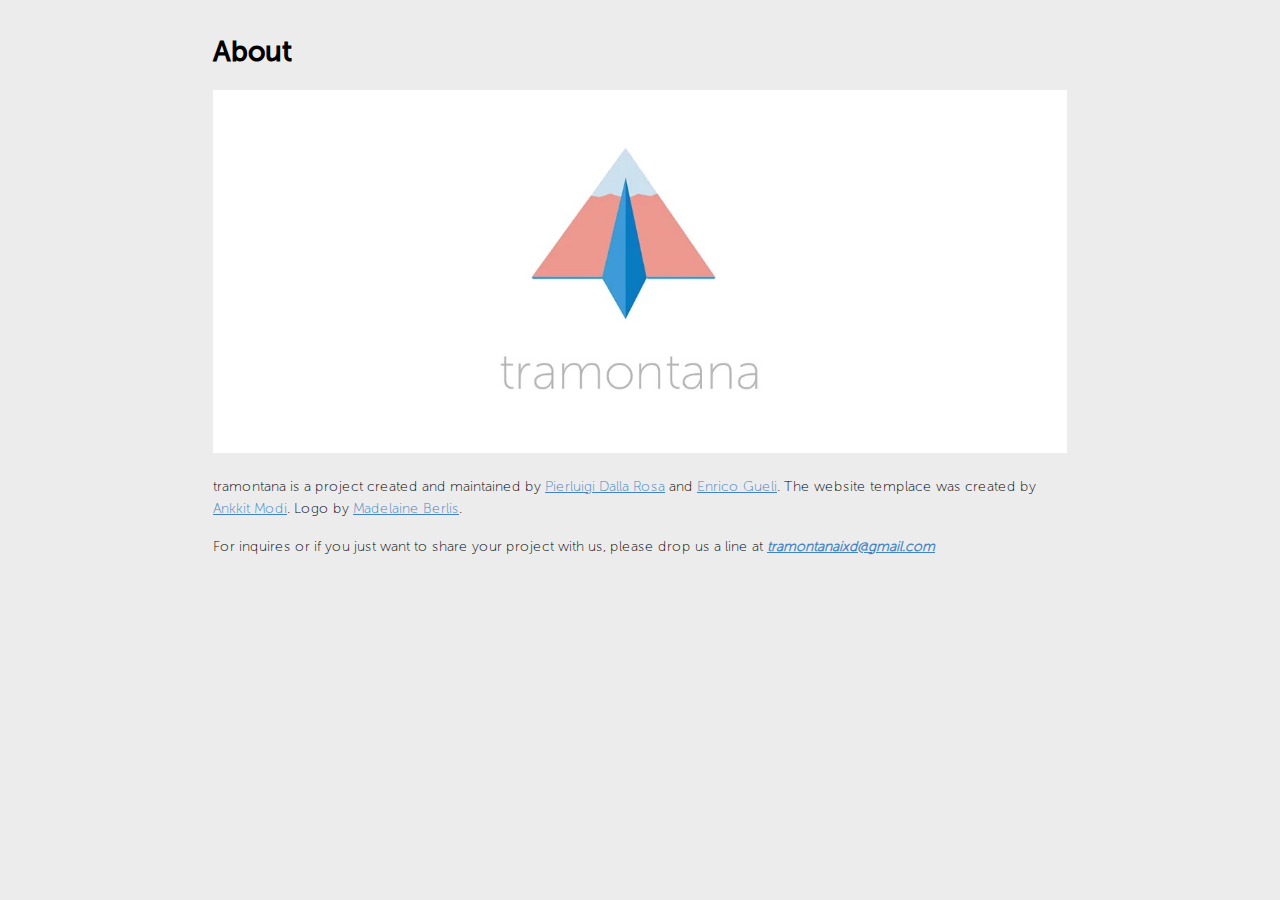
<file: About.html>
<!DOCTYPE html>
<html>

<head>

<meta charset="utf-8">
<meta name="viewport" content="width=device-width, initial-scale=1.0, user-scalable=yes">
<title>About</title>


<style type="text/css">
@font-face {
    font-family: 'Museo Sans 100';
    src: url('../css/MuseoSans-100.woff2') format('woff2'),
        url('../css/MuseoSans-100.woff') format('woff');
    font-weight: 200;
    font-style: normal;
}
@font-face {
    font-family: 'Museo Sans 500';
    src: url('../css/MuseoSans-500.woff2') format('woff2'),
        url('../css/MuseoSans-500.woff') format('woff');
    font-weight: 200;
    font-style: normal;
}
body {

  font-size: 14px;
  line-height: 1.6;
  padding-top: 10px;
  padding-bottom: 10px;
  background-color: #ececec;
  padding: 30px;
  font-family: 'Museo Sans 100', 'Museo Sans 500', sans-serif;
}

body > *:first-child {
  margin-top: 0 !important; }
body > *:last-child {
  margin-bottom: 0 !important; }

a {
  color: #4183C4; }
a.absent {
  color: #cc0000; }
a.anchor {
  display: block;
  padding-left: 30px;
  margin-left: -30px;
  cursor: pointer;
  position: absolute;
  top: 0;
  left: 0;
  bottom: 0; }

h1, h2, h3, h4, h5, h6 {
  margin: 20px 0 10px;
  padding: 0;
  font-weight: bold;
  -webkit-font-smoothing: antialiased;
  cursor: text;
  position: relative;
  font-family: 'Museo Sans 500','Helvetica', sans-serif;
}

h1:hover a.anchor, h2:hover a.anchor, h3:hover a.anchor, h4:hover a.anchor, h5:hover a.anchor, h6:hover a.anchor {
  background: url([data-uri]) no-repeat 10px center;
  text-decoration: none; }

h1 tt, h1 code {
  font-size: inherit; }

h2 tt, h2 code {
  font-size: inherit; }

h3 tt, h3 code {
  font-size: inherit; }

h4 tt, h4 code {
  font-size: inherit; }

h5 tt, h5 code {
  font-size: inherit; }

h6 tt, h6 code {
  font-size: inherit; }

h1 {
  font-size: 28px;
  color: black; }

h2 {
  font-size: 24px;
  border-bottom: 1px solid #cccccc;
  color: black; }

h3 {
  font-size: 18px; }

h4 {
  font-size: 16px; }

h5 {
  font-size: 14px; }

h6 {
  color: #777777;
  font-size: 14px; }

p, blockquote, ul, ol, dl, li, table, pre {
  margin: 15px 0; }

hr {
  background: transparent url([data-uri]) repeat-x 0 0;
  border: 0 none;
  color: #cccccc;
  height: 4px;
  padding: 0;
}

body > h2:first-child {
  margin-top: 0;
  padding-top: 0; }
body > h1:first-child {
  margin-top: 0;
  padding-top: 0; }
  body > h1:first-child + h2 {
    margin-top: 0;
    padding-top: 0; }
body > h3:first-child, body > h4:first-child, body > h5:first-child, body > h6:first-child {
  margin-top: 0;
  padding-top: 0; }

a:first-child h1, a:first-child h2, a:first-child h3, a:first-child h4, a:first-child h5, a:first-child h6 {
  margin-top: 0;
  padding-top: 0; }

h1 p, h2 p, h3 p, h4 p, h5 p, h6 p {
  margin-top: 0; }

li p.first {
  display: inline-block; }
li {
  margin: 0; }
ul, ol {
  padding-left: 30px; }

ul :first-child, ol :first-child {
  margin-top: 0; }

dl {
  padding: 0; }
  dl dt {
    font-size: 14px;
    font-weight: bold;
    font-style: italic;
    padding: 0;
    margin: 15px 0 5px; }
    dl dt:first-child {
      padding: 0; }
    dl dt > :first-child {
      margin-top: 0; }
    dl dt > :last-child {
      margin-bottom: 0; }
  dl dd {
    margin: 0 0 15px;
    padding: 0 15px; }
    dl dd > :first-child {
      margin-top: 0; }
    dl dd > :last-child {
      margin-bottom: 0; }

blockquote {
  border-left: 4px solid #dddddd;
  padding: 0 15px;
  color: #777777; }
  blockquote > :first-child {
    margin-top: 0; }
  blockquote > :last-child {
    margin-bottom: 0; }

table {
  padding: 0;border-collapse: collapse; }
  table tr {
    border-top: 1px solid #cccccc;
    background-color: white;
    margin: 0;
    padding: 0; }
    table tr:nth-child(2n) {
      background-color: #f8f8f8; }
    table tr th {
      font-weight: bold;
      border: 1px solid #cccccc;
      margin: 0;
      padding: 6px 13px; }
    table tr td {
      border: 1px solid #cccccc;
      margin: 0;
      padding: 6px 13px; }
    table tr th :first-child, table tr td :first-child {
      margin-top: 0; }
    table tr th :last-child, table tr td :last-child {
      margin-bottom: 0; }

img {
  max-width: 100%; }

span.frame {
  display: block;
  overflow: hidden; }
  span.frame > span {
    border: 1px solid #dddddd;
    display: block;
    float: left;
    overflow: hidden;
    margin: 13px 0 0;
    padding: 7px;
    width: auto; }
  span.frame span img {
    display: block;
    float: left; }
  span.frame span span {
    clear: both;
    color: #333333;
    display: block;
    padding: 5px 0 0; }
span.align-center {
  display: block;
  overflow: hidden;
  clear: both; }
  span.align-center > span {
    display: block;
    overflow: hidden;
    margin: 13px auto 0;
    text-align: center; }
  span.align-center span img {
    margin: 0 auto;
    text-align: center; }
span.align-right {
  display: block;
  overflow: hidden;
  clear: both; }
  span.align-right > span {
    display: block;
    overflow: hidden;
    margin: 13px 0 0;
    text-align: right; }
  span.align-right span img {
    margin: 0;
    text-align: right; }
span.float-left {
  display: block;
  margin-right: 13px;
  overflow: hidden;
  float: left; }
  span.float-left span {
    margin: 13px 0 0; }
span.float-right {
  display: block;
  margin-left: 13px;
  overflow: hidden;
  float: right; }
  span.float-right > span {
    display: block;
    overflow: hidden;
    margin: 13px auto 0;
    text-align: right; }

code, tt {
  margin: 0 2px;
  padding: 0 5px;
  white-space: nowrap;
  border: 1px solid #eaeaea;
  background-color: #f8f8f8;
  border-radius: 3px; }

pre code {
  margin: 0;
  padding: 0;
  white-space: pre;
  border: none;
  background: transparent; }

.highlight pre {
  background-color: #f8f8f8;
  border: 1px solid #cccccc;
  font-size: 13px;
  line-height: 19px;
  overflow: auto;
  padding: 6px 10px;
  border-radius: 3px; }

pre {
  background-color: #f8f8f8;
  border: 1px solid #cccccc;
  font-size: 13px;
  line-height: 19px;
  overflow: auto;
  padding: 6px 10px;
  border-radius: 3px; }
  pre code, pre tt {
    background-color: transparent;
    border: none; }

sup {
    font-size: 0.83em;
    vertical-align: super;
    line-height: 0;
}

kbd {
  display: inline-block;
  padding: 3px 5px;
  font-size: 11px;
  line-height: 10px;
  color: #555;
  vertical-align: middle;
  background-color: #fcfcfc;
  border: solid 1px #ccc;
  border-bottom-color: #bbb;
  border-radius: 3px;
  box-shadow: inset 0 -1px 0 #bbb
}

* {
	-webkit-print-color-adjust: exact;
}
@media screen and (min-width: 914px) {
    body {
        width: 854px;
        margin:0 auto;
    }
}
@media print {
	table, pre {
		page-break-inside: avoid;
	}
	pre {
		word-wrap: break-word;
	}
}
</style>

<style type="text/css">
/**
 * prism.js default theme for JavaScript, CSS and HTML
 * Based on dabblet (http://dabblet.com)
 * @author Lea Verou
 */

code[class*="language-"],
pre[class*="language-"] {
	color: black;
	background: none;
	text-shadow: 0 1px white;
	font-family: Consolas, Monaco, 'Andale Mono', 'Ubuntu Mono', monospace;
	text-align: left;
	white-space: pre;
	word-spacing: normal;
	word-break: normal;
	word-wrap: normal;
	line-height: 1.5;

	-moz-tab-size: 4;
	-o-tab-size: 4;
	tab-size: 4;

	-webkit-hyphens: none;
	-moz-hyphens: none;
	-ms-hyphens: none;
	hyphens: none;
}

pre[class*="language-"]::-moz-selection, pre[class*="language-"] ::-moz-selection,
code[class*="language-"]::-moz-selection, code[class*="language-"] ::-moz-selection {
	text-shadow: none;
	background: #b3d4fc;
}

pre[class*="language-"]::selection, pre[class*="language-"] ::selection,
code[class*="language-"]::selection, code[class*="language-"] ::selection {
	text-shadow: none;
	background: #b3d4fc;
}

@media print {
	code[class*="language-"],
	pre[class*="language-"] {
		text-shadow: none;
	}
}

/* Code blocks */
pre[class*="language-"] {
	padding: 1em;
	margin: .5em 0;
	overflow: auto;
}

:not(pre) > code[class*="language-"],
pre[class*="language-"] {
	background: #f5f2f0;
}

/* Inline code */
:not(pre) > code[class*="language-"] {
	padding: .1em;
	border-radius: .3em;
	white-space: normal;
}

.token.comment,
.token.prolog,
.token.doctype,
.token.cdata {
	color: slategray;
}

.token.punctuation {
	color: #999;
}

.namespace {
	opacity: .7;
}

.token.property,
.token.tag,
.token.boolean,
.token.number,
.token.constant,
.token.symbol,
.token.deleted {
	color: #905;
}

.token.selector,
.token.attr-name,
.token.string,
.token.char,
.token.builtin,
.token.inserted {
	color: #690;
}

.token.operator,
.token.entity,
.token.url,
.language-css .token.string,
.style .token.string {
	color: #a67f59;
	background: hsla(0, 0%, 100%, .5);
}

.token.atrule,
.token.attr-value,
.token.keyword {
	color: #07a;
}

.token.function {
	color: #DD4A68;
}

.token.regex,
.token.important,
.token.variable {
	color: #e90;
}

.token.important,
.token.bold {
	font-weight: bold;
}
.token.italic {
	font-style: italic;
}

.token.entity {
	cursor: help;
}
</style>


</head>

<body>

<h1 id="toc_0">About</h1>

<p><img src="../img/tramontanaBanner.jpg" alt=""></p>

<p>tramontana is a project created and maintained by <a target="_blank"  href="http://www.pierdr.com">Pierluigi Dalla Rosa</a> and <a target="_blank"  href="https://www.instagram.com/ris8_allo_zen0/">Enrico Gueli</a>. The website templace was created by <a target="_blank"  href="http://ankkit.com/caddisfly">Ankkit Modi</a>. Logo by <a target="_blank"  href="http://www.madelaineberlis.com">Madelaine Berlis</a>.</p>

<p>For inquires or if you just want to share your project with us, please drop us a line at <strong><em><a target="_blank"  href="mailto:tramontanaixd@gmail.com">tramontanaixd@gmail.com</a></em></strong></p>



<script type="text/javascript">
var _self="undefined"!=typeof window?window:"undefined"!=typeof WorkerGlobalScope&&self instanceof WorkerGlobalScope?self:{},Prism=function(){var e=/\blang(?:uage)?-(\w+)\b/i,t=0,n=_self.Prism={util:{encode:function(e){return e instanceof a?new a(e.type,n.util.encode(e.content),e.alias):"Array"===n.util.type(e)?e.map(n.util.encode):e.replace(/&/g,"&amp;").replace(/</g,"&lt;").replace(/\u00a0/g," ")},type:function(e){return Object.prototype.toString.call(e).match(/\[object (\w+)\]/)[1]},objId:function(e){return e.__id||Object.defineProperty(e,"__id",{value:++t}),e.__id},clone:function(e){var t=n.util.type(e);switch(t){case"Object":var a={};for(var r in e)e.hasOwnProperty(r)&&(a[r]=n.util.clone(e[r]));return a;case"Array":return e.map&&e.map(function(e){return n.util.clone(e)})}return e}},languages:{extend:function(e,t){var a=n.util.clone(n.languages[e]);for(var r in t)a[r]=t[r];return a},insertBefore:function(e,t,a,r){r=r||n.languages;var l=r[e];if(2==arguments.length){a=arguments[1];for(var i in a)a.hasOwnProperty(i)&&(l[i]=a[i]);return l}var o={};for(var s in l)if(l.hasOwnProperty(s)){if(s==t)for(var i in a)a.hasOwnProperty(i)&&(o[i]=a[i]);o[s]=l[s]}return n.languages.DFS(n.languages,function(t,n){n===r[e]&&t!=e&&(this[t]=o)}),r[e]=o},DFS:function(e,t,a,r){r=r||{};for(var l in e)e.hasOwnProperty(l)&&(t.call(e,l,e[l],a||l),"Object"!==n.util.type(e[l])||r[n.util.objId(e[l])]?"Array"!==n.util.type(e[l])||r[n.util.objId(e[l])]||(r[n.util.objId(e[l])]=!0,n.languages.DFS(e[l],t,l,r)):(r[n.util.objId(e[l])]=!0,n.languages.DFS(e[l],t,null,r)))}},plugins:{},highlightAll:function(e,t){var a={callback:t,selector:'code[class*="language-"], [class*="language-"] code, code[class*="lang-"], [class*="lang-"] code'};n.hooks.run("before-highlightall",a);for(var r,l=a.elements||document.querySelectorAll(a.selector),i=0;r=l[i++];)n.highlightElement(r,e===!0,a.callback)},highlightElement:function(t,a,r){for(var l,i,o=t;o&&!e.test(o.className);)o=o.parentNode;o&&(l=(o.className.match(e)||[,""])[1],i=n.languages[l]),t.className=t.className.replace(e,"").replace(/\s+/g," ")+" language-"+l,o=t.parentNode,/pre/i.test(o.nodeName)&&(o.className=o.className.replace(e,"").replace(/\s+/g," ")+" language-"+l);var s=t.textContent,u={element:t,language:l,grammar:i,code:s};if(!s||!i)return n.hooks.run("complete",u),void 0;if(n.hooks.run("before-highlight",u),a&&_self.Worker){var c=new Worker(n.filename);c.onmessage=function(e){u.highlightedCode=e.data,n.hooks.run("before-insert",u),u.element.innerHTML=u.highlightedCode,r&&r.call(u.element),n.hooks.run("after-highlight",u),n.hooks.run("complete",u)},c.postMessage(JSON.stringify({language:u.language,code:u.code,immediateClose:!0}))}else u.highlightedCode=n.highlight(u.code,u.grammar,u.language),n.hooks.run("before-insert",u),u.element.innerHTML=u.highlightedCode,r&&r.call(t),n.hooks.run("after-highlight",u),n.hooks.run("complete",u)},highlight:function(e,t,r){var l=n.tokenize(e,t);return a.stringify(n.util.encode(l),r)},tokenize:function(e,t){var a=n.Token,r=[e],l=t.rest;if(l){for(var i in l)t[i]=l[i];delete t.rest}e:for(var i in t)if(t.hasOwnProperty(i)&&t[i]){var o=t[i];o="Array"===n.util.type(o)?o:[o];for(var s=0;s<o.length;++s){var u=o[s],c=u.inside,g=!!u.lookbehind,h=!!u.greedy,f=0,d=u.alias;u=u.pattern||u;for(var p=0;p<r.length;p++){var m=r[p];if(r.length>e.length)break e;if(!(m instanceof a)){u.lastIndex=0;var y=u.exec(m),v=1;if(!y&&h&&p!=r.length-1){var b=r[p+1].matchedStr||r[p+1],k=m+b;if(p<r.length-2&&(k+=r[p+2].matchedStr||r[p+2]),u.lastIndex=0,y=u.exec(k),!y)continue;var w=y.index+(g?y[1].length:0);if(w>=m.length)continue;var _=y.index+y[0].length,P=m.length+b.length;if(v=3,P>=_){if(r[p+1].greedy)continue;v=2,k=k.slice(0,P)}m=k}if(y){g&&(f=y[1].length);var w=y.index+f,y=y[0].slice(f),_=w+y.length,S=m.slice(0,w),O=m.slice(_),j=[p,v];S&&j.push(S);var A=new a(i,c?n.tokenize(y,c):y,d,y,h);j.push(A),O&&j.push(O),Array.prototype.splice.apply(r,j)}}}}}return r},hooks:{all:{},add:function(e,t){var a=n.hooks.all;a[e]=a[e]||[],a[e].push(t)},run:function(e,t){var a=n.hooks.all[e];if(a&&a.length)for(var r,l=0;r=a[l++];)r(t)}}},a=n.Token=function(e,t,n,a,r){this.type=e,this.content=t,this.alias=n,this.matchedStr=a||null,this.greedy=!!r};if(a.stringify=function(e,t,r){if("string"==typeof e)return e;if("Array"===n.util.type(e))return e.map(function(n){return a.stringify(n,t,e)}).join("");var l={type:e.type,content:a.stringify(e.content,t,r),tag:"span",classes:["token",e.type],attributes:{},language:t,parent:r};if("comment"==l.type&&(l.attributes.spellcheck="true"),e.alias){var i="Array"===n.util.type(e.alias)?e.alias:[e.alias];Array.prototype.push.apply(l.classes,i)}n.hooks.run("wrap",l);var o="";for(var s in l.attributes)o+=(o?" ":"")+s+'="'+(l.attributes[s]||"")+'"';return"<"+l.tag+' class="'+l.classes.join(" ")+'" '+o+">"+l.content+"</"+l.tag+">"},!_self.document)return _self.addEventListener?(_self.addEventListener("message",function(e){var t=JSON.parse(e.data),a=t.language,r=t.code,l=t.immediateClose;_self.postMessage(n.highlight(r,n.languages[a],a)),l&&_self.close()},!1),_self.Prism):_self.Prism;var r=document.currentScript||[].slice.call(document.getElementsByTagName("script")).pop();return r&&(n.filename=r.src,document.addEventListener&&!r.hasAttribute("data-manual")&&document.addEventListener("DOMContentLoaded",n.highlightAll)),_self.Prism}();"undefined"!=typeof module&&module.exports&&(module.exports=Prism),"undefined"!=typeof global&&(global.Prism=Prism);
</script>


</body>

</html>
</file>
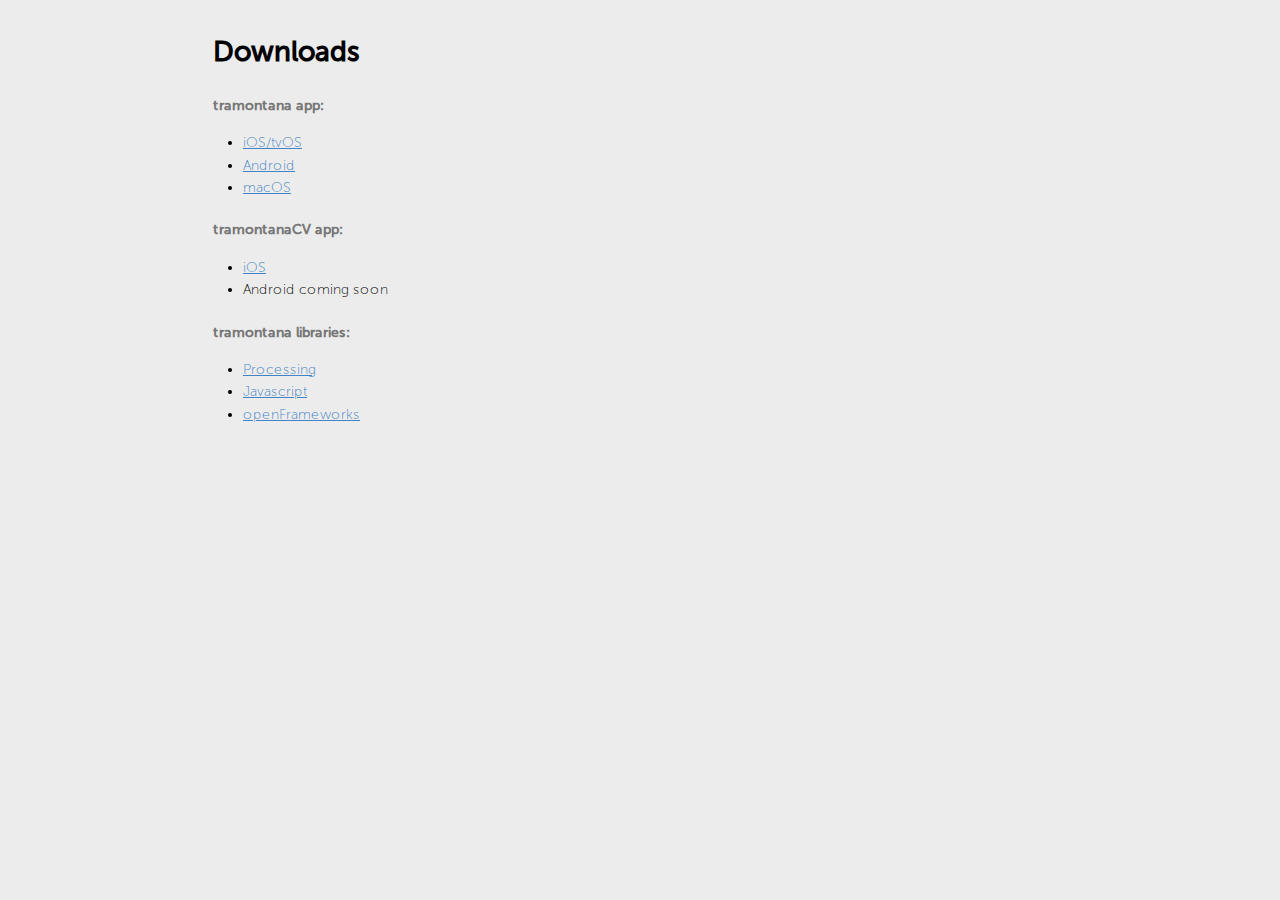
<file: Downloads.html>
<!DOCTYPE html>
<html>

<head>

<meta charset="utf-8">
<meta name="viewport" content="width=device-width, initial-scale=1.0, user-scalable=yes">
<title>Downloads</title>


<style type="text/css">
@font-face {
    font-family: 'Museo Sans 100';
    src: url('../css/MuseoSans-100.woff2') format('woff2'),
        url('../css/MuseoSans-100.woff') format('woff');
    font-weight: 200;
    font-style: normal;
}
@font-face {
    font-family: 'Museo Sans 500';
    src: url('../css/MuseoSans-500.woff2') format('woff2'),
        url('../css/MuseoSans-500.woff') format('woff');
    font-weight: 200;
    font-style: normal;
}
body {

  font-size: 14px;
  line-height: 1.6;
  padding-top: 10px;
  padding-bottom: 10px;
  background-color: #ececec;
  padding: 30px;
  font-family: 'Museo Sans 100', 'Museo Sans 500', sans-serif;
}

body > *:first-child {
  margin-top: 0 !important; }
body > *:last-child {
  margin-bottom: 0 !important; }

a {
  color: #4183C4; }
a.absent {
  color: #cc0000; }
a.anchor {
  display: block;
  padding-left: 30px;
  margin-left: -30px;
  cursor: pointer;
  position: absolute;
  top: 0;
  left: 0;
  bottom: 0; }

h1, h2, h3, h4, h5, h6 {
  margin: 20px 0 10px;
  padding: 0;
  font-weight: bold;
  -webkit-font-smoothing: antialiased;
  cursor: text;
  position: relative;
  font-family: 'Museo Sans 500','Helvetica', sans-serif;
}

h1:hover a.anchor, h2:hover a.anchor, h3:hover a.anchor, h4:hover a.anchor, h5:hover a.anchor, h6:hover a.anchor {
  background: url([data-uri]) no-repeat 10px center;
  text-decoration: none; }

h1 tt, h1 code {
  font-size: inherit; }

h2 tt, h2 code {
  font-size: inherit; }

h3 tt, h3 code {
  font-size: inherit; }

h4 tt, h4 code {
  font-size: inherit; }

h5 tt, h5 code {
  font-size: inherit; }

h6 tt, h6 code {
  font-size: inherit; }

h1 {
  font-size: 28px;
  color: black; }

h2 {
  font-size: 24px;
  border-bottom: 1px solid #cccccc;
  color: black; }

h3 {
  font-size: 18px; }

h4 {
  font-size: 16px; }

h5 {
  font-size: 14px; }

h6 {
  color: #777777;
  font-size: 14px; }

p, blockquote, ul, ol, dl, li, table, pre {
  margin: 15px 0; }

hr {
  background: transparent url([data-uri]) repeat-x 0 0;
  border: 0 none;
  color: #cccccc;
  height: 4px;
  padding: 0;
}

body > h2:first-child {
  margin-top: 0;
  padding-top: 0; }
body > h1:first-child {
  margin-top: 0;
  padding-top: 0; }
  body > h1:first-child + h2 {
    margin-top: 0;
    padding-top: 0; }
body > h3:first-child, body > h4:first-child, body > h5:first-child, body > h6:first-child {
  margin-top: 0;
  padding-top: 0; }

a:first-child h1, a:first-child h2, a:first-child h3, a:first-child h4, a:first-child h5, a:first-child h6 {
  margin-top: 0;
  padding-top: 0; }

h1 p, h2 p, h3 p, h4 p, h5 p, h6 p {
  margin-top: 0; }

li p.first {
  display: inline-block; }
li {
  margin: 0; }
ul, ol {
  padding-left: 30px; }

ul :first-child, ol :first-child {
  margin-top: 0; }

dl {
  padding: 0; }
  dl dt {
    font-size: 14px;
    font-weight: bold;
    font-style: italic;
    padding: 0;
    margin: 15px 0 5px; }
    dl dt:first-child {
      padding: 0; }
    dl dt > :first-child {
      margin-top: 0; }
    dl dt > :last-child {
      margin-bottom: 0; }
  dl dd {
    margin: 0 0 15px;
    padding: 0 15px; }
    dl dd > :first-child {
      margin-top: 0; }
    dl dd > :last-child {
      margin-bottom: 0; }

blockquote {
  border-left: 4px solid #dddddd;
  padding: 0 15px;
  color: #777777; }
  blockquote > :first-child {
    margin-top: 0; }
  blockquote > :last-child {
    margin-bottom: 0; }

table {
  padding: 0;border-collapse: collapse; }
  table tr {
    border-top: 1px solid #cccccc;
    background-color: white;
    margin: 0;
    padding: 0; }
    table tr:nth-child(2n) {
      background-color: #f8f8f8; }
    table tr th {
      font-weight: bold;
      border: 1px solid #cccccc;
      margin: 0;
      padding: 6px 13px; }
    table tr td {
      border: 1px solid #cccccc;
      margin: 0;
      padding: 6px 13px; }
    table tr th :first-child, table tr td :first-child {
      margin-top: 0; }
    table tr th :last-child, table tr td :last-child {
      margin-bottom: 0; }

img {
  max-width: 100%; }

span.frame {
  display: block;
  overflow: hidden; }
  span.frame > span {
    border: 1px solid #dddddd;
    display: block;
    float: left;
    overflow: hidden;
    margin: 13px 0 0;
    padding: 7px;
    width: auto; }
  span.frame span img {
    display: block;
    float: left; }
  span.frame span span {
    clear: both;
    color: #333333;
    display: block;
    padding: 5px 0 0; }
span.align-center {
  display: block;
  overflow: hidden;
  clear: both; }
  span.align-center > span {
    display: block;
    overflow: hidden;
    margin: 13px auto 0;
    text-align: center; }
  span.align-center span img {
    margin: 0 auto;
    text-align: center; }
span.align-right {
  display: block;
  overflow: hidden;
  clear: both; }
  span.align-right > span {
    display: block;
    overflow: hidden;
    margin: 13px 0 0;
    text-align: right; }
  span.align-right span img {
    margin: 0;
    text-align: right; }
span.float-left {
  display: block;
  margin-right: 13px;
  overflow: hidden;
  float: left; }
  span.float-left span {
    margin: 13px 0 0; }
span.float-right {
  display: block;
  margin-left: 13px;
  overflow: hidden;
  float: right; }
  span.float-right > span {
    display: block;
    overflow: hidden;
    margin: 13px auto 0;
    text-align: right; }

code, tt {
  margin: 0 2px;
  padding: 0 5px;
  white-space: nowrap;
  border: 1px solid #eaeaea;
  background-color: #f8f8f8;
  border-radius: 3px; }

pre code {
  margin: 0;
  padding: 0;
  white-space: pre;
  border: none;
  background: transparent; }

.highlight pre {
  background-color: #f8f8f8;
  border: 1px solid #cccccc;
  font-size: 13px;
  line-height: 19px;
  overflow: auto;
  padding: 6px 10px;
  border-radius: 3px; }

pre {
  background-color: #f8f8f8;
  border: 1px solid #cccccc;
  font-size: 13px;
  line-height: 19px;
  overflow: auto;
  padding: 6px 10px;
  border-radius: 3px; }
  pre code, pre tt {
    background-color: transparent;
    border: none; }

sup {
    font-size: 0.83em;
    vertical-align: super;
    line-height: 0;
}

kbd {
  display: inline-block;
  padding: 3px 5px;
  font-size: 11px;
  line-height: 10px;
  color: #555;
  vertical-align: middle;
  background-color: #fcfcfc;
  border: solid 1px #ccc;
  border-bottom-color: #bbb;
  border-radius: 3px;
  box-shadow: inset 0 -1px 0 #bbb
}

* {
	-webkit-print-color-adjust: exact;
}
@media screen and (min-width: 914px) {
    body {
        width: 854px;
        margin:0 auto;
    }
}
@media print {
	table, pre {
		page-break-inside: avoid;
	}
	pre {
		word-wrap: break-word;
	}
}
</style>

<style type="text/css">
/**
 * prism.js default theme for JavaScript, CSS and HTML
 * Based on dabblet (http://dabblet.com)
 * @author Lea Verou
 */

code[class*="language-"],
pre[class*="language-"] {
	color: black;
	background: none;
	text-shadow: 0 1px white;
	font-family: Consolas, Monaco, 'Andale Mono', 'Ubuntu Mono', monospace;
	text-align: left;
	white-space: pre;
	word-spacing: normal;
	word-break: normal;
	word-wrap: normal;
	line-height: 1.5;

	-moz-tab-size: 4;
	-o-tab-size: 4;
	tab-size: 4;

	-webkit-hyphens: none;
	-moz-hyphens: none;
	-ms-hyphens: none;
	hyphens: none;
}

pre[class*="language-"]::-moz-selection, pre[class*="language-"] ::-moz-selection,
code[class*="language-"]::-moz-selection, code[class*="language-"] ::-moz-selection {
	text-shadow: none;
	background: #b3d4fc;
}

pre[class*="language-"]::selection, pre[class*="language-"] ::selection,
code[class*="language-"]::selection, code[class*="language-"] ::selection {
	text-shadow: none;
	background: #b3d4fc;
}

@media print {
	code[class*="language-"],
	pre[class*="language-"] {
		text-shadow: none;
	}
}

/* Code blocks */
pre[class*="language-"] {
	padding: 1em;
	margin: .5em 0;
	overflow: auto;
}

:not(pre) > code[class*="language-"],
pre[class*="language-"] {
	background: #f5f2f0;
}

/* Inline code */
:not(pre) > code[class*="language-"] {
	padding: .1em;
	border-radius: .3em;
	white-space: normal;
}

.token.comment,
.token.prolog,
.token.doctype,
.token.cdata {
	color: slategray;
}

.token.punctuation {
	color: #999;
}

.namespace {
	opacity: .7;
}

.token.property,
.token.tag,
.token.boolean,
.token.number,
.token.constant,
.token.symbol,
.token.deleted {
	color: #905;
}

.token.selector,
.token.attr-name,
.token.string,
.token.char,
.token.builtin,
.token.inserted {
	color: #690;
}

.token.operator,
.token.entity,
.token.url,
.language-css .token.string,
.style .token.string {
	color: #a67f59;
	background: hsla(0, 0%, 100%, .5);
}

.token.atrule,
.token.attr-value,
.token.keyword {
	color: #07a;
}

.token.function {
	color: #DD4A68;
}

.token.regex,
.token.important,
.token.variable {
	color: #e90;
}

.token.important,
.token.bold {
	font-weight: bold;
}
.token.italic {
	font-style: italic;
}

.token.entity {
	cursor: help;
}
</style>


</head>

<body>

<h1 id="toc_0">Downloads</h1>

<h6 id="toc_1">tramontana app:</h6>

<ul>
<li><a target="_blank"  href="https://apps.apple.com/us/app/id1121069555">iOS/tvOS</a></li>
<li><a target="_blank"  href="https://play.google.com/store/apps/details?id=com.pierdr.pierluigidallarosa.myactivity">Android</a></li>
<li><a target="_blank"  href="https://itunes.apple.com/us/app/tramontana/id1257425018?ls=1&amp;mt=12">macOS</a></li>
</ul>

<h6 id="toc_2">tramontanaCV app:</h6>

<ul>
<li><a target="_blank"  href="https://apps.apple.com/in/app/tramontanacv/id1276040950">iOS</a></li>
<li>Android coming soon</li>
</ul>

<h6 id="toc_3">tramontana libraries:</h6>

<ul>
<li><a target="_blank"  href="https://pierdr.github.io/Tramontana-for-Processing/#download">Processing</a></li>
<li><a target="_blank"  href="https://pierdr.github.io/Tramontana-for-Javascript/">Javascript</a></li>
<li><a target="_blank"  href="https://github.com/pierdr/ofxTramontana">openFrameworks</a></li>
</ul>



<script type="text/javascript">
var _self="undefined"!=typeof window?window:"undefined"!=typeof WorkerGlobalScope&&self instanceof WorkerGlobalScope?self:{},Prism=function(){var e=/\blang(?:uage)?-(\w+)\b/i,t=0,n=_self.Prism={util:{encode:function(e){return e instanceof a?new a(e.type,n.util.encode(e.content),e.alias):"Array"===n.util.type(e)?e.map(n.util.encode):e.replace(/&/g,"&amp;").replace(/</g,"&lt;").replace(/\u00a0/g," ")},type:function(e){return Object.prototype.toString.call(e).match(/\[object (\w+)\]/)[1]},objId:function(e){return e.__id||Object.defineProperty(e,"__id",{value:++t}),e.__id},clone:function(e){var t=n.util.type(e);switch(t){case"Object":var a={};for(var r in e)e.hasOwnProperty(r)&&(a[r]=n.util.clone(e[r]));return a;case"Array":return e.map&&e.map(function(e){return n.util.clone(e)})}return e}},languages:{extend:function(e,t){var a=n.util.clone(n.languages[e]);for(var r in t)a[r]=t[r];return a},insertBefore:function(e,t,a,r){r=r||n.languages;var l=r[e];if(2==arguments.length){a=arguments[1];for(var i in a)a.hasOwnProperty(i)&&(l[i]=a[i]);return l}var o={};for(var s in l)if(l.hasOwnProperty(s)){if(s==t)for(var i in a)a.hasOwnProperty(i)&&(o[i]=a[i]);o[s]=l[s]}return n.languages.DFS(n.languages,function(t,n){n===r[e]&&t!=e&&(this[t]=o)}),r[e]=o},DFS:function(e,t,a,r){r=r||{};for(var l in e)e.hasOwnProperty(l)&&(t.call(e,l,e[l],a||l),"Object"!==n.util.type(e[l])||r[n.util.objId(e[l])]?"Array"!==n.util.type(e[l])||r[n.util.objId(e[l])]||(r[n.util.objId(e[l])]=!0,n.languages.DFS(e[l],t,l,r)):(r[n.util.objId(e[l])]=!0,n.languages.DFS(e[l],t,null,r)))}},plugins:{},highlightAll:function(e,t){var a={callback:t,selector:'code[class*="language-"], [class*="language-"] code, code[class*="lang-"], [class*="lang-"] code'};n.hooks.run("before-highlightall",a);for(var r,l=a.elements||document.querySelectorAll(a.selector),i=0;r=l[i++];)n.highlightElement(r,e===!0,a.callback)},highlightElement:function(t,a,r){for(var l,i,o=t;o&&!e.test(o.className);)o=o.parentNode;o&&(l=(o.className.match(e)||[,""])[1],i=n.languages[l]),t.className=t.className.replace(e,"").replace(/\s+/g," ")+" language-"+l,o=t.parentNode,/pre/i.test(o.nodeName)&&(o.className=o.className.replace(e,"").replace(/\s+/g," ")+" language-"+l);var s=t.textContent,u={element:t,language:l,grammar:i,code:s};if(!s||!i)return n.hooks.run("complete",u),void 0;if(n.hooks.run("before-highlight",u),a&&_self.Worker){var c=new Worker(n.filename);c.onmessage=function(e){u.highlightedCode=e.data,n.hooks.run("before-insert",u),u.element.innerHTML=u.highlightedCode,r&&r.call(u.element),n.hooks.run("after-highlight",u),n.hooks.run("complete",u)},c.postMessage(JSON.stringify({language:u.language,code:u.code,immediateClose:!0}))}else u.highlightedCode=n.highlight(u.code,u.grammar,u.language),n.hooks.run("before-insert",u),u.element.innerHTML=u.highlightedCode,r&&r.call(t),n.hooks.run("after-highlight",u),n.hooks.run("complete",u)},highlight:function(e,t,r){var l=n.tokenize(e,t);return a.stringify(n.util.encode(l),r)},tokenize:function(e,t){var a=n.Token,r=[e],l=t.rest;if(l){for(var i in l)t[i]=l[i];delete t.rest}e:for(var i in t)if(t.hasOwnProperty(i)&&t[i]){var o=t[i];o="Array"===n.util.type(o)?o:[o];for(var s=0;s<o.length;++s){var u=o[s],c=u.inside,g=!!u.lookbehind,h=!!u.greedy,f=0,d=u.alias;u=u.pattern||u;for(var p=0;p<r.length;p++){var m=r[p];if(r.length>e.length)break e;if(!(m instanceof a)){u.lastIndex=0;var y=u.exec(m),v=1;if(!y&&h&&p!=r.length-1){var b=r[p+1].matchedStr||r[p+1],k=m+b;if(p<r.length-2&&(k+=r[p+2].matchedStr||r[p+2]),u.lastIndex=0,y=u.exec(k),!y)continue;var w=y.index+(g?y[1].length:0);if(w>=m.length)continue;var _=y.index+y[0].length,P=m.length+b.length;if(v=3,P>=_){if(r[p+1].greedy)continue;v=2,k=k.slice(0,P)}m=k}if(y){g&&(f=y[1].length);var w=y.index+f,y=y[0].slice(f),_=w+y.length,S=m.slice(0,w),O=m.slice(_),j=[p,v];S&&j.push(S);var A=new a(i,c?n.tokenize(y,c):y,d,y,h);j.push(A),O&&j.push(O),Array.prototype.splice.apply(r,j)}}}}}return r},hooks:{all:{},add:function(e,t){var a=n.hooks.all;a[e]=a[e]||[],a[e].push(t)},run:function(e,t){var a=n.hooks.all[e];if(a&&a.length)for(var r,l=0;r=a[l++];)r(t)}}},a=n.Token=function(e,t,n,a,r){this.type=e,this.content=t,this.alias=n,this.matchedStr=a||null,this.greedy=!!r};if(a.stringify=function(e,t,r){if("string"==typeof e)return e;if("Array"===n.util.type(e))return e.map(function(n){return a.stringify(n,t,e)}).join("");var l={type:e.type,content:a.stringify(e.content,t,r),tag:"span",classes:["token",e.type],attributes:{},language:t,parent:r};if("comment"==l.type&&(l.attributes.spellcheck="true"),e.alias){var i="Array"===n.util.type(e.alias)?e.alias:[e.alias];Array.prototype.push.apply(l.classes,i)}n.hooks.run("wrap",l);var o="";for(var s in l.attributes)o+=(o?" ":"")+s+'="'+(l.attributes[s]||"")+'"';return"<"+l.tag+' class="'+l.classes.join(" ")+'" '+o+">"+l.content+"</"+l.tag+">"},!_self.document)return _self.addEventListener?(_self.addEventListener("message",function(e){var t=JSON.parse(e.data),a=t.language,r=t.code,l=t.immediateClose;_self.postMessage(n.highlight(r,n.languages[a],a)),l&&_self.close()},!1),_self.Prism):_self.Prism;var r=document.currentScript||[].slice.call(document.getElementsByTagName("script")).pop();return r&&(n.filename=r.src,document.addEventListener&&!r.hasAttribute("data-manual")&&document.addEventListener("DOMContentLoaded",n.highlightAll)),_self.Prism}();"undefined"!=typeof module&&module.exports&&(module.exports=Prism),"undefined"!=typeof global&&(global.Prism=Prism);
</script>


</body>

</html>
</file>
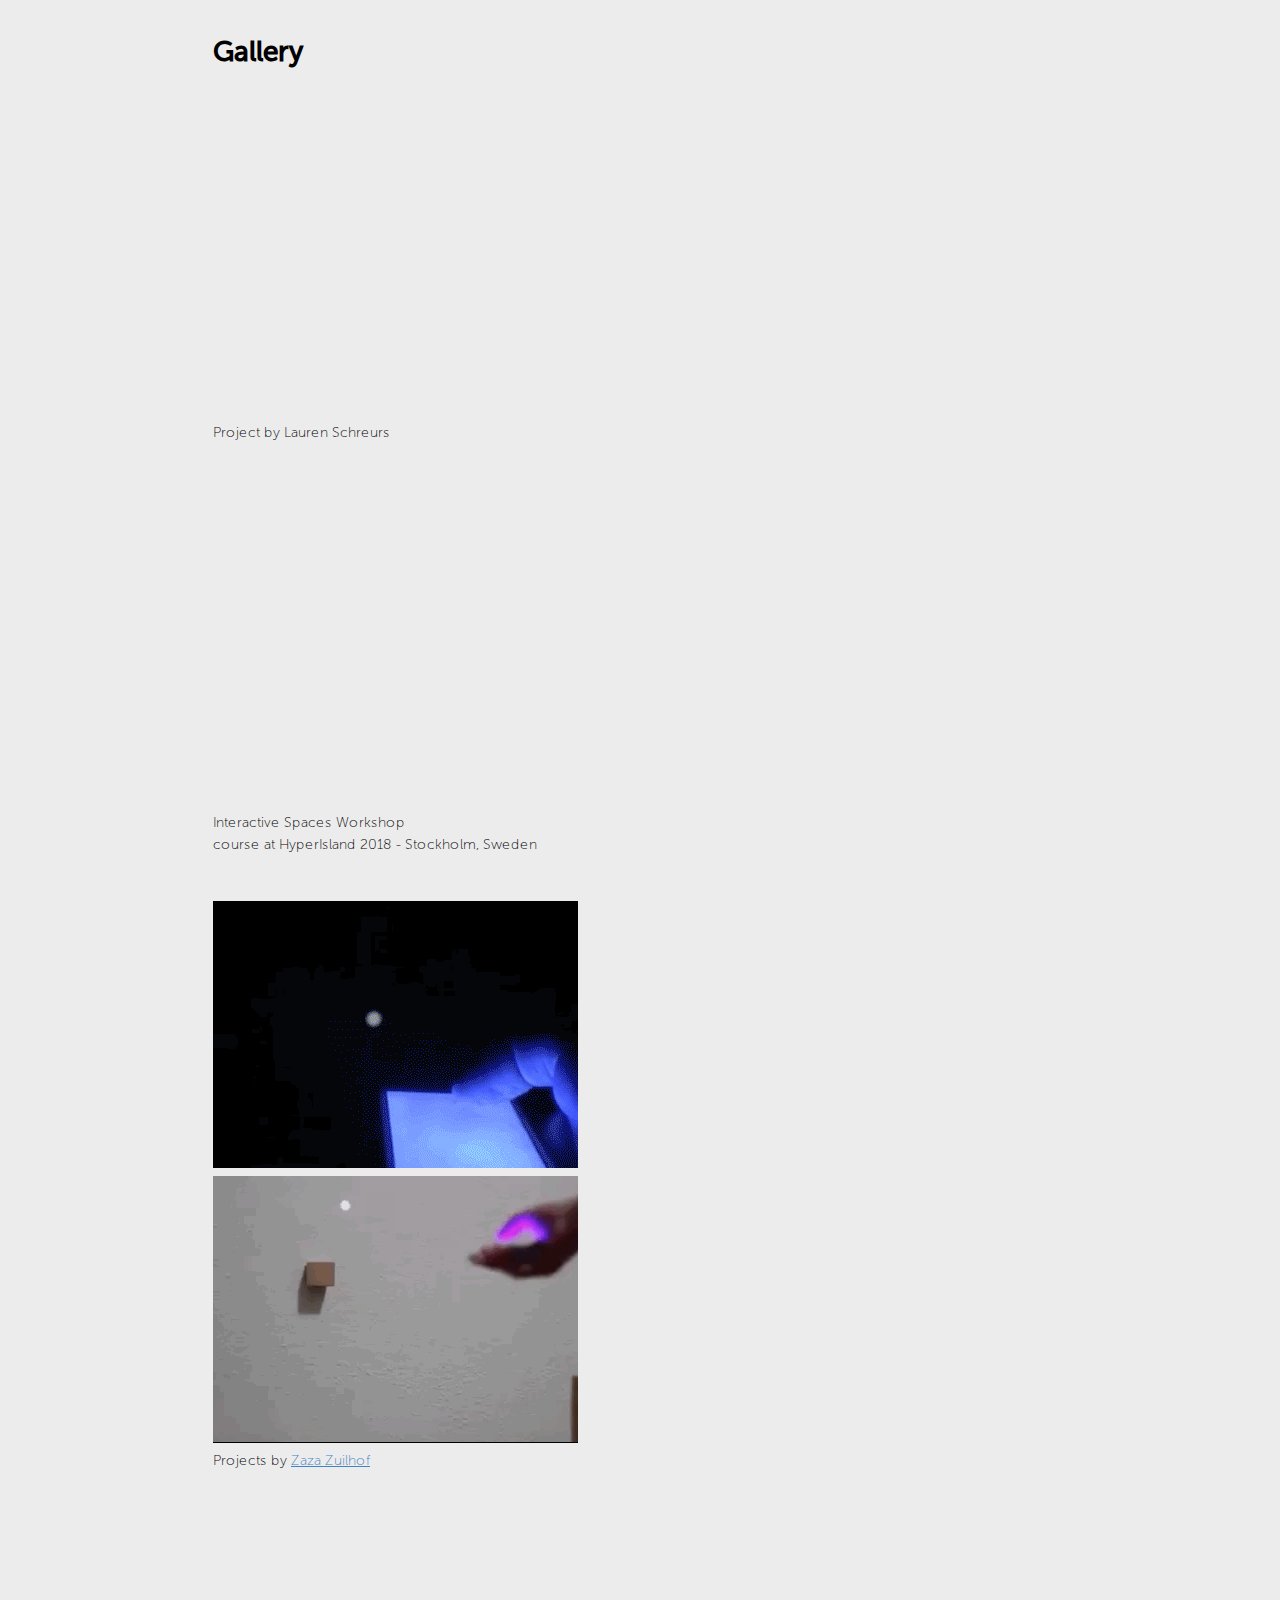
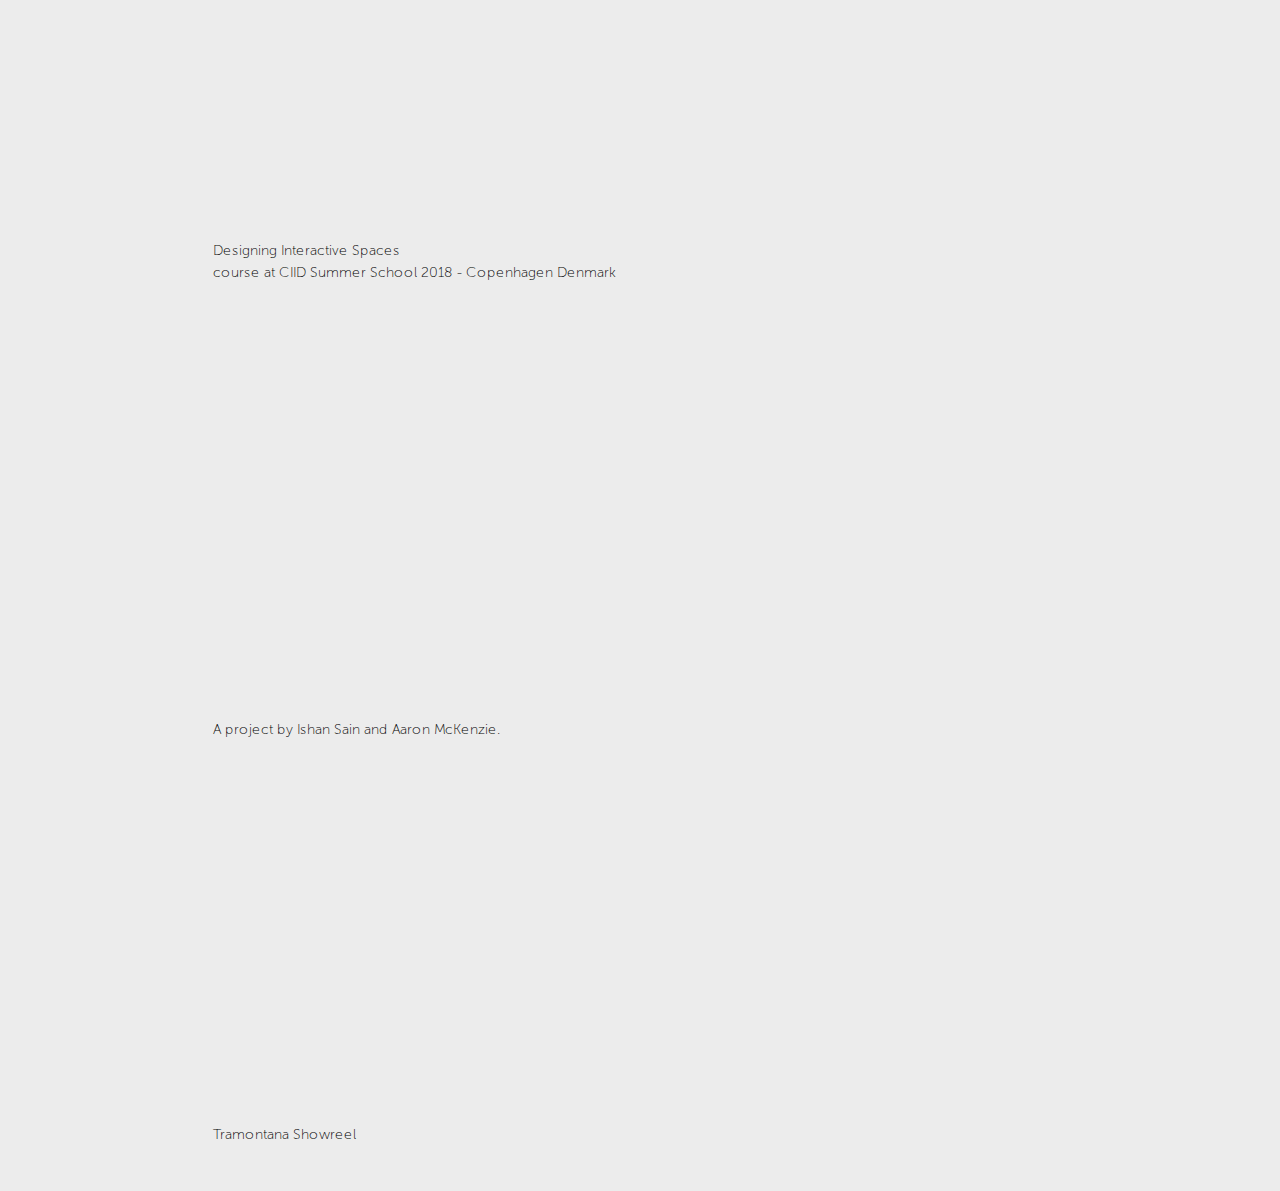
<file: Gallery.html>
<!DOCTYPE html>
<html>

<head>

<meta charset="utf-8">
<meta name="viewport" content="width=device-width, initial-scale=1.0, user-scalable=yes">
<title>Gallery</title>


<style type="text/css">
@font-face {
    font-family: 'Museo Sans 100';
    src: url('../css/MuseoSans-100.woff2') format('woff2'),
        url('../css/MuseoSans-100.woff') format('woff');
    font-weight: 200;
    font-style: normal;
}
@font-face {
    font-family: 'Museo Sans 500';
    src: url('../css/MuseoSans-500.woff2') format('woff2'),
        url('../css/MuseoSans-500.woff') format('woff');
    font-weight: 200;
    font-style: normal;
}
body {

  font-size: 14px;
  line-height: 1.6;
  padding-top: 10px;
  padding-bottom: 10px;
  background-color: #ececec;
  padding: 30px;
  font-family: 'Museo Sans 100', 'Museo Sans 500', sans-serif;
}

body > *:first-child {
  margin-top: 0 !important; }
body > *:last-child {
  margin-bottom: 0 !important; }

a {
  color: #4183C4; }
a.absent {
  color: #cc0000; }
a.anchor {
  display: block;
  padding-left: 30px;
  margin-left: -30px;
  cursor: pointer;
  position: absolute;
  top: 0;
  left: 0;
  bottom: 0; }

h1, h2, h3, h4, h5, h6 {
  margin: 20px 0 10px;
  padding: 0;
  font-weight: bold;
  -webkit-font-smoothing: antialiased;
  cursor: text;
  position: relative;
  font-family: 'Museo Sans 500','Helvetica', sans-serif;
}

h1:hover a.anchor, h2:hover a.anchor, h3:hover a.anchor, h4:hover a.anchor, h5:hover a.anchor, h6:hover a.anchor {
  background: url([data-uri]) no-repeat 10px center;
  text-decoration: none; }

h1 tt, h1 code {
  font-size: inherit; }

h2 tt, h2 code {
  font-size: inherit; }

h3 tt, h3 code {
  font-size: inherit; }

h4 tt, h4 code {
  font-size: inherit; }

h5 tt, h5 code {
  font-size: inherit; }

h6 tt, h6 code {
  font-size: inherit; }

h1 {
  font-size: 28px;
  color: black; }

h2 {
  font-size: 24px;
  border-bottom: 1px solid #cccccc;
  color: black; }

h3 {
  font-size: 18px; }

h4 {
  font-size: 16px; }

h5 {
  font-size: 14px; }

h6 {
  color: #777777;
  font-size: 14px; }

p, blockquote, ul, ol, dl, li, table, pre {
  margin: 15px 0; }

hr {
  background: transparent url([data-uri]) repeat-x 0 0;
  border: 0 none;
  color: #cccccc;
  height: 4px;
  padding: 0;
}

body > h2:first-child {
  margin-top: 0;
  padding-top: 0; }
body > h1:first-child {
  margin-top: 0;
  padding-top: 0; }
  body > h1:first-child + h2 {
    margin-top: 0;
    padding-top: 0; }
body > h3:first-child, body > h4:first-child, body > h5:first-child, body > h6:first-child {
  margin-top: 0;
  padding-top: 0; }

a:first-child h1, a:first-child h2, a:first-child h3, a:first-child h4, a:first-child h5, a:first-child h6 {
  margin-top: 0;
  padding-top: 0; }

h1 p, h2 p, h3 p, h4 p, h5 p, h6 p {
  margin-top: 0; }

li p.first {
  display: inline-block; }
li {
  margin: 0; }
ul, ol {
  padding-left: 30px; }

ul :first-child, ol :first-child {
  margin-top: 0; }

dl {
  padding: 0; }
  dl dt {
    font-size: 14px;
    font-weight: bold;
    font-style: italic;
    padding: 0;
    margin: 15px 0 5px; }
    dl dt:first-child {
      padding: 0; }
    dl dt > :first-child {
      margin-top: 0; }
    dl dt > :last-child {
      margin-bottom: 0; }
  dl dd {
    margin: 0 0 15px;
    padding: 0 15px; }
    dl dd > :first-child {
      margin-top: 0; }
    dl dd > :last-child {
      margin-bottom: 0; }

blockquote {
  border-left: 4px solid #dddddd;
  padding: 0 15px;
  color: #777777; }
  blockquote > :first-child {
    margin-top: 0; }
  blockquote > :last-child {
    margin-bottom: 0; }

table {
  padding: 0;border-collapse: collapse; }
  table tr {
    border-top: 1px solid #cccccc;
    background-color: white;
    margin: 0;
    padding: 0; }
    table tr:nth-child(2n) {
      background-color: #f8f8f8; }
    table tr th {
      font-weight: bold;
      border: 1px solid #cccccc;
      margin: 0;
      padding: 6px 13px; }
    table tr td {
      border: 1px solid #cccccc;
      margin: 0;
      padding: 6px 13px; }
    table tr th :first-child, table tr td :first-child {
      margin-top: 0; }
    table tr th :last-child, table tr td :last-child {
      margin-bottom: 0; }

img {
  max-width: 100%; }

span.frame {
  display: block;
  overflow: hidden; }
  span.frame > span {
    border: 1px solid #dddddd;
    display: block;
    float: left;
    overflow: hidden;
    margin: 13px 0 0;
    padding: 7px;
    width: auto; }
  span.frame span img {
    display: block;
    float: left; }
  span.frame span span {
    clear: both;
    color: #333333;
    display: block;
    padding: 5px 0 0; }
span.align-center {
  display: block;
  overflow: hidden;
  clear: both; }
  span.align-center > span {
    display: block;
    overflow: hidden;
    margin: 13px auto 0;
    text-align: center; }
  span.align-center span img {
    margin: 0 auto;
    text-align: center; }
span.align-right {
  display: block;
  overflow: hidden;
  clear: both; }
  span.align-right > span {
    display: block;
    overflow: hidden;
    margin: 13px 0 0;
    text-align: right; }
  span.align-right span img {
    margin: 0;
    text-align: right; }
span.float-left {
  display: block;
  margin-right: 13px;
  overflow: hidden;
  float: left; }
  span.float-left span {
    margin: 13px 0 0; }
span.float-right {
  display: block;
  margin-left: 13px;
  overflow: hidden;
  float: right; }
  span.float-right > span {
    display: block;
    overflow: hidden;
    margin: 13px auto 0;
    text-align: right; }

code, tt {
  margin: 0 2px;
  padding: 0 5px;
  white-space: nowrap;
  border: 1px solid #eaeaea;
  background-color: #f8f8f8;
  border-radius: 3px; }

pre code {
  margin: 0;
  padding: 0;
  white-space: pre;
  border: none;
  background: transparent; }

.highlight pre {
  background-color: #f8f8f8;
  border: 1px solid #cccccc;
  font-size: 13px;
  line-height: 19px;
  overflow: auto;
  padding: 6px 10px;
  border-radius: 3px; }

pre {
  background-color: #f8f8f8;
  border: 1px solid #cccccc;
  font-size: 13px;
  line-height: 19px;
  overflow: auto;
  padding: 6px 10px;
  border-radius: 3px; }
  pre code, pre tt {
    background-color: transparent;
    border: none; }

sup {
    font-size: 0.83em;
    vertical-align: super;
    line-height: 0;
}

kbd {
  display: inline-block;
  padding: 3px 5px;
  font-size: 11px;
  line-height: 10px;
  color: #555;
  vertical-align: middle;
  background-color: #fcfcfc;
  border: solid 1px #ccc;
  border-bottom-color: #bbb;
  border-radius: 3px;
  box-shadow: inset 0 -1px 0 #bbb
}

* {
	-webkit-print-color-adjust: exact;
}
@media screen and (min-width: 914px) {
    body {
        width: 854px;
        margin:0 auto;
    }
}
@media print {
	table, pre {
		page-break-inside: avoid;
	}
	pre {
		word-wrap: break-word;
	}
}
</style>

<style type="text/css">
/**
 * prism.js default theme for JavaScript, CSS and HTML
 * Based on dabblet (http://dabblet.com)
 * @author Lea Verou
 */

code[class*="language-"],
pre[class*="language-"] {
	color: black;
	background: none;
	text-shadow: 0 1px white;
	font-family: Consolas, Monaco, 'Andale Mono', 'Ubuntu Mono', monospace;
	text-align: left;
	white-space: pre;
	word-spacing: normal;
	word-break: normal;
	word-wrap: normal;
	line-height: 1.5;

	-moz-tab-size: 4;
	-o-tab-size: 4;
	tab-size: 4;

	-webkit-hyphens: none;
	-moz-hyphens: none;
	-ms-hyphens: none;
	hyphens: none;
}

pre[class*="language-"]::-moz-selection, pre[class*="language-"] ::-moz-selection,
code[class*="language-"]::-moz-selection, code[class*="language-"] ::-moz-selection {
	text-shadow: none;
	background: #b3d4fc;
}

pre[class*="language-"]::selection, pre[class*="language-"] ::selection,
code[class*="language-"]::selection, code[class*="language-"] ::selection {
	text-shadow: none;
	background: #b3d4fc;
}

@media print {
	code[class*="language-"],
	pre[class*="language-"] {
		text-shadow: none;
	}
}

/* Code blocks */
pre[class*="language-"] {
	padding: 1em;
	margin: .5em 0;
	overflow: auto;
}

:not(pre) > code[class*="language-"],
pre[class*="language-"] {
	background: #f5f2f0;
}

/* Inline code */
:not(pre) > code[class*="language-"] {
	padding: .1em;
	border-radius: .3em;
	white-space: normal;
}

.token.comment,
.token.prolog,
.token.doctype,
.token.cdata {
	color: slategray;
}

.token.punctuation {
	color: #999;
}

.namespace {
	opacity: .7;
}

.token.property,
.token.tag,
.token.boolean,
.token.number,
.token.constant,
.token.symbol,
.token.deleted {
	color: #905;
}

.token.selector,
.token.attr-name,
.token.string,
.token.char,
.token.builtin,
.token.inserted {
	color: #690;
}

.token.operator,
.token.entity,
.token.url,
.language-css .token.string,
.style .token.string {
	color: #a67f59;
	background: hsla(0, 0%, 100%, .5);
}

.token.atrule,
.token.attr-value,
.token.keyword {
	color: #07a;
}

.token.function {
	color: #DD4A68;
}

.token.regex,
.token.important,
.token.variable {
	color: #e90;
}

.token.important,
.token.bold {
	font-weight: bold;
}
.token.italic {
	font-style: italic;
}

.token.entity {
	cursor: help;
}
</style>


</head>

<body>

<h1 id="toc_0">Gallery</h1>

<iframe width="560" height="315" src="https://www.youtube.com/embed/QuBngo0n6MA" title="YouTube video player" frameborder="0" allow="accelerometer; autoplay; clipboard-write; encrypted-media; gyroscope; picture-in-picture" allowfullscreen></iframe>

<p>Project by Lauren Schreurs<br>
<br><br>
<iframe width="560" height="315" src="https://www.youtube.com/embed/Jp1c1dM1_1M" title="YouTube video player" frameborder="0" allow="accelerometer; autoplay; clipboard-write; encrypted-media; gyroscope; picture-in-picture" allowfullscreen></iframe><br>
Interactive Spaces Workshop<br>
course at HyperIsland 2018 - Stockholm, Sweden<br>
<br><br>
<img src="../img/zazaYes.gif" alt=""><br>
<img src="../img/zazaSelect.gif" alt=""><br>
Projects by <a target="_blank"  href="https://zaza.zuilhof.nl">Zaza Zuilhof</a><br>
<br><br>
<iframe width="560" height="315" src="https://www.youtube.com/embed/AmxueGy1DJ0" title="YouTube video player" frameborder="0" allow="accelerometer; autoplay; clipboard-write; encrypted-media; gyroscope; picture-in-picture" allowfullscreen></iframe><br>
Designing Interactive Spaces<br>
course at CIID Summer School 2018 - Copenhagen Denmark<br>
<br><br><br>
<iframe src="https://player.vimeo.com/video/287547989?h=8a87cd20ba" width="640" height="360" frameborder="0" allow="autoplay; fullscreen; picture-in-picture" allowfullscreen></iframe><br>
A project by Ishan Sain and Aaron McKenzie. </p>

<p><br><br>
<iframe width="560" height="315" src="https://www.youtube.com/embed/e04IzNirk-o" title="YouTube video player" frameborder="0" allow="accelerometer; autoplay; clipboard-write; encrypted-media; gyroscope; picture-in-picture" allowfullscreen></iframe><br>
Tramontana Showreel</p>



<script type="text/javascript">
var _self="undefined"!=typeof window?window:"undefined"!=typeof WorkerGlobalScope&&self instanceof WorkerGlobalScope?self:{},Prism=function(){var e=/\blang(?:uage)?-(\w+)\b/i,t=0,n=_self.Prism={util:{encode:function(e){return e instanceof a?new a(e.type,n.util.encode(e.content),e.alias):"Array"===n.util.type(e)?e.map(n.util.encode):e.replace(/&/g,"&amp;").replace(/</g,"&lt;").replace(/\u00a0/g," ")},type:function(e){return Object.prototype.toString.call(e).match(/\[object (\w+)\]/)[1]},objId:function(e){return e.__id||Object.defineProperty(e,"__id",{value:++t}),e.__id},clone:function(e){var t=n.util.type(e);switch(t){case"Object":var a={};for(var r in e)e.hasOwnProperty(r)&&(a[r]=n.util.clone(e[r]));return a;case"Array":return e.map&&e.map(function(e){return n.util.clone(e)})}return e}},languages:{extend:function(e,t){var a=n.util.clone(n.languages[e]);for(var r in t)a[r]=t[r];return a},insertBefore:function(e,t,a,r){r=r||n.languages;var l=r[e];if(2==arguments.length){a=arguments[1];for(var i in a)a.hasOwnProperty(i)&&(l[i]=a[i]);return l}var o={};for(var s in l)if(l.hasOwnProperty(s)){if(s==t)for(var i in a)a.hasOwnProperty(i)&&(o[i]=a[i]);o[s]=l[s]}return n.languages.DFS(n.languages,function(t,n){n===r[e]&&t!=e&&(this[t]=o)}),r[e]=o},DFS:function(e,t,a,r){r=r||{};for(var l in e)e.hasOwnProperty(l)&&(t.call(e,l,e[l],a||l),"Object"!==n.util.type(e[l])||r[n.util.objId(e[l])]?"Array"!==n.util.type(e[l])||r[n.util.objId(e[l])]||(r[n.util.objId(e[l])]=!0,n.languages.DFS(e[l],t,l,r)):(r[n.util.objId(e[l])]=!0,n.languages.DFS(e[l],t,null,r)))}},plugins:{},highlightAll:function(e,t){var a={callback:t,selector:'code[class*="language-"], [class*="language-"] code, code[class*="lang-"], [class*="lang-"] code'};n.hooks.run("before-highlightall",a);for(var r,l=a.elements||document.querySelectorAll(a.selector),i=0;r=l[i++];)n.highlightElement(r,e===!0,a.callback)},highlightElement:function(t,a,r){for(var l,i,o=t;o&&!e.test(o.className);)o=o.parentNode;o&&(l=(o.className.match(e)||[,""])[1],i=n.languages[l]),t.className=t.className.replace(e,"").replace(/\s+/g," ")+" language-"+l,o=t.parentNode,/pre/i.test(o.nodeName)&&(o.className=o.className.replace(e,"").replace(/\s+/g," ")+" language-"+l);var s=t.textContent,u={element:t,language:l,grammar:i,code:s};if(!s||!i)return n.hooks.run("complete",u),void 0;if(n.hooks.run("before-highlight",u),a&&_self.Worker){var c=new Worker(n.filename);c.onmessage=function(e){u.highlightedCode=e.data,n.hooks.run("before-insert",u),u.element.innerHTML=u.highlightedCode,r&&r.call(u.element),n.hooks.run("after-highlight",u),n.hooks.run("complete",u)},c.postMessage(JSON.stringify({language:u.language,code:u.code,immediateClose:!0}))}else u.highlightedCode=n.highlight(u.code,u.grammar,u.language),n.hooks.run("before-insert",u),u.element.innerHTML=u.highlightedCode,r&&r.call(t),n.hooks.run("after-highlight",u),n.hooks.run("complete",u)},highlight:function(e,t,r){var l=n.tokenize(e,t);return a.stringify(n.util.encode(l),r)},tokenize:function(e,t){var a=n.Token,r=[e],l=t.rest;if(l){for(var i in l)t[i]=l[i];delete t.rest}e:for(var i in t)if(t.hasOwnProperty(i)&&t[i]){var o=t[i];o="Array"===n.util.type(o)?o:[o];for(var s=0;s<o.length;++s){var u=o[s],c=u.inside,g=!!u.lookbehind,h=!!u.greedy,f=0,d=u.alias;u=u.pattern||u;for(var p=0;p<r.length;p++){var m=r[p];if(r.length>e.length)break e;if(!(m instanceof a)){u.lastIndex=0;var y=u.exec(m),v=1;if(!y&&h&&p!=r.length-1){var b=r[p+1].matchedStr||r[p+1],k=m+b;if(p<r.length-2&&(k+=r[p+2].matchedStr||r[p+2]),u.lastIndex=0,y=u.exec(k),!y)continue;var w=y.index+(g?y[1].length:0);if(w>=m.length)continue;var _=y.index+y[0].length,P=m.length+b.length;if(v=3,P>=_){if(r[p+1].greedy)continue;v=2,k=k.slice(0,P)}m=k}if(y){g&&(f=y[1].length);var w=y.index+f,y=y[0].slice(f),_=w+y.length,S=m.slice(0,w),O=m.slice(_),j=[p,v];S&&j.push(S);var A=new a(i,c?n.tokenize(y,c):y,d,y,h);j.push(A),O&&j.push(O),Array.prototype.splice.apply(r,j)}}}}}return r},hooks:{all:{},add:function(e,t){var a=n.hooks.all;a[e]=a[e]||[],a[e].push(t)},run:function(e,t){var a=n.hooks.all[e];if(a&&a.length)for(var r,l=0;r=a[l++];)r(t)}}},a=n.Token=function(e,t,n,a,r){this.type=e,this.content=t,this.alias=n,this.matchedStr=a||null,this.greedy=!!r};if(a.stringify=function(e,t,r){if("string"==typeof e)return e;if("Array"===n.util.type(e))return e.map(function(n){return a.stringify(n,t,e)}).join("");var l={type:e.type,content:a.stringify(e.content,t,r),tag:"span",classes:["token",e.type],attributes:{},language:t,parent:r};if("comment"==l.type&&(l.attributes.spellcheck="true"),e.alias){var i="Array"===n.util.type(e.alias)?e.alias:[e.alias];Array.prototype.push.apply(l.classes,i)}n.hooks.run("wrap",l);var o="";for(var s in l.attributes)o+=(o?" ":"")+s+'="'+(l.attributes[s]||"")+'"';return"<"+l.tag+' class="'+l.classes.join(" ")+'" '+o+">"+l.content+"</"+l.tag+">"},!_self.document)return _self.addEventListener?(_self.addEventListener("message",function(e){var t=JSON.parse(e.data),a=t.language,r=t.code,l=t.immediateClose;_self.postMessage(n.highlight(r,n.languages[a],a)),l&&_self.close()},!1),_self.Prism):_self.Prism;var r=document.currentScript||[].slice.call(document.getElementsByTagName("script")).pop();return r&&(n.filename=r.src,document.addEventListener&&!r.hasAttribute("data-manual")&&document.addEventListener("DOMContentLoaded",n.highlightAll)),_self.Prism}();"undefined"!=typeof module&&module.exports&&(module.exports=Prism),"undefined"!=typeof global&&(global.Prism=Prism);
</script>


</body>

</html>
</file>
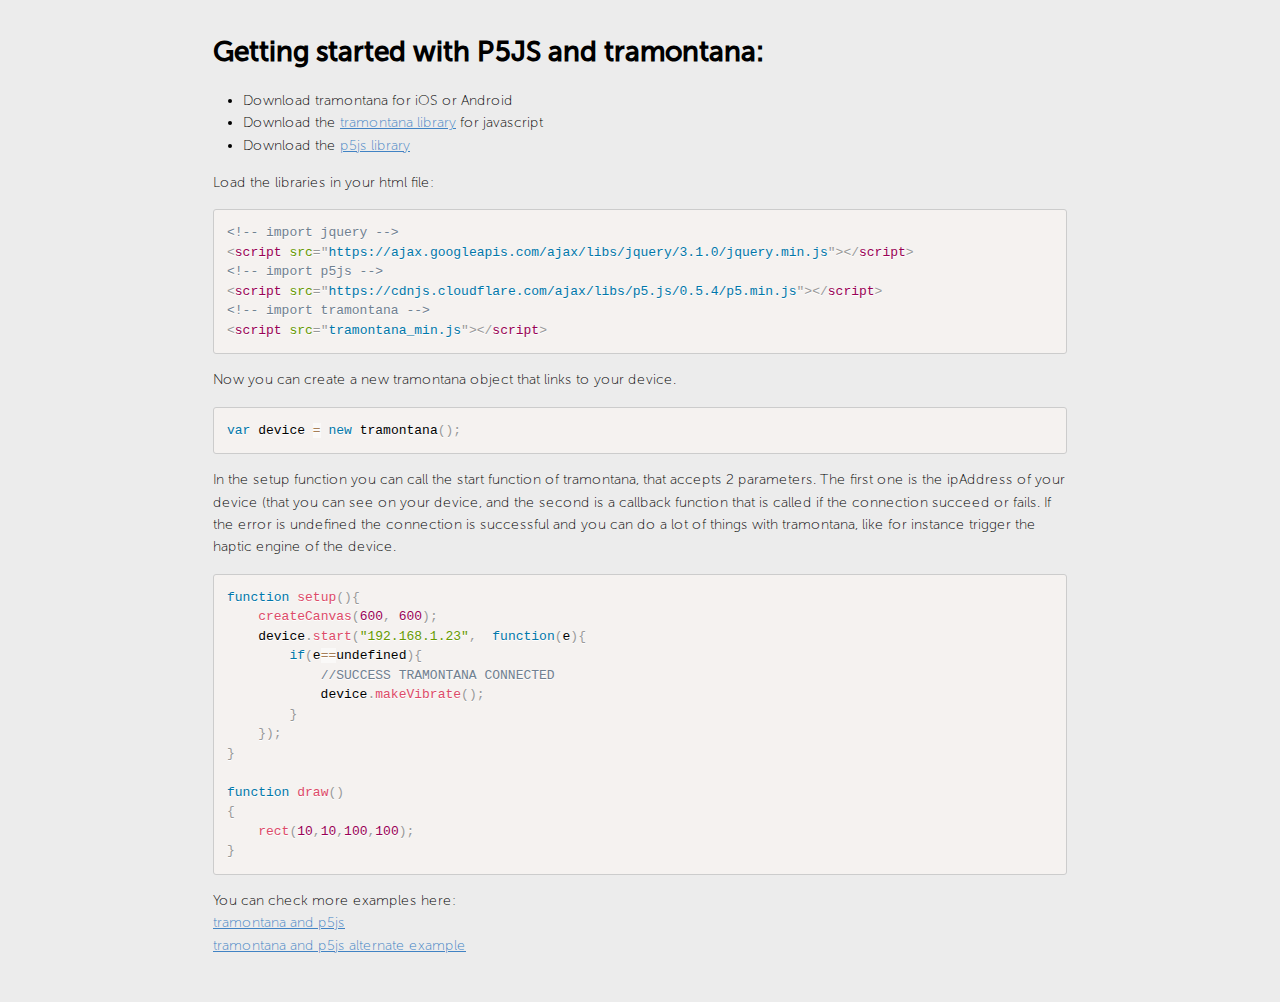
<file: GettingStarted_P5JS.html>
<!DOCTYPE html>
<html>

<head>

<meta charset="utf-8">
<meta name="viewport" content="width=device-width, initial-scale=1.0, user-scalable=yes">
<title>GettingStarted_P5JS</title>


<style type="text/css">
@font-face {
    font-family: 'Museo Sans 100';
    src: url('../css/MuseoSans-100.woff2') format('woff2'),
        url('../css/MuseoSans-100.woff') format('woff');
    font-weight: 200;
    font-style: normal;
}
@font-face {
    font-family: 'Museo Sans 500';
    src: url('../css/MuseoSans-500.woff2') format('woff2'),
        url('../css/MuseoSans-500.woff') format('woff');
    font-weight: 200;
    font-style: normal;
}
body {

  font-size: 14px;
  line-height: 1.6;
  padding-top: 10px;
  padding-bottom: 10px;
  background-color: #ececec;
  padding: 30px;
  font-family: 'Museo Sans 100', 'Museo Sans 500', sans-serif;
}

body > *:first-child {
  margin-top: 0 !important; }
body > *:last-child {
  margin-bottom: 0 !important; }

a {
  color: #4183C4; }
a.absent {
  color: #cc0000; }
a.anchor {
  display: block;
  padding-left: 30px;
  margin-left: -30px;
  cursor: pointer;
  position: absolute;
  top: 0;
  left: 0;
  bottom: 0; }

h1, h2, h3, h4, h5, h6 {
  margin: 20px 0 10px;
  padding: 0;
  font-weight: bold;
  -webkit-font-smoothing: antialiased;
  cursor: text;
  position: relative;
  font-family: 'Museo Sans 500','Helvetica', sans-serif;
}

h1:hover a.anchor, h2:hover a.anchor, h3:hover a.anchor, h4:hover a.anchor, h5:hover a.anchor, h6:hover a.anchor {
  background: url([data-uri]) no-repeat 10px center;
  text-decoration: none; }

h1 tt, h1 code {
  font-size: inherit; }

h2 tt, h2 code {
  font-size: inherit; }

h3 tt, h3 code {
  font-size: inherit; }

h4 tt, h4 code {
  font-size: inherit; }

h5 tt, h5 code {
  font-size: inherit; }

h6 tt, h6 code {
  font-size: inherit; }

h1 {
  font-size: 28px;
  color: black; }

h2 {
  font-size: 24px;
  border-bottom: 1px solid #cccccc;
  color: black; }

h3 {
  font-size: 18px; }

h4 {
  font-size: 16px; }

h5 {
  font-size: 14px; }

h6 {
  color: #777777;
  font-size: 14px; }

p, blockquote, ul, ol, dl, li, table, pre {
  margin: 15px 0; }

hr {
  background: transparent url([data-uri]) repeat-x 0 0;
  border: 0 none;
  color: #cccccc;
  height: 4px;
  padding: 0;
}

body > h2:first-child {
  margin-top: 0;
  padding-top: 0; }
body > h1:first-child {
  margin-top: 0;
  padding-top: 0; }
  body > h1:first-child + h2 {
    margin-top: 0;
    padding-top: 0; }
body > h3:first-child, body > h4:first-child, body > h5:first-child, body > h6:first-child {
  margin-top: 0;
  padding-top: 0; }

a:first-child h1, a:first-child h2, a:first-child h3, a:first-child h4, a:first-child h5, a:first-child h6 {
  margin-top: 0;
  padding-top: 0; }

h1 p, h2 p, h3 p, h4 p, h5 p, h6 p {
  margin-top: 0; }

li p.first {
  display: inline-block; }
li {
  margin: 0; }
ul, ol {
  padding-left: 30px; }

ul :first-child, ol :first-child {
  margin-top: 0; }

dl {
  padding: 0; }
  dl dt {
    font-size: 14px;
    font-weight: bold;
    font-style: italic;
    padding: 0;
    margin: 15px 0 5px; }
    dl dt:first-child {
      padding: 0; }
    dl dt > :first-child {
      margin-top: 0; }
    dl dt > :last-child {
      margin-bottom: 0; }
  dl dd {
    margin: 0 0 15px;
    padding: 0 15px; }
    dl dd > :first-child {
      margin-top: 0; }
    dl dd > :last-child {
      margin-bottom: 0; }

blockquote {
  border-left: 4px solid #dddddd;
  padding: 0 15px;
  color: #777777; }
  blockquote > :first-child {
    margin-top: 0; }
  blockquote > :last-child {
    margin-bottom: 0; }

table {
  padding: 0;border-collapse: collapse; }
  table tr {
    border-top: 1px solid #cccccc;
    background-color: white;
    margin: 0;
    padding: 0; }
    table tr:nth-child(2n) {
      background-color: #f8f8f8; }
    table tr th {
      font-weight: bold;
      border: 1px solid #cccccc;
      margin: 0;
      padding: 6px 13px; }
    table tr td {
      border: 1px solid #cccccc;
      margin: 0;
      padding: 6px 13px; }
    table tr th :first-child, table tr td :first-child {
      margin-top: 0; }
    table tr th :last-child, table tr td :last-child {
      margin-bottom: 0; }

img {
  max-width: 100%; }

span.frame {
  display: block;
  overflow: hidden; }
  span.frame > span {
    border: 1px solid #dddddd;
    display: block;
    float: left;
    overflow: hidden;
    margin: 13px 0 0;
    padding: 7px;
    width: auto; }
  span.frame span img {
    display: block;
    float: left; }
  span.frame span span {
    clear: both;
    color: #333333;
    display: block;
    padding: 5px 0 0; }
span.align-center {
  display: block;
  overflow: hidden;
  clear: both; }
  span.align-center > span {
    display: block;
    overflow: hidden;
    margin: 13px auto 0;
    text-align: center; }
  span.align-center span img {
    margin: 0 auto;
    text-align: center; }
span.align-right {
  display: block;
  overflow: hidden;
  clear: both; }
  span.align-right > span {
    display: block;
    overflow: hidden;
    margin: 13px 0 0;
    text-align: right; }
  span.align-right span img {
    margin: 0;
    text-align: right; }
span.float-left {
  display: block;
  margin-right: 13px;
  overflow: hidden;
  float: left; }
  span.float-left span {
    margin: 13px 0 0; }
span.float-right {
  display: block;
  margin-left: 13px;
  overflow: hidden;
  float: right; }
  span.float-right > span {
    display: block;
    overflow: hidden;
    margin: 13px auto 0;
    text-align: right; }

code, tt {
  margin: 0 2px;
  padding: 0 5px;
  white-space: nowrap;
  border: 1px solid #eaeaea;
  background-color: #f8f8f8;
  border-radius: 3px; }

pre code {
  margin: 0;
  padding: 0;
  white-space: pre;
  border: none;
  background: transparent; }

.highlight pre {
  background-color: #f8f8f8;
  border: 1px solid #cccccc;
  font-size: 13px;
  line-height: 19px;
  overflow: auto;
  padding: 6px 10px;
  border-radius: 3px; }

pre {
  background-color: #f8f8f8;
  border: 1px solid #cccccc;
  font-size: 13px;
  line-height: 19px;
  overflow: auto;
  padding: 6px 10px;
  border-radius: 3px; }
  pre code, pre tt {
    background-color: transparent;
    border: none; }

sup {
    font-size: 0.83em;
    vertical-align: super;
    line-height: 0;
}

kbd {
  display: inline-block;
  padding: 3px 5px;
  font-size: 11px;
  line-height: 10px;
  color: #555;
  vertical-align: middle;
  background-color: #fcfcfc;
  border: solid 1px #ccc;
  border-bottom-color: #bbb;
  border-radius: 3px;
  box-shadow: inset 0 -1px 0 #bbb
}

* {
	-webkit-print-color-adjust: exact;
}
@media screen and (min-width: 914px) {
    body {
        width: 854px;
        margin:0 auto;
    }
}
@media print {
	table, pre {
		page-break-inside: avoid;
	}
	pre {
		word-wrap: break-word;
	}
}
</style>

<style type="text/css">
/**
 * prism.js default theme for JavaScript, CSS and HTML
 * Based on dabblet (http://dabblet.com)
 * @author Lea Verou
 */

code[class*="language-"],
pre[class*="language-"] {
	color: black;
	background: none;
	text-shadow: 0 1px white;
	font-family: Consolas, Monaco, 'Andale Mono', 'Ubuntu Mono', monospace;
	text-align: left;
	white-space: pre;
	word-spacing: normal;
	word-break: normal;
	word-wrap: normal;
	line-height: 1.5;

	-moz-tab-size: 4;
	-o-tab-size: 4;
	tab-size: 4;

	-webkit-hyphens: none;
	-moz-hyphens: none;
	-ms-hyphens: none;
	hyphens: none;
}

pre[class*="language-"]::-moz-selection, pre[class*="language-"] ::-moz-selection,
code[class*="language-"]::-moz-selection, code[class*="language-"] ::-moz-selection {
	text-shadow: none;
	background: #b3d4fc;
}

pre[class*="language-"]::selection, pre[class*="language-"] ::selection,
code[class*="language-"]::selection, code[class*="language-"] ::selection {
	text-shadow: none;
	background: #b3d4fc;
}

@media print {
	code[class*="language-"],
	pre[class*="language-"] {
		text-shadow: none;
	}
}

/* Code blocks */
pre[class*="language-"] {
	padding: 1em;
	margin: .5em 0;
	overflow: auto;
}

:not(pre) > code[class*="language-"],
pre[class*="language-"] {
	background: #f5f2f0;
}

/* Inline code */
:not(pre) > code[class*="language-"] {
	padding: .1em;
	border-radius: .3em;
	white-space: normal;
}

.token.comment,
.token.prolog,
.token.doctype,
.token.cdata {
	color: slategray;
}

.token.punctuation {
	color: #999;
}

.namespace {
	opacity: .7;
}

.token.property,
.token.tag,
.token.boolean,
.token.number,
.token.constant,
.token.symbol,
.token.deleted {
	color: #905;
}

.token.selector,
.token.attr-name,
.token.string,
.token.char,
.token.builtin,
.token.inserted {
	color: #690;
}

.token.operator,
.token.entity,
.token.url,
.language-css .token.string,
.style .token.string {
	color: #a67f59;
	background: hsla(0, 0%, 100%, .5);
}

.token.atrule,
.token.attr-value,
.token.keyword {
	color: #07a;
}

.token.function {
	color: #DD4A68;
}

.token.regex,
.token.important,
.token.variable {
	color: #e90;
}

.token.important,
.token.bold {
	font-weight: bold;
}
.token.italic {
	font-style: italic;
}

.token.entity {
	cursor: help;
}
</style>


</head>

<body>

<h1 id="toc_0">Getting started with P5JS and tramontana:</h1>

<ul>
<li>Download tramontana for iOS or Android</li>
<li>Download the <a target="_blank"  href="https://pierdr.github.io/Tramontana-for-Javascript/lib/tramontana_min.js">tramontana library</a> for javascript</li>
<li>Download the <a target="_blank"  href="https://cdnjs.cloudflare.com/ajax/libs/p5.js/0.5.4/p5.min.js">p5js library</a></li>
</ul>

<p>Load the libraries in your html file:</p>

<div><pre><code class="language-markup">&lt;!-- import jquery --&gt;
&lt;script src=&quot;https://ajax.googleapis.com/ajax/libs/jquery/3.1.0/jquery.min.js&quot;&gt;&lt;/script&gt;
&lt;!-- import p5js --&gt;
&lt;script src=&quot;https://cdnjs.cloudflare.com/ajax/libs/p5.js/0.5.4/p5.min.js&quot;&gt;&lt;/script&gt;
&lt;!-- import tramontana --&gt;
&lt;script src=&quot;tramontana_min.js&quot;&gt;&lt;/script&gt;</code></pre></div>

<p>Now you can create a new tramontana object that links to your device.</p>

<div><pre><code class="language-javascript">var device = new tramontana();  </code></pre></div>

<p>In the setup function you can call the start function of tramontana, that accepts 2 parameters. The first one is the ipAddress of your device (that you can see on your device, and the second is a callback function that is called if the connection succeed or fails. If the error is undefined the connection is successful and you can do a lot of things with tramontana, like for instance trigger the haptic engine of the device.</p>

<div><pre><code class="language-javascript">function setup(){
    createCanvas(600, 600);
    device.start(&quot;192.168.1.23&quot;,  function(e){
        if(e==undefined){
            //SUCCESS TRAMONTANA CONNECTED
            device.makeVibrate();
        }
    });
}

function draw()
{
    rect(10,10,100,100);
}</code></pre></div>

<p>You can check more examples here:<br>
<a target="_blank"  href="https://github.com/pierdr/Tramontana-for-Javascript/blob/gh-pages/examples/D-example-p5-1.html"> tramontana and p5js</a><br>
<a target="_blank"  href="https://github.com/pierdr/Tramontana-for-Javascript/blob/gh-pages/examples/E-example-p5-2.html">tramontana and p5js alternate example</a></p>



<script type="text/javascript">
var _self="undefined"!=typeof window?window:"undefined"!=typeof WorkerGlobalScope&&self instanceof WorkerGlobalScope?self:{},Prism=function(){var e=/\blang(?:uage)?-(\w+)\b/i,t=0,n=_self.Prism={util:{encode:function(e){return e instanceof a?new a(e.type,n.util.encode(e.content),e.alias):"Array"===n.util.type(e)?e.map(n.util.encode):e.replace(/&/g,"&amp;").replace(/</g,"&lt;").replace(/\u00a0/g," ")},type:function(e){return Object.prototype.toString.call(e).match(/\[object (\w+)\]/)[1]},objId:function(e){return e.__id||Object.defineProperty(e,"__id",{value:++t}),e.__id},clone:function(e){var t=n.util.type(e);switch(t){case"Object":var a={};for(var r in e)e.hasOwnProperty(r)&&(a[r]=n.util.clone(e[r]));return a;case"Array":return e.map&&e.map(function(e){return n.util.clone(e)})}return e}},languages:{extend:function(e,t){var a=n.util.clone(n.languages[e]);for(var r in t)a[r]=t[r];return a},insertBefore:function(e,t,a,r){r=r||n.languages;var l=r[e];if(2==arguments.length){a=arguments[1];for(var i in a)a.hasOwnProperty(i)&&(l[i]=a[i]);return l}var o={};for(var s in l)if(l.hasOwnProperty(s)){if(s==t)for(var i in a)a.hasOwnProperty(i)&&(o[i]=a[i]);o[s]=l[s]}return n.languages.DFS(n.languages,function(t,n){n===r[e]&&t!=e&&(this[t]=o)}),r[e]=o},DFS:function(e,t,a,r){r=r||{};for(var l in e)e.hasOwnProperty(l)&&(t.call(e,l,e[l],a||l),"Object"!==n.util.type(e[l])||r[n.util.objId(e[l])]?"Array"!==n.util.type(e[l])||r[n.util.objId(e[l])]||(r[n.util.objId(e[l])]=!0,n.languages.DFS(e[l],t,l,r)):(r[n.util.objId(e[l])]=!0,n.languages.DFS(e[l],t,null,r)))}},plugins:{},highlightAll:function(e,t){var a={callback:t,selector:'code[class*="language-"], [class*="language-"] code, code[class*="lang-"], [class*="lang-"] code'};n.hooks.run("before-highlightall",a);for(var r,l=a.elements||document.querySelectorAll(a.selector),i=0;r=l[i++];)n.highlightElement(r,e===!0,a.callback)},highlightElement:function(t,a,r){for(var l,i,o=t;o&&!e.test(o.className);)o=o.parentNode;o&&(l=(o.className.match(e)||[,""])[1],i=n.languages[l]),t.className=t.className.replace(e,"").replace(/\s+/g," ")+" language-"+l,o=t.parentNode,/pre/i.test(o.nodeName)&&(o.className=o.className.replace(e,"").replace(/\s+/g," ")+" language-"+l);var s=t.textContent,u={element:t,language:l,grammar:i,code:s};if(!s||!i)return n.hooks.run("complete",u),void 0;if(n.hooks.run("before-highlight",u),a&&_self.Worker){var c=new Worker(n.filename);c.onmessage=function(e){u.highlightedCode=e.data,n.hooks.run("before-insert",u),u.element.innerHTML=u.highlightedCode,r&&r.call(u.element),n.hooks.run("after-highlight",u),n.hooks.run("complete",u)},c.postMessage(JSON.stringify({language:u.language,code:u.code,immediateClose:!0}))}else u.highlightedCode=n.highlight(u.code,u.grammar,u.language),n.hooks.run("before-insert",u),u.element.innerHTML=u.highlightedCode,r&&r.call(t),n.hooks.run("after-highlight",u),n.hooks.run("complete",u)},highlight:function(e,t,r){var l=n.tokenize(e,t);return a.stringify(n.util.encode(l),r)},tokenize:function(e,t){var a=n.Token,r=[e],l=t.rest;if(l){for(var i in l)t[i]=l[i];delete t.rest}e:for(var i in t)if(t.hasOwnProperty(i)&&t[i]){var o=t[i];o="Array"===n.util.type(o)?o:[o];for(var s=0;s<o.length;++s){var u=o[s],c=u.inside,g=!!u.lookbehind,h=!!u.greedy,f=0,d=u.alias;u=u.pattern||u;for(var p=0;p<r.length;p++){var m=r[p];if(r.length>e.length)break e;if(!(m instanceof a)){u.lastIndex=0;var y=u.exec(m),v=1;if(!y&&h&&p!=r.length-1){var b=r[p+1].matchedStr||r[p+1],k=m+b;if(p<r.length-2&&(k+=r[p+2].matchedStr||r[p+2]),u.lastIndex=0,y=u.exec(k),!y)continue;var w=y.index+(g?y[1].length:0);if(w>=m.length)continue;var _=y.index+y[0].length,P=m.length+b.length;if(v=3,P>=_){if(r[p+1].greedy)continue;v=2,k=k.slice(0,P)}m=k}if(y){g&&(f=y[1].length);var w=y.index+f,y=y[0].slice(f),_=w+y.length,S=m.slice(0,w),O=m.slice(_),j=[p,v];S&&j.push(S);var A=new a(i,c?n.tokenize(y,c):y,d,y,h);j.push(A),O&&j.push(O),Array.prototype.splice.apply(r,j)}}}}}return r},hooks:{all:{},add:function(e,t){var a=n.hooks.all;a[e]=a[e]||[],a[e].push(t)},run:function(e,t){var a=n.hooks.all[e];if(a&&a.length)for(var r,l=0;r=a[l++];)r(t)}}},a=n.Token=function(e,t,n,a,r){this.type=e,this.content=t,this.alias=n,this.matchedStr=a||null,this.greedy=!!r};if(a.stringify=function(e,t,r){if("string"==typeof e)return e;if("Array"===n.util.type(e))return e.map(function(n){return a.stringify(n,t,e)}).join("");var l={type:e.type,content:a.stringify(e.content,t,r),tag:"span",classes:["token",e.type],attributes:{},language:t,parent:r};if("comment"==l.type&&(l.attributes.spellcheck="true"),e.alias){var i="Array"===n.util.type(e.alias)?e.alias:[e.alias];Array.prototype.push.apply(l.classes,i)}n.hooks.run("wrap",l);var o="";for(var s in l.attributes)o+=(o?" ":"")+s+'="'+(l.attributes[s]||"")+'"';return"<"+l.tag+' class="'+l.classes.join(" ")+'" '+o+">"+l.content+"</"+l.tag+">"},!_self.document)return _self.addEventListener?(_self.addEventListener("message",function(e){var t=JSON.parse(e.data),a=t.language,r=t.code,l=t.immediateClose;_self.postMessage(n.highlight(r,n.languages[a],a)),l&&_self.close()},!1),_self.Prism):_self.Prism;var r=document.currentScript||[].slice.call(document.getElementsByTagName("script")).pop();return r&&(n.filename=r.src,document.addEventListener&&!r.hasAttribute("data-manual")&&document.addEventListener("DOMContentLoaded",n.highlightAll)),_self.Prism}();"undefined"!=typeof module&&module.exports&&(module.exports=Prism),"undefined"!=typeof global&&(global.Prism=Prism);
</script>

<script type="text/javascript">
Prism.languages.clike={comment:[{pattern:/(^|[^\\])\/\*[\w\W]*?\*\//,lookbehind:!0},{pattern:/(^|[^\\:])\/\/.*/,lookbehind:!0}],string:{pattern:/(["'])(\\(?:\r\n|[\s\S])|(?!\1)[^\\\r\n])*\1/,greedy:!0},"class-name":{pattern:/((?:\b(?:class|interface|extends|implements|trait|instanceof|new)\s+)|(?:catch\s+\())[a-z0-9_\.\\]+/i,lookbehind:!0,inside:{punctuation:/(\.|\\)/}},keyword:/\b(if|else|while|do|for|return|in|instanceof|function|new|try|throw|catch|finally|null|break|continue)\b/,"boolean":/\b(true|false)\b/,"function":/[a-z0-9_]+(?=\()/i,number:/\b-?(?:0x[\da-f]+|\d*\.?\d+(?:e[+-]?\d+)?)\b/i,operator:/--?|\+\+?|!=?=?|<=?|>=?|==?=?|&&?|\|\|?|\?|\*|\/|~|\^|%/,punctuation:/[{}[\];(),.:]/};
</script>

<script type="text/javascript">
Prism.languages.javascript=Prism.languages.extend("clike",{keyword:/\b(as|async|await|break|case|catch|class|const|continue|debugger|default|delete|do|else|enum|export|extends|finally|for|from|function|get|if|implements|import|in|instanceof|interface|let|new|null|of|package|private|protected|public|return|set|static|super|switch|this|throw|try|typeof|var|void|while|with|yield)\b/,number:/\b-?(0x[\dA-Fa-f]+|0b[01]+|0o[0-7]+|\d*\.?\d+([Ee][+-]?\d+)?|NaN|Infinity)\b/,"function":/[_$a-zA-Z\xA0-\uFFFF][_$a-zA-Z0-9\xA0-\uFFFF]*(?=\()/i}),Prism.languages.insertBefore("javascript","keyword",{regex:{pattern:/(^|[^\/])\/(?!\/)(\[.+?]|\\.|[^\/\\\r\n])+\/[gimyu]{0,5}(?=\s*($|[\r\n,.;})]))/,lookbehind:!0,greedy:!0}}),Prism.languages.insertBefore("javascript","class-name",{"template-string":{pattern:/`(?:\\\\|\\?[^\\])*?`/,greedy:!0,inside:{interpolation:{pattern:/\$\{[^}]+\}/,inside:{"interpolation-punctuation":{pattern:/^\$\{|\}$/,alias:"punctuation"},rest:Prism.languages.javascript}},string:/[\s\S]+/}}}),Prism.languages.markup&&Prism.languages.insertBefore("markup","tag",{script:{pattern:/(<script[\w\W]*?>)[\w\W]*?(?=<\/script>)/i,lookbehind:!0,inside:Prism.languages.javascript,alias:"language-javascript"}}),Prism.languages.js=Prism.languages.javascript;
</script>

<script type="text/javascript">
Prism.languages.markup={comment:/<!--[\w\W]*?-->/,prolog:/<\?[\w\W]+?\?>/,doctype:/<!DOCTYPE[\w\W]+?>/,cdata:/<!\[CDATA\[[\w\W]*?]]>/i,tag:{pattern:/<\/?(?!\d)[^\s>\/=.$<]+(?:\s+[^\s>\/=]+(?:=(?:("|')(?:\\\1|\\?(?!\1)[\w\W])*\1|[^\s'">=]+))?)*\s*\/?>/i,inside:{tag:{pattern:/^<\/?[^\s>\/]+/i,inside:{punctuation:/^<\/?/,namespace:/^[^\s>\/:]+:/}},"attr-value":{pattern:/=(?:('|")[\w\W]*?(\1)|[^\s>]+)/i,inside:{punctuation:/[=>"']/}},punctuation:/\/?>/,"attr-name":{pattern:/[^\s>\/]+/,inside:{namespace:/^[^\s>\/:]+:/}}}},entity:/&#?[\da-z]{1,8};/i},Prism.hooks.add("wrap",function(a){"entity"===a.type&&(a.attributes.title=a.content.replace(/&amp;/,"&"))}),Prism.languages.xml=Prism.languages.markup,Prism.languages.html=Prism.languages.markup,Prism.languages.mathml=Prism.languages.markup,Prism.languages.svg=Prism.languages.markup;
</script>


</body>

</html>
</file>
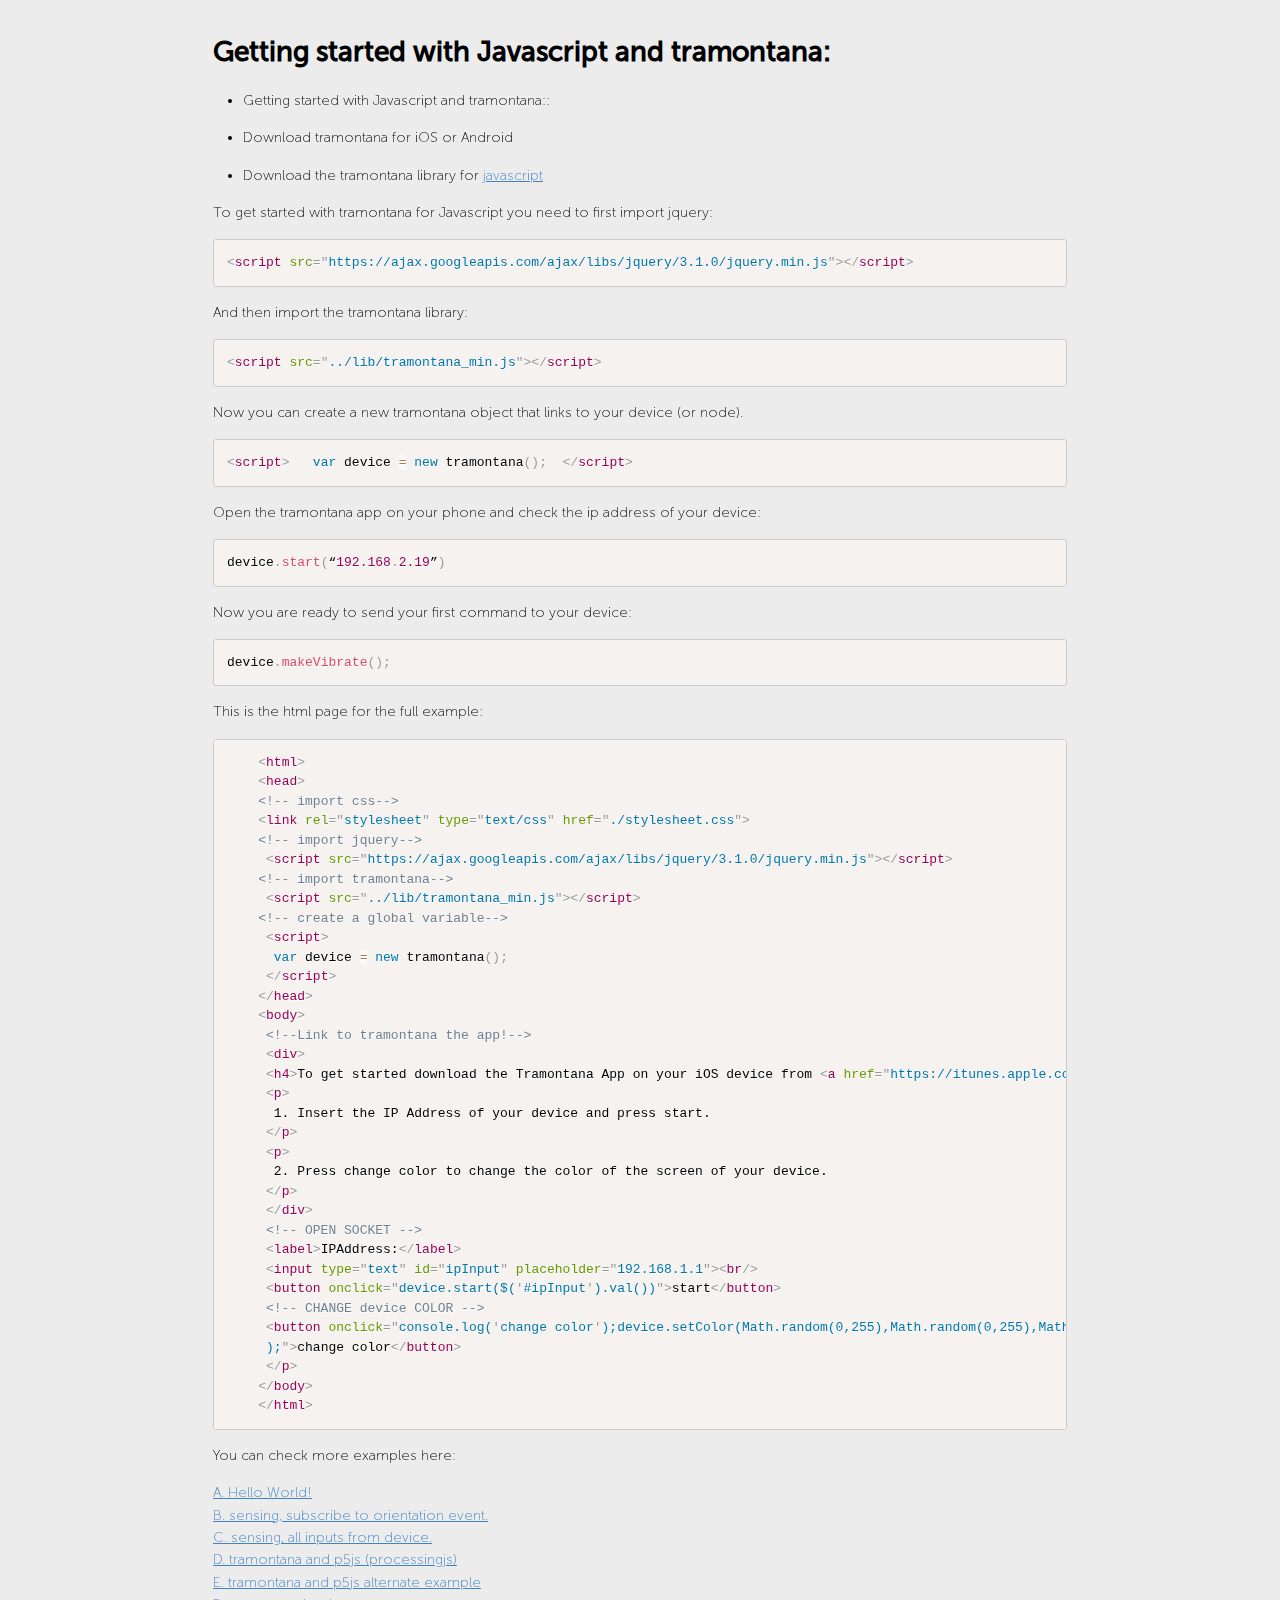
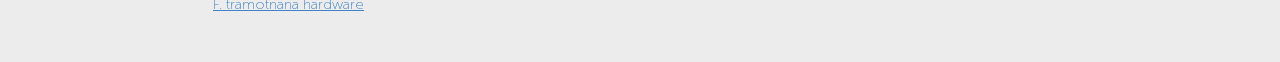
<file: GettingStartedJavascript.html>
<!DOCTYPE html>
<html>

<head>

<meta charset="utf-8">
<meta name="viewport" content="width=device-width, initial-scale=1.0, user-scalable=yes">
<title>GettingStartedJavascriot</title>


<style type="text/css">
@font-face {
    font-family: 'Museo Sans 100';
    src: url('../css/MuseoSans-100.woff2') format('woff2'),
        url('../css/MuseoSans-100.woff') format('woff');
    font-weight: 200;
    font-style: normal;
}
@font-face {
    font-family: 'Museo Sans 500';
    src: url('../css/MuseoSans-500.woff2') format('woff2'),
        url('../css/MuseoSans-500.woff') format('woff');
    font-weight: 200;
    font-style: normal;
}
body {

  font-size: 14px;
  line-height: 1.6;
  padding-top: 10px;
  padding-bottom: 10px;
  background-color: #ececec;
  padding: 30px;
  font-family: 'Museo Sans 100', 'Museo Sans 500', sans-serif;
}

body > *:first-child {
  margin-top: 0 !important; }
body > *:last-child {
  margin-bottom: 0 !important; }

a {
  color: #4183C4; }
a.absent {
  color: #cc0000; }
a.anchor {
  display: block;
  padding-left: 30px;
  margin-left: -30px;
  cursor: pointer;
  position: absolute;
  top: 0;
  left: 0;
  bottom: 0; }

h1, h2, h3, h4, h5, h6 {
  margin: 20px 0 10px;
  padding: 0;
  font-weight: bold;
  -webkit-font-smoothing: antialiased;
  cursor: text;
  position: relative;
  font-family: 'Museo Sans 500','Helvetica', sans-serif;
}

h1:hover a.anchor, h2:hover a.anchor, h3:hover a.anchor, h4:hover a.anchor, h5:hover a.anchor, h6:hover a.anchor {
  background: url([data-uri]) no-repeat 10px center;
  text-decoration: none; }

h1 tt, h1 code {
  font-size: inherit; }

h2 tt, h2 code {
  font-size: inherit; }

h3 tt, h3 code {
  font-size: inherit; }

h4 tt, h4 code {
  font-size: inherit; }

h5 tt, h5 code {
  font-size: inherit; }

h6 tt, h6 code {
  font-size: inherit; }

h1 {
  font-size: 28px;
  color: black; }

h2 {
  font-size: 24px;
  border-bottom: 1px solid #cccccc;
  color: black; }

h3 {
  font-size: 18px; }

h4 {
  font-size: 16px; }

h5 {
  font-size: 14px; }

h6 {
  color: #777777;
  font-size: 14px; }

p, blockquote, ul, ol, dl, li, table, pre {
  margin: 15px 0; }

hr {
  background: transparent url([data-uri]) repeat-x 0 0;
  border: 0 none;
  color: #cccccc;
  height: 4px;
  padding: 0;
}

body > h2:first-child {
  margin-top: 0;
  padding-top: 0; }
body > h1:first-child {
  margin-top: 0;
  padding-top: 0; }
  body > h1:first-child + h2 {
    margin-top: 0;
    padding-top: 0; }
body > h3:first-child, body > h4:first-child, body > h5:first-child, body > h6:first-child {
  margin-top: 0;
  padding-top: 0; }

a:first-child h1, a:first-child h2, a:first-child h3, a:first-child h4, a:first-child h5, a:first-child h6 {
  margin-top: 0;
  padding-top: 0; }

h1 p, h2 p, h3 p, h4 p, h5 p, h6 p {
  margin-top: 0; }

li p.first {
  display: inline-block; }
li {
  margin: 0; }
ul, ol {
  padding-left: 30px; }

ul :first-child, ol :first-child {
  margin-top: 0; }

dl {
  padding: 0; }
  dl dt {
    font-size: 14px;
    font-weight: bold;
    font-style: italic;
    padding: 0;
    margin: 15px 0 5px; }
    dl dt:first-child {
      padding: 0; }
    dl dt > :first-child {
      margin-top: 0; }
    dl dt > :last-child {
      margin-bottom: 0; }
  dl dd {
    margin: 0 0 15px;
    padding: 0 15px; }
    dl dd > :first-child {
      margin-top: 0; }
    dl dd > :last-child {
      margin-bottom: 0; }

blockquote {
  border-left: 4px solid #dddddd;
  padding: 0 15px;
  color: #777777; }
  blockquote > :first-child {
    margin-top: 0; }
  blockquote > :last-child {
    margin-bottom: 0; }

table {
  padding: 0;border-collapse: collapse; }
  table tr {
    border-top: 1px solid #cccccc;
    background-color: white;
    margin: 0;
    padding: 0; }
    table tr:nth-child(2n) {
      background-color: #f8f8f8; }
    table tr th {
      font-weight: bold;
      border: 1px solid #cccccc;
      margin: 0;
      padding: 6px 13px; }
    table tr td {
      border: 1px solid #cccccc;
      margin: 0;
      padding: 6px 13px; }
    table tr th :first-child, table tr td :first-child {
      margin-top: 0; }
    table tr th :last-child, table tr td :last-child {
      margin-bottom: 0; }

img {
  max-width: 100%; }

span.frame {
  display: block;
  overflow: hidden; }
  span.frame > span {
    border: 1px solid #dddddd;
    display: block;
    float: left;
    overflow: hidden;
    margin: 13px 0 0;
    padding: 7px;
    width: auto; }
  span.frame span img {
    display: block;
    float: left; }
  span.frame span span {
    clear: both;
    color: #333333;
    display: block;
    padding: 5px 0 0; }
span.align-center {
  display: block;
  overflow: hidden;
  clear: both; }
  span.align-center > span {
    display: block;
    overflow: hidden;
    margin: 13px auto 0;
    text-align: center; }
  span.align-center span img {
    margin: 0 auto;
    text-align: center; }
span.align-right {
  display: block;
  overflow: hidden;
  clear: both; }
  span.align-right > span {
    display: block;
    overflow: hidden;
    margin: 13px 0 0;
    text-align: right; }
  span.align-right span img {
    margin: 0;
    text-align: right; }
span.float-left {
  display: block;
  margin-right: 13px;
  overflow: hidden;
  float: left; }
  span.float-left span {
    margin: 13px 0 0; }
span.float-right {
  display: block;
  margin-left: 13px;
  overflow: hidden;
  float: right; }
  span.float-right > span {
    display: block;
    overflow: hidden;
    margin: 13px auto 0;
    text-align: right; }

code, tt {
  margin: 0 2px;
  padding: 0 5px;
  white-space: nowrap;
  border: 1px solid #eaeaea;
  background-color: #f8f8f8;
  border-radius: 3px; }

pre code {
  margin: 0;
  padding: 0;
  white-space: pre;
  border: none;
  background: transparent; }

.highlight pre {
  background-color: #f8f8f8;
  border: 1px solid #cccccc;
  font-size: 13px;
  line-height: 19px;
  overflow: auto;
  padding: 6px 10px;
  border-radius: 3px; }

pre {
  background-color: #f8f8f8;
  border: 1px solid #cccccc;
  font-size: 13px;
  line-height: 19px;
  overflow: auto;
  padding: 6px 10px;
  border-radius: 3px; }
  pre code, pre tt {
    background-color: transparent;
    border: none; }

sup {
    font-size: 0.83em;
    vertical-align: super;
    line-height: 0;
}

kbd {
  display: inline-block;
  padding: 3px 5px;
  font-size: 11px;
  line-height: 10px;
  color: #555;
  vertical-align: middle;
  background-color: #fcfcfc;
  border: solid 1px #ccc;
  border-bottom-color: #bbb;
  border-radius: 3px;
  box-shadow: inset 0 -1px 0 #bbb
}

* {
	-webkit-print-color-adjust: exact;
}
@media screen and (min-width: 914px) {
    body {
        width: 854px;
        margin:0 auto;
    }
}
@media print {
	table, pre {
		page-break-inside: avoid;
	}
	pre {
		word-wrap: break-word;
	}
}
</style>

<style type="text/css">
/**
 * prism.js default theme for JavaScript, CSS and HTML
 * Based on dabblet (http://dabblet.com)
 * @author Lea Verou
 */

code[class*="language-"],
pre[class*="language-"] {
	color: black;
	background: none;
	text-shadow: 0 1px white;
	font-family: Consolas, Monaco, 'Andale Mono', 'Ubuntu Mono', monospace;
	text-align: left;
	white-space: pre;
	word-spacing: normal;
	word-break: normal;
	word-wrap: normal;
	line-height: 1.5;

	-moz-tab-size: 4;
	-o-tab-size: 4;
	tab-size: 4;

	-webkit-hyphens: none;
	-moz-hyphens: none;
	-ms-hyphens: none;
	hyphens: none;
}

pre[class*="language-"]::-moz-selection, pre[class*="language-"] ::-moz-selection,
code[class*="language-"]::-moz-selection, code[class*="language-"] ::-moz-selection {
	text-shadow: none;
	background: #b3d4fc;
}

pre[class*="language-"]::selection, pre[class*="language-"] ::selection,
code[class*="language-"]::selection, code[class*="language-"] ::selection {
	text-shadow: none;
	background: #b3d4fc;
}

@media print {
	code[class*="language-"],
	pre[class*="language-"] {
		text-shadow: none;
	}
}

/* Code blocks */
pre[class*="language-"] {
	padding: 1em;
	margin: .5em 0;
	overflow: auto;
}

:not(pre) > code[class*="language-"],
pre[class*="language-"] {
	background: #f5f2f0;
}

/* Inline code */
:not(pre) > code[class*="language-"] {
	padding: .1em;
	border-radius: .3em;
	white-space: normal;
}

.token.comment,
.token.prolog,
.token.doctype,
.token.cdata {
	color: slategray;
}

.token.punctuation {
	color: #999;
}

.namespace {
	opacity: .7;
}

.token.property,
.token.tag,
.token.boolean,
.token.number,
.token.constant,
.token.symbol,
.token.deleted {
	color: #905;
}

.token.selector,
.token.attr-name,
.token.string,
.token.char,
.token.builtin,
.token.inserted {
	color: #690;
}

.token.operator,
.token.entity,
.token.url,
.language-css .token.string,
.style .token.string {
	color: #a67f59;
	background: hsla(0, 0%, 100%, .5);
}

.token.atrule,
.token.attr-value,
.token.keyword {
	color: #07a;
}

.token.function {
	color: #DD4A68;
}

.token.regex,
.token.important,
.token.variable {
	color: #e90;
}

.token.important,
.token.bold {
	font-weight: bold;
}
.token.italic {
	font-style: italic;
}

.token.entity {
	cursor: help;
}
</style>


</head>

<body>

<h1 id="toc_0">Getting started with Javascript and tramontana:</h1>

<ul>
<li><p>Getting started with Javascript and tramontana::</p></li>
<li><p>Download tramontana for iOS or Android</p></li>
<li><p>Download the tramontana library for <a target="_blank"  href="https://pierdr.github.io/Tramontana-for-Javascript/lib/tramontana_min.js">javascript</a></p></li>
</ul>

<p>To get started with tramontana for Javascript you need to first import jquery:</p>

<div><pre><code class="language-markup">&lt;script src=&quot;https://ajax.googleapis.com/ajax/libs/jquery/3.1.0/jquery.min.js&quot;&gt;&lt;/script&gt;</code></pre></div>

<p>And then import the tramontana library:</p>

<div><pre><code class="language-markup">&lt;script src=&quot;../lib/tramontana_min.js&quot;&gt;&lt;/script&gt;</code></pre></div>

<p>Now you can create a new tramontana object that links to your device (or node).</p>

<div><pre><code class="language-markup">&lt;script&gt;   var device = new tramontana();  &lt;/script&gt;</code></pre></div>

<p>Open the tramontana app on your phone and check the ip address of your device:</p>

<div><pre><code class="language-javascript">device.start(“192.168.2.19”)</code></pre></div>

<p>Now you are ready to send your first command to your device:</p>

<div><pre><code class="language-javascript">device.makeVibrate();</code></pre></div>

<p>This is the html page for the full example: </p>

<div><pre><code class="language-markup">    &lt;html&gt;
    &lt;head&gt;
    &lt;!-- import css--&gt;
    &lt;link rel=&quot;stylesheet&quot; type=&quot;text/css&quot; href=&quot;./stylesheet.css&quot;&gt;
    &lt;!-- import jquery--&gt;
     &lt;script src=&quot;https://ajax.googleapis.com/ajax/libs/jquery/3.1.0/jquery.min.js&quot;&gt;&lt;/script&gt;
    &lt;!-- import tramontana--&gt;
     &lt;script src=&quot;../lib/tramontana_min.js&quot;&gt;&lt;/script&gt;
    &lt;!-- create a global variable--&gt;
     &lt;script&gt;
      var device = new tramontana();
     &lt;/script&gt;
    &lt;/head&gt;
    &lt;body&gt;
     &lt;!--Link to tramontana the app!--&gt;
     &lt;div&gt;
     &lt;h4&gt;To get started download the Tramontana App on your iOS device from &lt;a href=&quot;https://itunes.apple.com/us/app/tramontana/id1121069555?mt=8&quot;&gt;here&lt;/a&gt; or on your Android device from &lt;a href=&quot;https://itunes.apple.com/us/app/tramontana/id1121069555?mt=8&quot;&gt;here&lt;/a&gt;.&lt;/h4&gt;
     &lt;p&gt;
      1. Insert the IP Address of your device and press start.
     &lt;/p&gt;
     &lt;p&gt;
      2. Press change color to change the color of the screen of your device.
     &lt;/p&gt;
     &lt;/div&gt;
     &lt;!-- OPEN SOCKET --&gt;
     &lt;label&gt;IPAddress:&lt;/label&gt;
     &lt;input type=&quot;text&quot; id=&quot;ipInput&quot; placeholder=&quot;192.168.1.1&quot;&gt;&lt;br/&gt;
     &lt;button onclick=&quot;device.start($(&#39;#ipInput&#39;).val())&quot;&gt;start&lt;/button&gt;
     &lt;!-- CHANGE device COLOR --&gt;
     &lt;button onclick=&quot;console.log(&#39;change color&#39;);device.setColor(Math.random(0,255),Math.random(0,255),Math.random(0,255),255
     );&quot;&gt;change color&lt;/button&gt;
     &lt;/p&gt;
    &lt;/body&gt;
    &lt;/html&gt;</code></pre></div>

<p>You can check more examples here:</p>

<p><a target="_blank"  href="https://github.com/pierdr/Tramontana-for-Javascript/blob/gh-pages/examples/A-example-helloWorld.html">A. Hello World!</a><br>
<a target="_blank"  href="https://github.com/pierdr/Tramontana-for-Javascript/blob/gh-pages/examples/B-example-subscribeOrientation.html">B. sensing, subscribe to orientation event.</a><br>
<a target="_blank"  href="https://github.com/pierdr/Tramontana-for-Javascript/blob/gh-pages/examples/C-example-all-sensors.html">C. sensing, all inputs from device.</a><br>
<a target="_blank"  href="https://github.com/pierdr/Tramontana-for-Javascript/blob/gh-pages/examples/D-example-p5-1.html">D. tramontana and p5js (processingjs)</a><br>
<a target="_blank"  href="https://github.com/pierdr/Tramontana-for-Javascript/blob/gh-pages/examples/E-example-p5-2.html">E. tramontana and p5js alternate example</a><br>
<a target="_blank"  href="https://github.com/pierdr/Tramontana-for-Javascript/blob/gh-pages/examples/F-example-hardware.html">F. tramotnana hardware</a></p>



<script type="text/javascript">
var _self="undefined"!=typeof window?window:"undefined"!=typeof WorkerGlobalScope&&self instanceof WorkerGlobalScope?self:{},Prism=function(){var e=/\blang(?:uage)?-(\w+)\b/i,t=0,n=_self.Prism={util:{encode:function(e){return e instanceof a?new a(e.type,n.util.encode(e.content),e.alias):"Array"===n.util.type(e)?e.map(n.util.encode):e.replace(/&/g,"&amp;").replace(/</g,"&lt;").replace(/\u00a0/g," ")},type:function(e){return Object.prototype.toString.call(e).match(/\[object (\w+)\]/)[1]},objId:function(e){return e.__id||Object.defineProperty(e,"__id",{value:++t}),e.__id},clone:function(e){var t=n.util.type(e);switch(t){case"Object":var a={};for(var r in e)e.hasOwnProperty(r)&&(a[r]=n.util.clone(e[r]));return a;case"Array":return e.map&&e.map(function(e){return n.util.clone(e)})}return e}},languages:{extend:function(e,t){var a=n.util.clone(n.languages[e]);for(var r in t)a[r]=t[r];return a},insertBefore:function(e,t,a,r){r=r||n.languages;var l=r[e];if(2==arguments.length){a=arguments[1];for(var i in a)a.hasOwnProperty(i)&&(l[i]=a[i]);return l}var o={};for(var s in l)if(l.hasOwnProperty(s)){if(s==t)for(var i in a)a.hasOwnProperty(i)&&(o[i]=a[i]);o[s]=l[s]}return n.languages.DFS(n.languages,function(t,n){n===r[e]&&t!=e&&(this[t]=o)}),r[e]=o},DFS:function(e,t,a,r){r=r||{};for(var l in e)e.hasOwnProperty(l)&&(t.call(e,l,e[l],a||l),"Object"!==n.util.type(e[l])||r[n.util.objId(e[l])]?"Array"!==n.util.type(e[l])||r[n.util.objId(e[l])]||(r[n.util.objId(e[l])]=!0,n.languages.DFS(e[l],t,l,r)):(r[n.util.objId(e[l])]=!0,n.languages.DFS(e[l],t,null,r)))}},plugins:{},highlightAll:function(e,t){var a={callback:t,selector:'code[class*="language-"], [class*="language-"] code, code[class*="lang-"], [class*="lang-"] code'};n.hooks.run("before-highlightall",a);for(var r,l=a.elements||document.querySelectorAll(a.selector),i=0;r=l[i++];)n.highlightElement(r,e===!0,a.callback)},highlightElement:function(t,a,r){for(var l,i,o=t;o&&!e.test(o.className);)o=o.parentNode;o&&(l=(o.className.match(e)||[,""])[1],i=n.languages[l]),t.className=t.className.replace(e,"").replace(/\s+/g," ")+" language-"+l,o=t.parentNode,/pre/i.test(o.nodeName)&&(o.className=o.className.replace(e,"").replace(/\s+/g," ")+" language-"+l);var s=t.textContent,u={element:t,language:l,grammar:i,code:s};if(!s||!i)return n.hooks.run("complete",u),void 0;if(n.hooks.run("before-highlight",u),a&&_self.Worker){var c=new Worker(n.filename);c.onmessage=function(e){u.highlightedCode=e.data,n.hooks.run("before-insert",u),u.element.innerHTML=u.highlightedCode,r&&r.call(u.element),n.hooks.run("after-highlight",u),n.hooks.run("complete",u)},c.postMessage(JSON.stringify({language:u.language,code:u.code,immediateClose:!0}))}else u.highlightedCode=n.highlight(u.code,u.grammar,u.language),n.hooks.run("before-insert",u),u.element.innerHTML=u.highlightedCode,r&&r.call(t),n.hooks.run("after-highlight",u),n.hooks.run("complete",u)},highlight:function(e,t,r){var l=n.tokenize(e,t);return a.stringify(n.util.encode(l),r)},tokenize:function(e,t){var a=n.Token,r=[e],l=t.rest;if(l){for(var i in l)t[i]=l[i];delete t.rest}e:for(var i in t)if(t.hasOwnProperty(i)&&t[i]){var o=t[i];o="Array"===n.util.type(o)?o:[o];for(var s=0;s<o.length;++s){var u=o[s],c=u.inside,g=!!u.lookbehind,h=!!u.greedy,f=0,d=u.alias;u=u.pattern||u;for(var p=0;p<r.length;p++){var m=r[p];if(r.length>e.length)break e;if(!(m instanceof a)){u.lastIndex=0;var y=u.exec(m),v=1;if(!y&&h&&p!=r.length-1){var b=r[p+1].matchedStr||r[p+1],k=m+b;if(p<r.length-2&&(k+=r[p+2].matchedStr||r[p+2]),u.lastIndex=0,y=u.exec(k),!y)continue;var w=y.index+(g?y[1].length:0);if(w>=m.length)continue;var _=y.index+y[0].length,P=m.length+b.length;if(v=3,P>=_){if(r[p+1].greedy)continue;v=2,k=k.slice(0,P)}m=k}if(y){g&&(f=y[1].length);var w=y.index+f,y=y[0].slice(f),_=w+y.length,S=m.slice(0,w),O=m.slice(_),j=[p,v];S&&j.push(S);var A=new a(i,c?n.tokenize(y,c):y,d,y,h);j.push(A),O&&j.push(O),Array.prototype.splice.apply(r,j)}}}}}return r},hooks:{all:{},add:function(e,t){var a=n.hooks.all;a[e]=a[e]||[],a[e].push(t)},run:function(e,t){var a=n.hooks.all[e];if(a&&a.length)for(var r,l=0;r=a[l++];)r(t)}}},a=n.Token=function(e,t,n,a,r){this.type=e,this.content=t,this.alias=n,this.matchedStr=a||null,this.greedy=!!r};if(a.stringify=function(e,t,r){if("string"==typeof e)return e;if("Array"===n.util.type(e))return e.map(function(n){return a.stringify(n,t,e)}).join("");var l={type:e.type,content:a.stringify(e.content,t,r),tag:"span",classes:["token",e.type],attributes:{},language:t,parent:r};if("comment"==l.type&&(l.attributes.spellcheck="true"),e.alias){var i="Array"===n.util.type(e.alias)?e.alias:[e.alias];Array.prototype.push.apply(l.classes,i)}n.hooks.run("wrap",l);var o="";for(var s in l.attributes)o+=(o?" ":"")+s+'="'+(l.attributes[s]||"")+'"';return"<"+l.tag+' class="'+l.classes.join(" ")+'" '+o+">"+l.content+"</"+l.tag+">"},!_self.document)return _self.addEventListener?(_self.addEventListener("message",function(e){var t=JSON.parse(e.data),a=t.language,r=t.code,l=t.immediateClose;_self.postMessage(n.highlight(r,n.languages[a],a)),l&&_self.close()},!1),_self.Prism):_self.Prism;var r=document.currentScript||[].slice.call(document.getElementsByTagName("script")).pop();return r&&(n.filename=r.src,document.addEventListener&&!r.hasAttribute("data-manual")&&document.addEventListener("DOMContentLoaded",n.highlightAll)),_self.Prism}();"undefined"!=typeof module&&module.exports&&(module.exports=Prism),"undefined"!=typeof global&&(global.Prism=Prism);
</script>

<script type="text/javascript">
Prism.languages.markup={comment:/<!--[\w\W]*?-->/,prolog:/<\?[\w\W]+?\?>/,doctype:/<!DOCTYPE[\w\W]+?>/,cdata:/<!\[CDATA\[[\w\W]*?]]>/i,tag:{pattern:/<\/?(?!\d)[^\s>\/=.$<]+(?:\s+[^\s>\/=]+(?:=(?:("|')(?:\\\1|\\?(?!\1)[\w\W])*\1|[^\s'">=]+))?)*\s*\/?>/i,inside:{tag:{pattern:/^<\/?[^\s>\/]+/i,inside:{punctuation:/^<\/?/,namespace:/^[^\s>\/:]+:/}},"attr-value":{pattern:/=(?:('|")[\w\W]*?(\1)|[^\s>]+)/i,inside:{punctuation:/[=>"']/}},punctuation:/\/?>/,"attr-name":{pattern:/[^\s>\/]+/,inside:{namespace:/^[^\s>\/:]+:/}}}},entity:/&#?[\da-z]{1,8};/i},Prism.hooks.add("wrap",function(a){"entity"===a.type&&(a.attributes.title=a.content.replace(/&amp;/,"&"))}),Prism.languages.xml=Prism.languages.markup,Prism.languages.html=Prism.languages.markup,Prism.languages.mathml=Prism.languages.markup,Prism.languages.svg=Prism.languages.markup;
</script>

<script type="text/javascript">
Prism.languages.clike={comment:[{pattern:/(^|[^\\])\/\*[\w\W]*?\*\//,lookbehind:!0},{pattern:/(^|[^\\:])\/\/.*/,lookbehind:!0}],string:{pattern:/(["'])(\\(?:\r\n|[\s\S])|(?!\1)[^\\\r\n])*\1/,greedy:!0},"class-name":{pattern:/((?:\b(?:class|interface|extends|implements|trait|instanceof|new)\s+)|(?:catch\s+\())[a-z0-9_\.\\]+/i,lookbehind:!0,inside:{punctuation:/(\.|\\)/}},keyword:/\b(if|else|while|do|for|return|in|instanceof|function|new|try|throw|catch|finally|null|break|continue)\b/,"boolean":/\b(true|false)\b/,"function":/[a-z0-9_]+(?=\()/i,number:/\b-?(?:0x[\da-f]+|\d*\.?\d+(?:e[+-]?\d+)?)\b/i,operator:/--?|\+\+?|!=?=?|<=?|>=?|==?=?|&&?|\|\|?|\?|\*|\/|~|\^|%/,punctuation:/[{}[\];(),.:]/};
</script>

<script type="text/javascript">
Prism.languages.javascript=Prism.languages.extend("clike",{keyword:/\b(as|async|await|break|case|catch|class|const|continue|debugger|default|delete|do|else|enum|export|extends|finally|for|from|function|get|if|implements|import|in|instanceof|interface|let|new|null|of|package|private|protected|public|return|set|static|super|switch|this|throw|try|typeof|var|void|while|with|yield)\b/,number:/\b-?(0x[\dA-Fa-f]+|0b[01]+|0o[0-7]+|\d*\.?\d+([Ee][+-]?\d+)?|NaN|Infinity)\b/,"function":/[_$a-zA-Z\xA0-\uFFFF][_$a-zA-Z0-9\xA0-\uFFFF]*(?=\()/i}),Prism.languages.insertBefore("javascript","keyword",{regex:{pattern:/(^|[^\/])\/(?!\/)(\[.+?]|\\.|[^\/\\\r\n])+\/[gimyu]{0,5}(?=\s*($|[\r\n,.;})]))/,lookbehind:!0,greedy:!0}}),Prism.languages.insertBefore("javascript","class-name",{"template-string":{pattern:/`(?:\\\\|\\?[^\\])*?`/,greedy:!0,inside:{interpolation:{pattern:/\$\{[^}]+\}/,inside:{"interpolation-punctuation":{pattern:/^\$\{|\}$/,alias:"punctuation"},rest:Prism.languages.javascript}},string:/[\s\S]+/}}}),Prism.languages.markup&&Prism.languages.insertBefore("markup","tag",{script:{pattern:/(<script[\w\W]*?>)[\w\W]*?(?=<\/script>)/i,lookbehind:!0,inside:Prism.languages.javascript,alias:"language-javascript"}}),Prism.languages.js=Prism.languages.javascript;
</script>


</body>

</html>
</file>
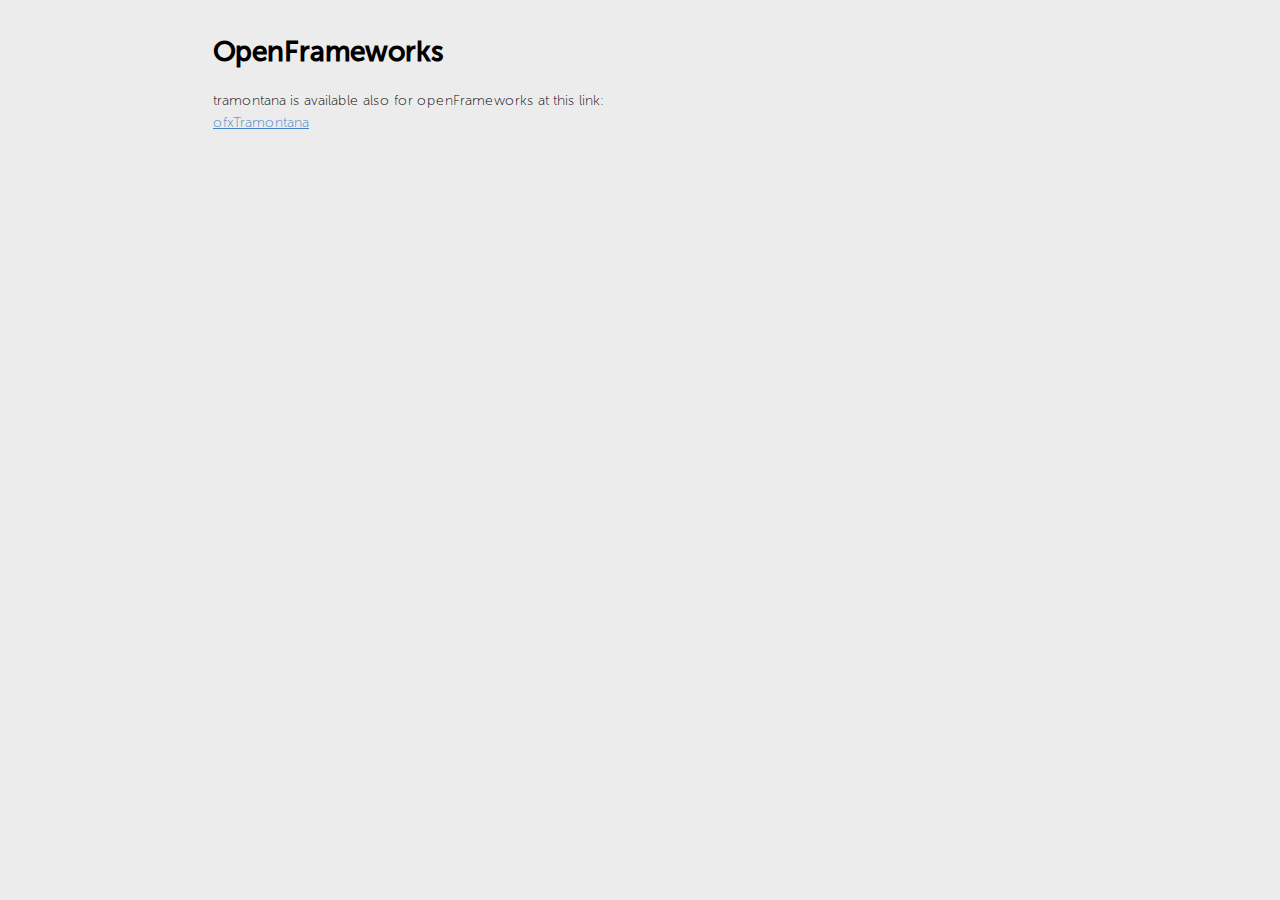
<file: OpenFrameworks.html>
<!DOCTYPE html>
<html>

<head>

<meta charset="utf-8">
<meta name="viewport" content="width=device-width, initial-scale=1.0, user-scalable=yes">
<title>OpenFrameworks</title>


<style type="text/css">
@font-face {
    font-family: 'Museo Sans 100';
    src: url('../css/MuseoSans-100.woff2') format('woff2'),
        url('../css/MuseoSans-100.woff') format('woff');
    font-weight: 200;
    font-style: normal;
}
@font-face {
    font-family: 'Museo Sans 500';
    src: url('../css/MuseoSans-500.woff2') format('woff2'),
        url('../css/MuseoSans-500.woff') format('woff');
    font-weight: 200;
    font-style: normal;
}
body {

  font-size: 14px;
  line-height: 1.6;
  padding-top: 10px;
  padding-bottom: 10px;
  background-color: #ececec;
  padding: 30px;
  font-family: 'Museo Sans 100', 'Museo Sans 500', sans-serif;
}

body > *:first-child {
  margin-top: 0 !important; }
body > *:last-child {
  margin-bottom: 0 !important; }

a {
  color: #4183C4; }
a.absent {
  color: #cc0000; }
a.anchor {
  display: block;
  padding-left: 30px;
  margin-left: -30px;
  cursor: pointer;
  position: absolute;
  top: 0;
  left: 0;
  bottom: 0; }

h1, h2, h3, h4, h5, h6 {
  margin: 20px 0 10px;
  padding: 0;
  font-weight: bold;
  -webkit-font-smoothing: antialiased;
  cursor: text;
  position: relative;
  font-family: 'Museo Sans 500','Helvetica', sans-serif;
}

h1:hover a.anchor, h2:hover a.anchor, h3:hover a.anchor, h4:hover a.anchor, h5:hover a.anchor, h6:hover a.anchor {
  background: url([data-uri]) no-repeat 10px center;
  text-decoration: none; }

h1 tt, h1 code {
  font-size: inherit; }

h2 tt, h2 code {
  font-size: inherit; }

h3 tt, h3 code {
  font-size: inherit; }

h4 tt, h4 code {
  font-size: inherit; }

h5 tt, h5 code {
  font-size: inherit; }

h6 tt, h6 code {
  font-size: inherit; }

h1 {
  font-size: 28px;
  color: black; }

h2 {
  font-size: 24px;
  border-bottom: 1px solid #cccccc;
  color: black; }

h3 {
  font-size: 18px; }

h4 {
  font-size: 16px; }

h5 {
  font-size: 14px; }

h6 {
  color: #777777;
  font-size: 14px; }

p, blockquote, ul, ol, dl, li, table, pre {
  margin: 15px 0; }

hr {
  background: transparent url([data-uri]) repeat-x 0 0;
  border: 0 none;
  color: #cccccc;
  height: 4px;
  padding: 0;
}

body > h2:first-child {
  margin-top: 0;
  padding-top: 0; }
body > h1:first-child {
  margin-top: 0;
  padding-top: 0; }
  body > h1:first-child + h2 {
    margin-top: 0;
    padding-top: 0; }
body > h3:first-child, body > h4:first-child, body > h5:first-child, body > h6:first-child {
  margin-top: 0;
  padding-top: 0; }

a:first-child h1, a:first-child h2, a:first-child h3, a:first-child h4, a:first-child h5, a:first-child h6 {
  margin-top: 0;
  padding-top: 0; }

h1 p, h2 p, h3 p, h4 p, h5 p, h6 p {
  margin-top: 0; }

li p.first {
  display: inline-block; }
li {
  margin: 0; }
ul, ol {
  padding-left: 30px; }

ul :first-child, ol :first-child {
  margin-top: 0; }

dl {
  padding: 0; }
  dl dt {
    font-size: 14px;
    font-weight: bold;
    font-style: italic;
    padding: 0;
    margin: 15px 0 5px; }
    dl dt:first-child {
      padding: 0; }
    dl dt > :first-child {
      margin-top: 0; }
    dl dt > :last-child {
      margin-bottom: 0; }
  dl dd {
    margin: 0 0 15px;
    padding: 0 15px; }
    dl dd > :first-child {
      margin-top: 0; }
    dl dd > :last-child {
      margin-bottom: 0; }

blockquote {
  border-left: 4px solid #dddddd;
  padding: 0 15px;
  color: #777777; }
  blockquote > :first-child {
    margin-top: 0; }
  blockquote > :last-child {
    margin-bottom: 0; }

table {
  padding: 0;border-collapse: collapse; }
  table tr {
    border-top: 1px solid #cccccc;
    background-color: white;
    margin: 0;
    padding: 0; }
    table tr:nth-child(2n) {
      background-color: #f8f8f8; }
    table tr th {
      font-weight: bold;
      border: 1px solid #cccccc;
      margin: 0;
      padding: 6px 13px; }
    table tr td {
      border: 1px solid #cccccc;
      margin: 0;
      padding: 6px 13px; }
    table tr th :first-child, table tr td :first-child {
      margin-top: 0; }
    table tr th :last-child, table tr td :last-child {
      margin-bottom: 0; }

img {
  max-width: 100%; }

span.frame {
  display: block;
  overflow: hidden; }
  span.frame > span {
    border: 1px solid #dddddd;
    display: block;
    float: left;
    overflow: hidden;
    margin: 13px 0 0;
    padding: 7px;
    width: auto; }
  span.frame span img {
    display: block;
    float: left; }
  span.frame span span {
    clear: both;
    color: #333333;
    display: block;
    padding: 5px 0 0; }
span.align-center {
  display: block;
  overflow: hidden;
  clear: both; }
  span.align-center > span {
    display: block;
    overflow: hidden;
    margin: 13px auto 0;
    text-align: center; }
  span.align-center span img {
    margin: 0 auto;
    text-align: center; }
span.align-right {
  display: block;
  overflow: hidden;
  clear: both; }
  span.align-right > span {
    display: block;
    overflow: hidden;
    margin: 13px 0 0;
    text-align: right; }
  span.align-right span img {
    margin: 0;
    text-align: right; }
span.float-left {
  display: block;
  margin-right: 13px;
  overflow: hidden;
  float: left; }
  span.float-left span {
    margin: 13px 0 0; }
span.float-right {
  display: block;
  margin-left: 13px;
  overflow: hidden;
  float: right; }
  span.float-right > span {
    display: block;
    overflow: hidden;
    margin: 13px auto 0;
    text-align: right; }

code, tt {
  margin: 0 2px;
  padding: 0 5px;
  white-space: nowrap;
  border: 1px solid #eaeaea;
  background-color: #f8f8f8;
  border-radius: 3px; }

pre code {
  margin: 0;
  padding: 0;
  white-space: pre;
  border: none;
  background: transparent; }

.highlight pre {
  background-color: #f8f8f8;
  border: 1px solid #cccccc;
  font-size: 13px;
  line-height: 19px;
  overflow: auto;
  padding: 6px 10px;
  border-radius: 3px; }

pre {
  background-color: #f8f8f8;
  border: 1px solid #cccccc;
  font-size: 13px;
  line-height: 19px;
  overflow: auto;
  padding: 6px 10px;
  border-radius: 3px; }
  pre code, pre tt {
    background-color: transparent;
    border: none; }

sup {
    font-size: 0.83em;
    vertical-align: super;
    line-height: 0;
}

kbd {
  display: inline-block;
  padding: 3px 5px;
  font-size: 11px;
  line-height: 10px;
  color: #555;
  vertical-align: middle;
  background-color: #fcfcfc;
  border: solid 1px #ccc;
  border-bottom-color: #bbb;
  border-radius: 3px;
  box-shadow: inset 0 -1px 0 #bbb
}

* {
	-webkit-print-color-adjust: exact;
}
@media screen and (min-width: 914px) {
    body {
        width: 854px;
        margin:0 auto;
    }
}
@media print {
	table, pre {
		page-break-inside: avoid;
	}
	pre {
		word-wrap: break-word;
	}
}
</style>

<style type="text/css">
/**
 * prism.js default theme for JavaScript, CSS and HTML
 * Based on dabblet (http://dabblet.com)
 * @author Lea Verou
 */

code[class*="language-"],
pre[class*="language-"] {
	color: black;
	background: none;
	text-shadow: 0 1px white;
	font-family: Consolas, Monaco, 'Andale Mono', 'Ubuntu Mono', monospace;
	text-align: left;
	white-space: pre;
	word-spacing: normal;
	word-break: normal;
	word-wrap: normal;
	line-height: 1.5;

	-moz-tab-size: 4;
	-o-tab-size: 4;
	tab-size: 4;

	-webkit-hyphens: none;
	-moz-hyphens: none;
	-ms-hyphens: none;
	hyphens: none;
}

pre[class*="language-"]::-moz-selection, pre[class*="language-"] ::-moz-selection,
code[class*="language-"]::-moz-selection, code[class*="language-"] ::-moz-selection {
	text-shadow: none;
	background: #b3d4fc;
}

pre[class*="language-"]::selection, pre[class*="language-"] ::selection,
code[class*="language-"]::selection, code[class*="language-"] ::selection {
	text-shadow: none;
	background: #b3d4fc;
}

@media print {
	code[class*="language-"],
	pre[class*="language-"] {
		text-shadow: none;
	}
}

/* Code blocks */
pre[class*="language-"] {
	padding: 1em;
	margin: .5em 0;
	overflow: auto;
}

:not(pre) > code[class*="language-"],
pre[class*="language-"] {
	background: #f5f2f0;
}

/* Inline code */
:not(pre) > code[class*="language-"] {
	padding: .1em;
	border-radius: .3em;
	white-space: normal;
}

.token.comment,
.token.prolog,
.token.doctype,
.token.cdata {
	color: slategray;
}

.token.punctuation {
	color: #999;
}

.namespace {
	opacity: .7;
}

.token.property,
.token.tag,
.token.boolean,
.token.number,
.token.constant,
.token.symbol,
.token.deleted {
	color: #905;
}

.token.selector,
.token.attr-name,
.token.string,
.token.char,
.token.builtin,
.token.inserted {
	color: #690;
}

.token.operator,
.token.entity,
.token.url,
.language-css .token.string,
.style .token.string {
	color: #a67f59;
	background: hsla(0, 0%, 100%, .5);
}

.token.atrule,
.token.attr-value,
.token.keyword {
	color: #07a;
}

.token.function {
	color: #DD4A68;
}

.token.regex,
.token.important,
.token.variable {
	color: #e90;
}

.token.important,
.token.bold {
	font-weight: bold;
}
.token.italic {
	font-style: italic;
}

.token.entity {
	cursor: help;
}
</style>


</head>

<body>

<h1 id="toc_0">OpenFrameworks</h1>

<p>tramontana is available also for openFrameworks at this link:<br>
<a target="_blank"  href="https://github.com/pierdr/ofxTramontana">ofxTramontana</a></p>



<script type="text/javascript">
var _self="undefined"!=typeof window?window:"undefined"!=typeof WorkerGlobalScope&&self instanceof WorkerGlobalScope?self:{},Prism=function(){var e=/\blang(?:uage)?-(\w+)\b/i,t=0,n=_self.Prism={util:{encode:function(e){return e instanceof a?new a(e.type,n.util.encode(e.content),e.alias):"Array"===n.util.type(e)?e.map(n.util.encode):e.replace(/&/g,"&amp;").replace(/</g,"&lt;").replace(/\u00a0/g," ")},type:function(e){return Object.prototype.toString.call(e).match(/\[object (\w+)\]/)[1]},objId:function(e){return e.__id||Object.defineProperty(e,"__id",{value:++t}),e.__id},clone:function(e){var t=n.util.type(e);switch(t){case"Object":var a={};for(var r in e)e.hasOwnProperty(r)&&(a[r]=n.util.clone(e[r]));return a;case"Array":return e.map&&e.map(function(e){return n.util.clone(e)})}return e}},languages:{extend:function(e,t){var a=n.util.clone(n.languages[e]);for(var r in t)a[r]=t[r];return a},insertBefore:function(e,t,a,r){r=r||n.languages;var l=r[e];if(2==arguments.length){a=arguments[1];for(var i in a)a.hasOwnProperty(i)&&(l[i]=a[i]);return l}var o={};for(var s in l)if(l.hasOwnProperty(s)){if(s==t)for(var i in a)a.hasOwnProperty(i)&&(o[i]=a[i]);o[s]=l[s]}return n.languages.DFS(n.languages,function(t,n){n===r[e]&&t!=e&&(this[t]=o)}),r[e]=o},DFS:function(e,t,a,r){r=r||{};for(var l in e)e.hasOwnProperty(l)&&(t.call(e,l,e[l],a||l),"Object"!==n.util.type(e[l])||r[n.util.objId(e[l])]?"Array"!==n.util.type(e[l])||r[n.util.objId(e[l])]||(r[n.util.objId(e[l])]=!0,n.languages.DFS(e[l],t,l,r)):(r[n.util.objId(e[l])]=!0,n.languages.DFS(e[l],t,null,r)))}},plugins:{},highlightAll:function(e,t){var a={callback:t,selector:'code[class*="language-"], [class*="language-"] code, code[class*="lang-"], [class*="lang-"] code'};n.hooks.run("before-highlightall",a);for(var r,l=a.elements||document.querySelectorAll(a.selector),i=0;r=l[i++];)n.highlightElement(r,e===!0,a.callback)},highlightElement:function(t,a,r){for(var l,i,o=t;o&&!e.test(o.className);)o=o.parentNode;o&&(l=(o.className.match(e)||[,""])[1],i=n.languages[l]),t.className=t.className.replace(e,"").replace(/\s+/g," ")+" language-"+l,o=t.parentNode,/pre/i.test(o.nodeName)&&(o.className=o.className.replace(e,"").replace(/\s+/g," ")+" language-"+l);var s=t.textContent,u={element:t,language:l,grammar:i,code:s};if(!s||!i)return n.hooks.run("complete",u),void 0;if(n.hooks.run("before-highlight",u),a&&_self.Worker){var c=new Worker(n.filename);c.onmessage=function(e){u.highlightedCode=e.data,n.hooks.run("before-insert",u),u.element.innerHTML=u.highlightedCode,r&&r.call(u.element),n.hooks.run("after-highlight",u),n.hooks.run("complete",u)},c.postMessage(JSON.stringify({language:u.language,code:u.code,immediateClose:!0}))}else u.highlightedCode=n.highlight(u.code,u.grammar,u.language),n.hooks.run("before-insert",u),u.element.innerHTML=u.highlightedCode,r&&r.call(t),n.hooks.run("after-highlight",u),n.hooks.run("complete",u)},highlight:function(e,t,r){var l=n.tokenize(e,t);return a.stringify(n.util.encode(l),r)},tokenize:function(e,t){var a=n.Token,r=[e],l=t.rest;if(l){for(var i in l)t[i]=l[i];delete t.rest}e:for(var i in t)if(t.hasOwnProperty(i)&&t[i]){var o=t[i];o="Array"===n.util.type(o)?o:[o];for(var s=0;s<o.length;++s){var u=o[s],c=u.inside,g=!!u.lookbehind,h=!!u.greedy,f=0,d=u.alias;u=u.pattern||u;for(var p=0;p<r.length;p++){var m=r[p];if(r.length>e.length)break e;if(!(m instanceof a)){u.lastIndex=0;var y=u.exec(m),v=1;if(!y&&h&&p!=r.length-1){var b=r[p+1].matchedStr||r[p+1],k=m+b;if(p<r.length-2&&(k+=r[p+2].matchedStr||r[p+2]),u.lastIndex=0,y=u.exec(k),!y)continue;var w=y.index+(g?y[1].length:0);if(w>=m.length)continue;var _=y.index+y[0].length,P=m.length+b.length;if(v=3,P>=_){if(r[p+1].greedy)continue;v=2,k=k.slice(0,P)}m=k}if(y){g&&(f=y[1].length);var w=y.index+f,y=y[0].slice(f),_=w+y.length,S=m.slice(0,w),O=m.slice(_),j=[p,v];S&&j.push(S);var A=new a(i,c?n.tokenize(y,c):y,d,y,h);j.push(A),O&&j.push(O),Array.prototype.splice.apply(r,j)}}}}}return r},hooks:{all:{},add:function(e,t){var a=n.hooks.all;a[e]=a[e]||[],a[e].push(t)},run:function(e,t){var a=n.hooks.all[e];if(a&&a.length)for(var r,l=0;r=a[l++];)r(t)}}},a=n.Token=function(e,t,n,a,r){this.type=e,this.content=t,this.alias=n,this.matchedStr=a||null,this.greedy=!!r};if(a.stringify=function(e,t,r){if("string"==typeof e)return e;if("Array"===n.util.type(e))return e.map(function(n){return a.stringify(n,t,e)}).join("");var l={type:e.type,content:a.stringify(e.content,t,r),tag:"span",classes:["token",e.type],attributes:{},language:t,parent:r};if("comment"==l.type&&(l.attributes.spellcheck="true"),e.alias){var i="Array"===n.util.type(e.alias)?e.alias:[e.alias];Array.prototype.push.apply(l.classes,i)}n.hooks.run("wrap",l);var o="";for(var s in l.attributes)o+=(o?" ":"")+s+'="'+(l.attributes[s]||"")+'"';return"<"+l.tag+' class="'+l.classes.join(" ")+'" '+o+">"+l.content+"</"+l.tag+">"},!_self.document)return _self.addEventListener?(_self.addEventListener("message",function(e){var t=JSON.parse(e.data),a=t.language,r=t.code,l=t.immediateClose;_self.postMessage(n.highlight(r,n.languages[a],a)),l&&_self.close()},!1),_self.Prism):_self.Prism;var r=document.currentScript||[].slice.call(document.getElementsByTagName("script")).pop();return r&&(n.filename=r.src,document.addEventListener&&!r.hasAttribute("data-manual")&&document.addEventListener("DOMContentLoaded",n.highlightAll)),_self.Prism}();"undefined"!=typeof module&&module.exports&&(module.exports=Prism),"undefined"!=typeof global&&(global.Prism=Prism);
</script>


</body>

</html>
</file>
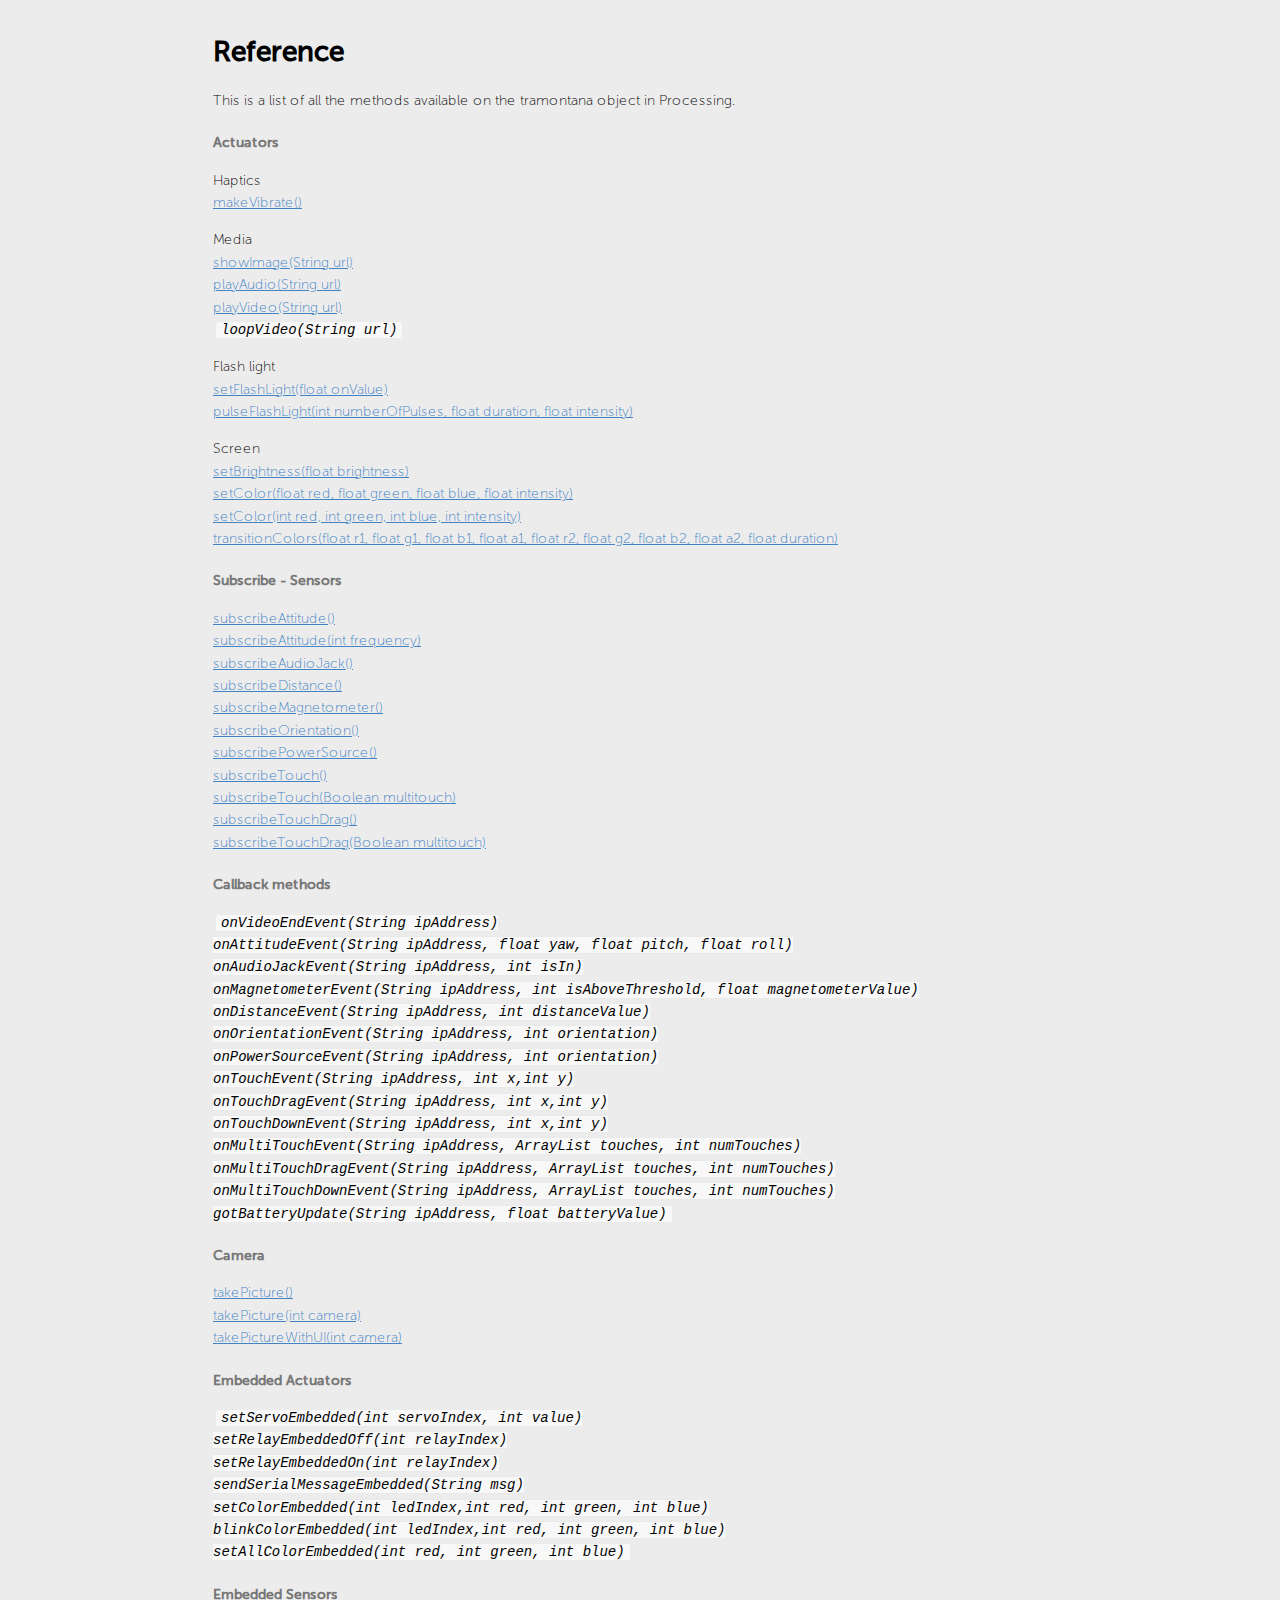
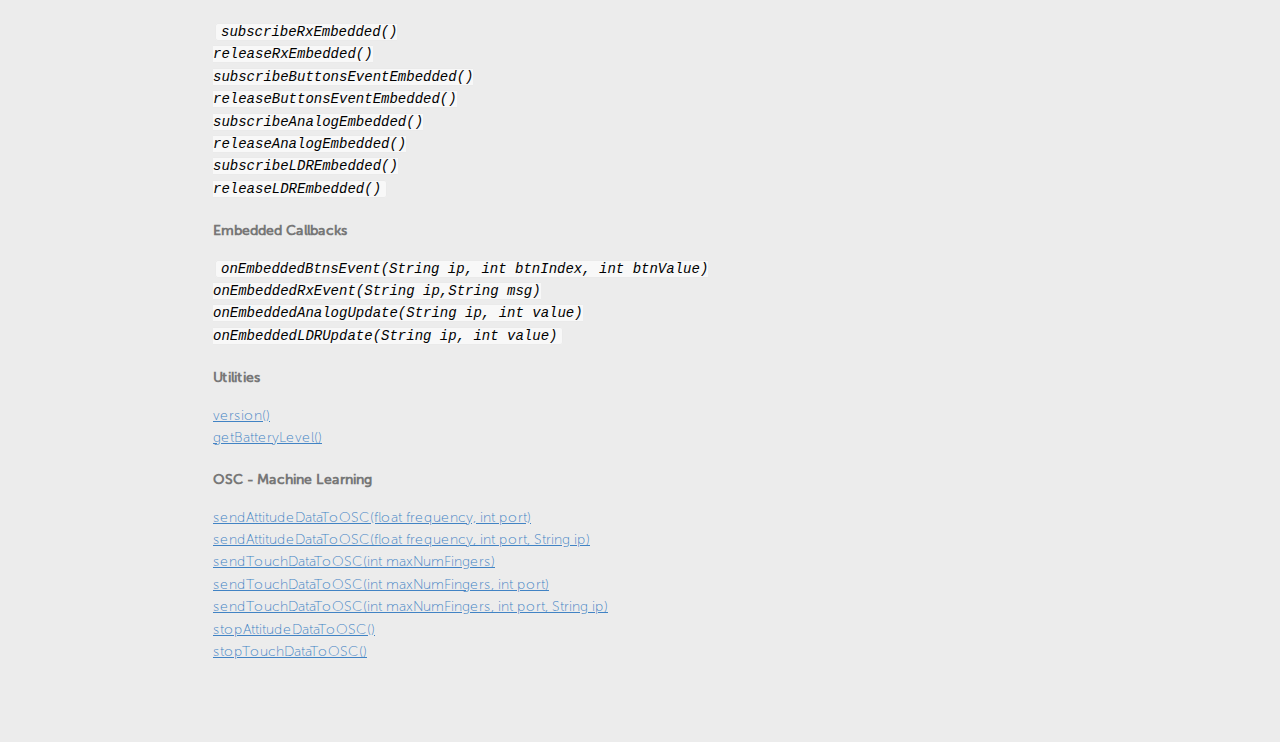
<file: Reference.html>
<!DOCTYPE html>
<html>

<head>

<meta charset="utf-8">
<meta name="viewport" content="width=device-width, initial-scale=1.0, user-scalable=yes">
<title>Reference</title>


<style type="text/css">
@font-face {
    font-family: 'Museo Sans 100';
    src: url('../css/MuseoSans-100.woff2') format('woff2'),
        url('../css/MuseoSans-100.woff') format('woff');
    font-weight: 200;
    font-style: normal;
}
@font-face {
    font-family: 'Museo Sans 500';
    src: url('../css/MuseoSans-500.woff2') format('woff2'),
        url('../css/MuseoSans-500.woff') format('woff');
    font-weight: 200;
    font-style: normal;
}
body {

  font-size: 14px;
  line-height: 1.6;
  padding-top: 10px;
  padding-bottom: 10px;
  background-color: #ececec;
  padding: 30px;
  font-family: 'Museo Sans 100', 'Museo Sans 500', sans-serif;
}

body > *:first-child {
  margin-top: 0 !important; }
body > *:last-child {
  margin-bottom: 0 !important; }

a {
  color: #4183C4; }
a.absent {
  color: #cc0000; }
a.anchor {
  display: block;
  padding-left: 30px;
  margin-left: -30px;
  cursor: pointer;
  position: absolute;
  top: 0;
  left: 0;
  bottom: 0; }

h1, h2, h3, h4, h5, h6 {
  margin: 20px 0 10px;
  padding: 0;
  font-weight: bold;
  -webkit-font-smoothing: antialiased;
  cursor: text;
  position: relative;
  font-family: 'Museo Sans 500','Helvetica', sans-serif;
}

h1:hover a.anchor, h2:hover a.anchor, h3:hover a.anchor, h4:hover a.anchor, h5:hover a.anchor, h6:hover a.anchor {
  background: url([data-uri]) no-repeat 10px center;
  text-decoration: none; }

h1 tt, h1 code {
  font-size: inherit; }

h2 tt, h2 code {
  font-size: inherit; }

h3 tt, h3 code {
  font-size: inherit; }

h4 tt, h4 code {
  font-size: inherit; }

h5 tt, h5 code {
  font-size: inherit; }

h6 tt, h6 code {
  font-size: inherit; }

h1 {
  font-size: 28px;
  color: black; }

h2 {
  font-size: 24px;
  border-bottom: 1px solid #cccccc;
  color: black; }

h3 {
  font-size: 18px; }

h4 {
  font-size: 16px; }

h5 {
  font-size: 14px; }

h6 {
  color: #777777;
  font-size: 14px; }

p, blockquote, ul, ol, dl, li, table, pre {
  margin: 15px 0; }

hr {
  background: transparent url([data-uri]) repeat-x 0 0;
  border: 0 none;
  color: #cccccc;
  height: 4px;
  padding: 0;
}

body > h2:first-child {
  margin-top: 0;
  padding-top: 0; }
body > h1:first-child {
  margin-top: 0;
  padding-top: 0; }
  body > h1:first-child + h2 {
    margin-top: 0;
    padding-top: 0; }
body > h3:first-child, body > h4:first-child, body > h5:first-child, body > h6:first-child {
  margin-top: 0;
  padding-top: 0; }

a:first-child h1, a:first-child h2, a:first-child h3, a:first-child h4, a:first-child h5, a:first-child h6 {
  margin-top: 0;
  padding-top: 0; }

h1 p, h2 p, h3 p, h4 p, h5 p, h6 p {
  margin-top: 0; }

li p.first {
  display: inline-block; }
li {
  margin: 0; }
ul, ol {
  padding-left: 30px; }

ul :first-child, ol :first-child {
  margin-top: 0; }

dl {
  padding: 0; }
  dl dt {
    font-size: 14px;
    font-weight: bold;
    font-style: italic;
    padding: 0;
    margin: 15px 0 5px; }
    dl dt:first-child {
      padding: 0; }
    dl dt > :first-child {
      margin-top: 0; }
    dl dt > :last-child {
      margin-bottom: 0; }
  dl dd {
    margin: 0 0 15px;
    padding: 0 15px; }
    dl dd > :first-child {
      margin-top: 0; }
    dl dd > :last-child {
      margin-bottom: 0; }

blockquote {
  border-left: 4px solid #dddddd;
  padding: 0 15px;
  color: #777777; }
  blockquote > :first-child {
    margin-top: 0; }
  blockquote > :last-child {
    margin-bottom: 0; }

table {
  padding: 0;border-collapse: collapse; }
  table tr {
    border-top: 1px solid #cccccc;
    background-color: white;
    margin: 0;
    padding: 0; }
    table tr:nth-child(2n) {
      background-color: #f8f8f8; }
    table tr th {
      font-weight: bold;
      border: 1px solid #cccccc;
      margin: 0;
      padding: 6px 13px; }
    table tr td {
      border: 1px solid #cccccc;
      margin: 0;
      padding: 6px 13px; }
    table tr th :first-child, table tr td :first-child {
      margin-top: 0; }
    table tr th :last-child, table tr td :last-child {
      margin-bottom: 0; }

img {
  max-width: 100%; }

span.frame {
  display: block;
  overflow: hidden; }
  span.frame > span {
    border: 1px solid #dddddd;
    display: block;
    float: left;
    overflow: hidden;
    margin: 13px 0 0;
    padding: 7px;
    width: auto; }
  span.frame span img {
    display: block;
    float: left; }
  span.frame span span {
    clear: both;
    color: #333333;
    display: block;
    padding: 5px 0 0; }
span.align-center {
  display: block;
  overflow: hidden;
  clear: both; }
  span.align-center > span {
    display: block;
    overflow: hidden;
    margin: 13px auto 0;
    text-align: center; }
  span.align-center span img {
    margin: 0 auto;
    text-align: center; }
span.align-right {
  display: block;
  overflow: hidden;
  clear: both; }
  span.align-right > span {
    display: block;
    overflow: hidden;
    margin: 13px 0 0;
    text-align: right; }
  span.align-right span img {
    margin: 0;
    text-align: right; }
span.float-left {
  display: block;
  margin-right: 13px;
  overflow: hidden;
  float: left; }
  span.float-left span {
    margin: 13px 0 0; }
span.float-right {
  display: block;
  margin-left: 13px;
  overflow: hidden;
  float: right; }
  span.float-right > span {
    display: block;
    overflow: hidden;
    margin: 13px auto 0;
    text-align: right; }

code, tt {
  margin: 0 2px;
  padding: 0 5px;
  white-space: nowrap;
  border: 1px solid #eaeaea;
  background-color: #f8f8f8;
  border-radius: 3px; }

pre code {
  margin: 0;
  padding: 0;
  white-space: pre;
  border: none;
  background: transparent; }

.highlight pre {
  background-color: #f8f8f8;
  border: 1px solid #cccccc;
  font-size: 13px;
  line-height: 19px;
  overflow: auto;
  padding: 6px 10px;
  border-radius: 3px; }

pre {
  background-color: #f8f8f8;
  border: 1px solid #cccccc;
  font-size: 13px;
  line-height: 19px;
  overflow: auto;
  padding: 6px 10px;
  border-radius: 3px; }
  pre code, pre tt {
    background-color: transparent;
    border: none; }

sup {
    font-size: 0.83em;
    vertical-align: super;
    line-height: 0;
}

kbd {
  display: inline-block;
  padding: 3px 5px;
  font-size: 11px;
  line-height: 10px;
  color: #555;
  vertical-align: middle;
  background-color: #fcfcfc;
  border: solid 1px #ccc;
  border-bottom-color: #bbb;
  border-radius: 3px;
  box-shadow: inset 0 -1px 0 #bbb
}

* {
	-webkit-print-color-adjust: exact;
}
@media screen and (min-width: 914px) {
    body {
        width: 854px;
        margin:0 auto;
    }
}
@media print {
	table, pre {
		page-break-inside: avoid;
	}
	pre {
		word-wrap: break-word;
	}
}
</style>

<style type="text/css">
/**
 * prism.js default theme for JavaScript, CSS and HTML
 * Based on dabblet (http://dabblet.com)
 * @author Lea Verou
 */

code[class*="language-"],
pre[class*="language-"] {
	color: black;
	background: none;
	text-shadow: 0 1px white;
	font-family: Consolas, Monaco, 'Andale Mono', 'Ubuntu Mono', monospace;
	text-align: left;
	white-space: pre;
	word-spacing: normal;
	word-break: normal;
	word-wrap: normal;
	line-height: 1.5;

	-moz-tab-size: 4;
	-o-tab-size: 4;
	tab-size: 4;

	-webkit-hyphens: none;
	-moz-hyphens: none;
	-ms-hyphens: none;
	hyphens: none;
}

pre[class*="language-"]::-moz-selection, pre[class*="language-"] ::-moz-selection,
code[class*="language-"]::-moz-selection, code[class*="language-"] ::-moz-selection {
	text-shadow: none;
	background: #b3d4fc;
}

pre[class*="language-"]::selection, pre[class*="language-"] ::selection,
code[class*="language-"]::selection, code[class*="language-"] ::selection {
	text-shadow: none;
	background: #b3d4fc;
}

@media print {
	code[class*="language-"],
	pre[class*="language-"] {
		text-shadow: none;
	}
}

/* Code blocks */
pre[class*="language-"] {
	padding: 1em;
	margin: .5em 0;
	overflow: auto;
}

:not(pre) > code[class*="language-"],
pre[class*="language-"] {
	background: #f5f2f0;
}

/* Inline code */
:not(pre) > code[class*="language-"] {
	padding: .1em;
	border-radius: .3em;
	white-space: normal;
}

.token.comment,
.token.prolog,
.token.doctype,
.token.cdata {
	color: slategray;
}

.token.punctuation {
	color: #999;
}

.namespace {
	opacity: .7;
}

.token.property,
.token.tag,
.token.boolean,
.token.number,
.token.constant,
.token.symbol,
.token.deleted {
	color: #905;
}

.token.selector,
.token.attr-name,
.token.string,
.token.char,
.token.builtin,
.token.inserted {
	color: #690;
}

.token.operator,
.token.entity,
.token.url,
.language-css .token.string,
.style .token.string {
	color: #a67f59;
	background: hsla(0, 0%, 100%, .5);
}

.token.atrule,
.token.attr-value,
.token.keyword {
	color: #07a;
}

.token.function {
	color: #DD4A68;
}

.token.regex,
.token.important,
.token.variable {
	color: #e90;
}

.token.important,
.token.bold {
	font-weight: bold;
}
.token.italic {
	font-style: italic;
}

.token.entity {
	cursor: help;
}
</style>


</head>

<body>

<h1 id="toc_0">Reference</h1>

<p>This is a list of all the methods available on the tramontana object in Processing. </p>

<h6 id="toc_1">Actuators</h6>

<p>Haptics<br>
<a target="_blank"  href="https://pierdr.github.io/Tramontana-for-Processing/reference/tramontana/library/Tramontana.html#makeVibrate--">makeVibrate()</a></p>

<p>Media<br>
<a target="_blank"  href="https://pierdr.github.io/Tramontana-for-Processing/reference/tramontana/library/Tramontana.html#showImage-java.lang.String-">showImage(String url)<br>
</a><a target="_blank"  href="https://pierdr.github.io/Tramontana-for-Processing/reference/tramontana/library/Tramontana.html#playAudio-java.lang.String-">playAudio(String url)</a><br>
<a target="_blank"  href="https://pierdr.github.io/Tramontana-for-Processing/reference/tramontana/library/Tramontana.html#playVideo-java.lang.String-">playVideo(String url)</a><br>
<em><code>loopVideo(String url)</code></em></p>

<p>Flash light<br>
<a target="_blank"  href="https://pierdr.github.io/Tramontana-for-Processing/reference/tramontana/library/Tramontana.html#setFlashLight-float-">setFlashLight(float onValue)</a><br>
<a target="_blank"  href="https://pierdr.github.io/Tramontana-for-Processing/reference/tramontana/library/Tramontana.html#pulseFlashLight-int-float-float-">pulseFlashLight(int numberOfPulses, float duration, float intensity)</a></p>

<p>Screen<br>
<a target="_blank"  href="https://pierdr.github.io/Tramontana-for-Processing/reference/tramontana/library/Tramontana.html#setBrightness-float-">setBrightness(float brightness)</a><br>
<a target="_blank"  href="https://pierdr.github.io/Tramontana-for-Processing/reference/tramontana/library/Tramontana.html#setColor-float-float-float-float-">setColor(float red, float green, float blue, float intensity)</a><br>
<a target="_blank"  href="https://pierdr.github.io/Tramontana-for-Processing/reference/tramontana/library/Tramontana.html#setColor-int-int-int-int-">setColor(int red, int green, int blue, int intensity)</a><br>
<a target="_blank"  href="https://pierdr.github.io/Tramontana-for-Processing/reference/tramontana/library/Tramontana.html#transitionColors-float-float-float-float-float-float-float-float-float-">transitionColors(float r1, float g1, float b1, float a1, float r2, float g2, float b2, float a2, float duration)</a></p>

<h6 id="toc_2">Subscribe - Sensors</h6>

<p><a target="_blank"  href="https://pierdr.github.io/Tramontana-for-Processing/reference/tramontana/library/Tramontana.html#subscribeAttitude--">subscribeAttitude()</a><br>
<a target="_blank"  href="https://pierdr.github.io/Tramontana-for-Processing/reference/tramontana/library/Tramontana.html#subscribeAttitude-int-">subscribeAttitude(int frequency)</a><br>
<a target="_blank"  href="https://pierdr.github.io/Tramontana-for-Processing/reference/tramontana/library/Tramontana.html#subscribeAudioJack--">subscribeAudioJack()</a><br>
<a target="_blank"  href="https://pierdr.github.io/Tramontana-for-Processing/reference/tramontana/library/Tramontana.html#subscribeDistance--">subscribeDistance()</a><br>
<a target="_blank"  href="https://pierdr.github.io/Tramontana-for-Processing/reference/tramontana/library/Tramontana.html#subscribeMagnetometer--">subscribeMagnetometer()</a><br>
<a target="_blank"  href="https://pierdr.github.io/Tramontana-for-Processing/reference/tramontana/library/Tramontana.html#subscribeOrientation--">subscribeOrientation()</a><br>
<a target="_blank"  href="https://pierdr.github.io/Tramontana-for-Processing/reference/tramontana/library/Tramontana.html#subscribePowerSource--">subscribePowerSource()</a><br>
<a target="_blank"  href="https://pierdr.github.io/Tramontana-for-Processing/reference/tramontana/library/Tramontana.html#subscribeTouch--">subscribeTouch()</a><br>
<a target="_blank"  href="https://pierdr.github.io/Tramontana-for-Processing/reference/tramontana/library/Tramontana.html#subscribeTouch-java.lang.Boolean-">subscribeTouch(Boolean multitouch)</a><br>
<a target="_blank"  href="https://pierdr.github.io/Tramontana-for-Processing/reference/tramontana/library/Tramontana.html#subscribeTouchDrag--">subscribeTouchDrag()</a><br>
<a target="_blank"  href="https://pierdr.github.io/Tramontana-for-Processing/reference/tramontana/library/Tramontana.html#subscribeTouchDrag-java.lang.Boolean-">subscribeTouchDrag(Boolean multitouch)</a></p>

<h6 id="toc_3">Callback methods</h6>

<p><em><code>onVideoEndEvent(String ipAddress)<br>
onAttitudeEvent(String ipAddress, float yaw, float pitch, float roll)<br>
onAudioJackEvent(String ipAddress, int isIn)<br>
onMagnetometerEvent(String ipAddress, int isAboveThreshold, float magnetometerValue)<br>
onDistanceEvent(String ipAddress, int distanceValue)<br>
onOrientationEvent(String ipAddress, int orientation)<br>
onPowerSourceEvent(String ipAddress, int orientation)<br>
onTouchEvent(String ipAddress, int x,int y)<br>
onTouchDragEvent(String ipAddress, int x,int y)<br>
onTouchDownEvent(String ipAddress, int x,int y)<br>
onMultiTouchEvent(String ipAddress, ArrayList touches, int numTouches)<br>
onMultiTouchDragEvent(String ipAddress, ArrayList touches, int numTouches)<br>
onMultiTouchDownEvent(String ipAddress, ArrayList touches, int numTouches)<br>
gotBatteryUpdate(String ipAddress, float batteryValue)</code></em></p>

<h6 id="toc_4">Camera</h6>

<p><a target="_blank"  href="https://pierdr.github.io/Tramontana-for-Processing/reference/tramontana/library/Tramontana.html#takePicture--">takePicture()</a><br>
<a target="_blank"  href="https://pierdr.github.io/Tramontana-for-Processing/reference/tramontana/library/Tramontana.html#takePicture-int-">takePicture(int camera)</a><br>
<a target="_blank"  href="https://pierdr.github.io/Tramontana-for-Processing/reference/tramontana/library/Tramontana.html#takePictureWithUI-int-">takePictureWithUI(int camera)</a></p>

<h6 id="toc_5">Embedded Actuators</h6>

<p><em><code>setServoEmbedded(int servoIndex, int value)<br>
setRelayEmbeddedOff(int relayIndex)<br>
setRelayEmbeddedOn(int relayIndex)<br>
sendSerialMessageEmbedded(String msg)<br>
setColorEmbedded(int ledIndex,int red, int green, int blue)<br>
blinkColorEmbedded(int ledIndex,int red, int green, int blue)<br>
setAllColorEmbedded(int red, int green, int blue)</code></em></p>

<h6 id="toc_6">Embedded Sensors</h6>

<p><em><code>subscribeRxEmbedded()<br>
releaseRxEmbedded()<br>
subscribeButtonsEventEmbedded()<br>
releaseButtonsEventEmbedded()<br>
subscribeAnalogEmbedded()<br>
releaseAnalogEmbedded()<br>
subscribeLDREmbedded()<br>
releaseLDREmbedded()</code></em></p>

<h6 id="toc_7">Embedded Callbacks</h6>

<p><em><code>onEmbeddedBtnsEvent(String ip, int btnIndex, int btnValue)<br>
onEmbeddedRxEvent(String ip,String msg)<br>
onEmbeddedAnalogUpdate(String ip, int value)<br>
onEmbeddedLDRUpdate(String ip, int value)</code></em></p>

<h6 id="toc_8">Utilities</h6>

<p><a target="_blank"  href="https://pierdr.github.io/Tramontana-for-Processing/reference/tramontana/library/Tramontana.html#version--">version()</a><br>
<a target="_blank"  href="https://pierdr.github.io/Tramontana-for-Processing/reference/tramontana/library/Tramontana.html#getBatteryLevel--">getBatteryLevel()</a></p>

<h6 id="toc_9">OSC - Machine Learning</h6>

<p><a target="_blank"  href="https://pierdr.github.io/Tramontana-for-Processing/reference/tramontana/library/Tramontana.html#sendAttitudeDataToOSC-float-int-">sendAttitudeDataToOSC(float frequency, int port)</a><br>
<a target="_blank"  href="https://pierdr.github.io/Tramontana-for-Processing/reference/tramontana/library/Tramontana.html#sendAttitudeDataToOSC-float-int-java.lang.String-">sendAttitudeDataToOSC(float frequency, int port, String ip)</a><br>
<a target="_blank"  href="https://pierdr.github.io/Tramontana-for-Processing/reference/tramontana/library/Tramontana.html#sendTouchDataToOSC-int-">sendTouchDataToOSC(int maxNumFingers)</a><br>
<a target="_blank"  href="https://pierdr.github.io/Tramontana-for-Processing/reference/tramontana/library/Tramontana.html#sendTouchDataToOSC-int-int-">sendTouchDataToOSC(int maxNumFingers, int port)</a><br>
<a target="_blank"  href="https://pierdr.github.io/Tramontana-for-Processing/reference/tramontana/library/Tramontana.html#sendTouchDataToOSC-int-int-java.lang.String-">sendTouchDataToOSC(int maxNumFingers, int port, String ip)</a><br>
<a target="_blank"  href="https://pierdr.github.io/Tramontana-for-Processing/reference/tramontana/library/Tramontana.html#stopAttitudeDataToOSC--">stopAttitudeDataToOSC()</a><br>
<a target="_blank"  href="https://pierdr.github.io/Tramontana-for-Processing/reference/tramontana/library/Tramontana.html#stopTouchDataToOSC--">stopTouchDataToOSC()</a></p>



<script type="text/javascript">
var _self="undefined"!=typeof window?window:"undefined"!=typeof WorkerGlobalScope&&self instanceof WorkerGlobalScope?self:{},Prism=function(){var e=/\blang(?:uage)?-(\w+)\b/i,t=0,n=_self.Prism={util:{encode:function(e){return e instanceof a?new a(e.type,n.util.encode(e.content),e.alias):"Array"===n.util.type(e)?e.map(n.util.encode):e.replace(/&/g,"&amp;").replace(/</g,"&lt;").replace(/\u00a0/g," ")},type:function(e){return Object.prototype.toString.call(e).match(/\[object (\w+)\]/)[1]},objId:function(e){return e.__id||Object.defineProperty(e,"__id",{value:++t}),e.__id},clone:function(e){var t=n.util.type(e);switch(t){case"Object":var a={};for(var r in e)e.hasOwnProperty(r)&&(a[r]=n.util.clone(e[r]));return a;case"Array":return e.map&&e.map(function(e){return n.util.clone(e)})}return e}},languages:{extend:function(e,t){var a=n.util.clone(n.languages[e]);for(var r in t)a[r]=t[r];return a},insertBefore:function(e,t,a,r){r=r||n.languages;var l=r[e];if(2==arguments.length){a=arguments[1];for(var i in a)a.hasOwnProperty(i)&&(l[i]=a[i]);return l}var o={};for(var s in l)if(l.hasOwnProperty(s)){if(s==t)for(var i in a)a.hasOwnProperty(i)&&(o[i]=a[i]);o[s]=l[s]}return n.languages.DFS(n.languages,function(t,n){n===r[e]&&t!=e&&(this[t]=o)}),r[e]=o},DFS:function(e,t,a,r){r=r||{};for(var l in e)e.hasOwnProperty(l)&&(t.call(e,l,e[l],a||l),"Object"!==n.util.type(e[l])||r[n.util.objId(e[l])]?"Array"!==n.util.type(e[l])||r[n.util.objId(e[l])]||(r[n.util.objId(e[l])]=!0,n.languages.DFS(e[l],t,l,r)):(r[n.util.objId(e[l])]=!0,n.languages.DFS(e[l],t,null,r)))}},plugins:{},highlightAll:function(e,t){var a={callback:t,selector:'code[class*="language-"], [class*="language-"] code, code[class*="lang-"], [class*="lang-"] code'};n.hooks.run("before-highlightall",a);for(var r,l=a.elements||document.querySelectorAll(a.selector),i=0;r=l[i++];)n.highlightElement(r,e===!0,a.callback)},highlightElement:function(t,a,r){for(var l,i,o=t;o&&!e.test(o.className);)o=o.parentNode;o&&(l=(o.className.match(e)||[,""])[1],i=n.languages[l]),t.className=t.className.replace(e,"").replace(/\s+/g," ")+" language-"+l,o=t.parentNode,/pre/i.test(o.nodeName)&&(o.className=o.className.replace(e,"").replace(/\s+/g," ")+" language-"+l);var s=t.textContent,u={element:t,language:l,grammar:i,code:s};if(!s||!i)return n.hooks.run("complete",u),void 0;if(n.hooks.run("before-highlight",u),a&&_self.Worker){var c=new Worker(n.filename);c.onmessage=function(e){u.highlightedCode=e.data,n.hooks.run("before-insert",u),u.element.innerHTML=u.highlightedCode,r&&r.call(u.element),n.hooks.run("after-highlight",u),n.hooks.run("complete",u)},c.postMessage(JSON.stringify({language:u.language,code:u.code,immediateClose:!0}))}else u.highlightedCode=n.highlight(u.code,u.grammar,u.language),n.hooks.run("before-insert",u),u.element.innerHTML=u.highlightedCode,r&&r.call(t),n.hooks.run("after-highlight",u),n.hooks.run("complete",u)},highlight:function(e,t,r){var l=n.tokenize(e,t);return a.stringify(n.util.encode(l),r)},tokenize:function(e,t){var a=n.Token,r=[e],l=t.rest;if(l){for(var i in l)t[i]=l[i];delete t.rest}e:for(var i in t)if(t.hasOwnProperty(i)&&t[i]){var o=t[i];o="Array"===n.util.type(o)?o:[o];for(var s=0;s<o.length;++s){var u=o[s],c=u.inside,g=!!u.lookbehind,h=!!u.greedy,f=0,d=u.alias;u=u.pattern||u;for(var p=0;p<r.length;p++){var m=r[p];if(r.length>e.length)break e;if(!(m instanceof a)){u.lastIndex=0;var y=u.exec(m),v=1;if(!y&&h&&p!=r.length-1){var b=r[p+1].matchedStr||r[p+1],k=m+b;if(p<r.length-2&&(k+=r[p+2].matchedStr||r[p+2]),u.lastIndex=0,y=u.exec(k),!y)continue;var w=y.index+(g?y[1].length:0);if(w>=m.length)continue;var _=y.index+y[0].length,P=m.length+b.length;if(v=3,P>=_){if(r[p+1].greedy)continue;v=2,k=k.slice(0,P)}m=k}if(y){g&&(f=y[1].length);var w=y.index+f,y=y[0].slice(f),_=w+y.length,S=m.slice(0,w),O=m.slice(_),j=[p,v];S&&j.push(S);var A=new a(i,c?n.tokenize(y,c):y,d,y,h);j.push(A),O&&j.push(O),Array.prototype.splice.apply(r,j)}}}}}return r},hooks:{all:{},add:function(e,t){var a=n.hooks.all;a[e]=a[e]||[],a[e].push(t)},run:function(e,t){var a=n.hooks.all[e];if(a&&a.length)for(var r,l=0;r=a[l++];)r(t)}}},a=n.Token=function(e,t,n,a,r){this.type=e,this.content=t,this.alias=n,this.matchedStr=a||null,this.greedy=!!r};if(a.stringify=function(e,t,r){if("string"==typeof e)return e;if("Array"===n.util.type(e))return e.map(function(n){return a.stringify(n,t,e)}).join("");var l={type:e.type,content:a.stringify(e.content,t,r),tag:"span",classes:["token",e.type],attributes:{},language:t,parent:r};if("comment"==l.type&&(l.attributes.spellcheck="true"),e.alias){var i="Array"===n.util.type(e.alias)?e.alias:[e.alias];Array.prototype.push.apply(l.classes,i)}n.hooks.run("wrap",l);var o="";for(var s in l.attributes)o+=(o?" ":"")+s+'="'+(l.attributes[s]||"")+'"';return"<"+l.tag+' class="'+l.classes.join(" ")+'" '+o+">"+l.content+"</"+l.tag+">"},!_self.document)return _self.addEventListener?(_self.addEventListener("message",function(e){var t=JSON.parse(e.data),a=t.language,r=t.code,l=t.immediateClose;_self.postMessage(n.highlight(r,n.languages[a],a)),l&&_self.close()},!1),_self.Prism):_self.Prism;var r=document.currentScript||[].slice.call(document.getElementsByTagName("script")).pop();return r&&(n.filename=r.src,document.addEventListener&&!r.hasAttribute("data-manual")&&document.addEventListener("DOMContentLoaded",n.highlightAll)),_self.Prism}();"undefined"!=typeof module&&module.exports&&(module.exports=Prism),"undefined"!=typeof global&&(global.Prism=Prism);
</script>


</body>

</html>
</file>
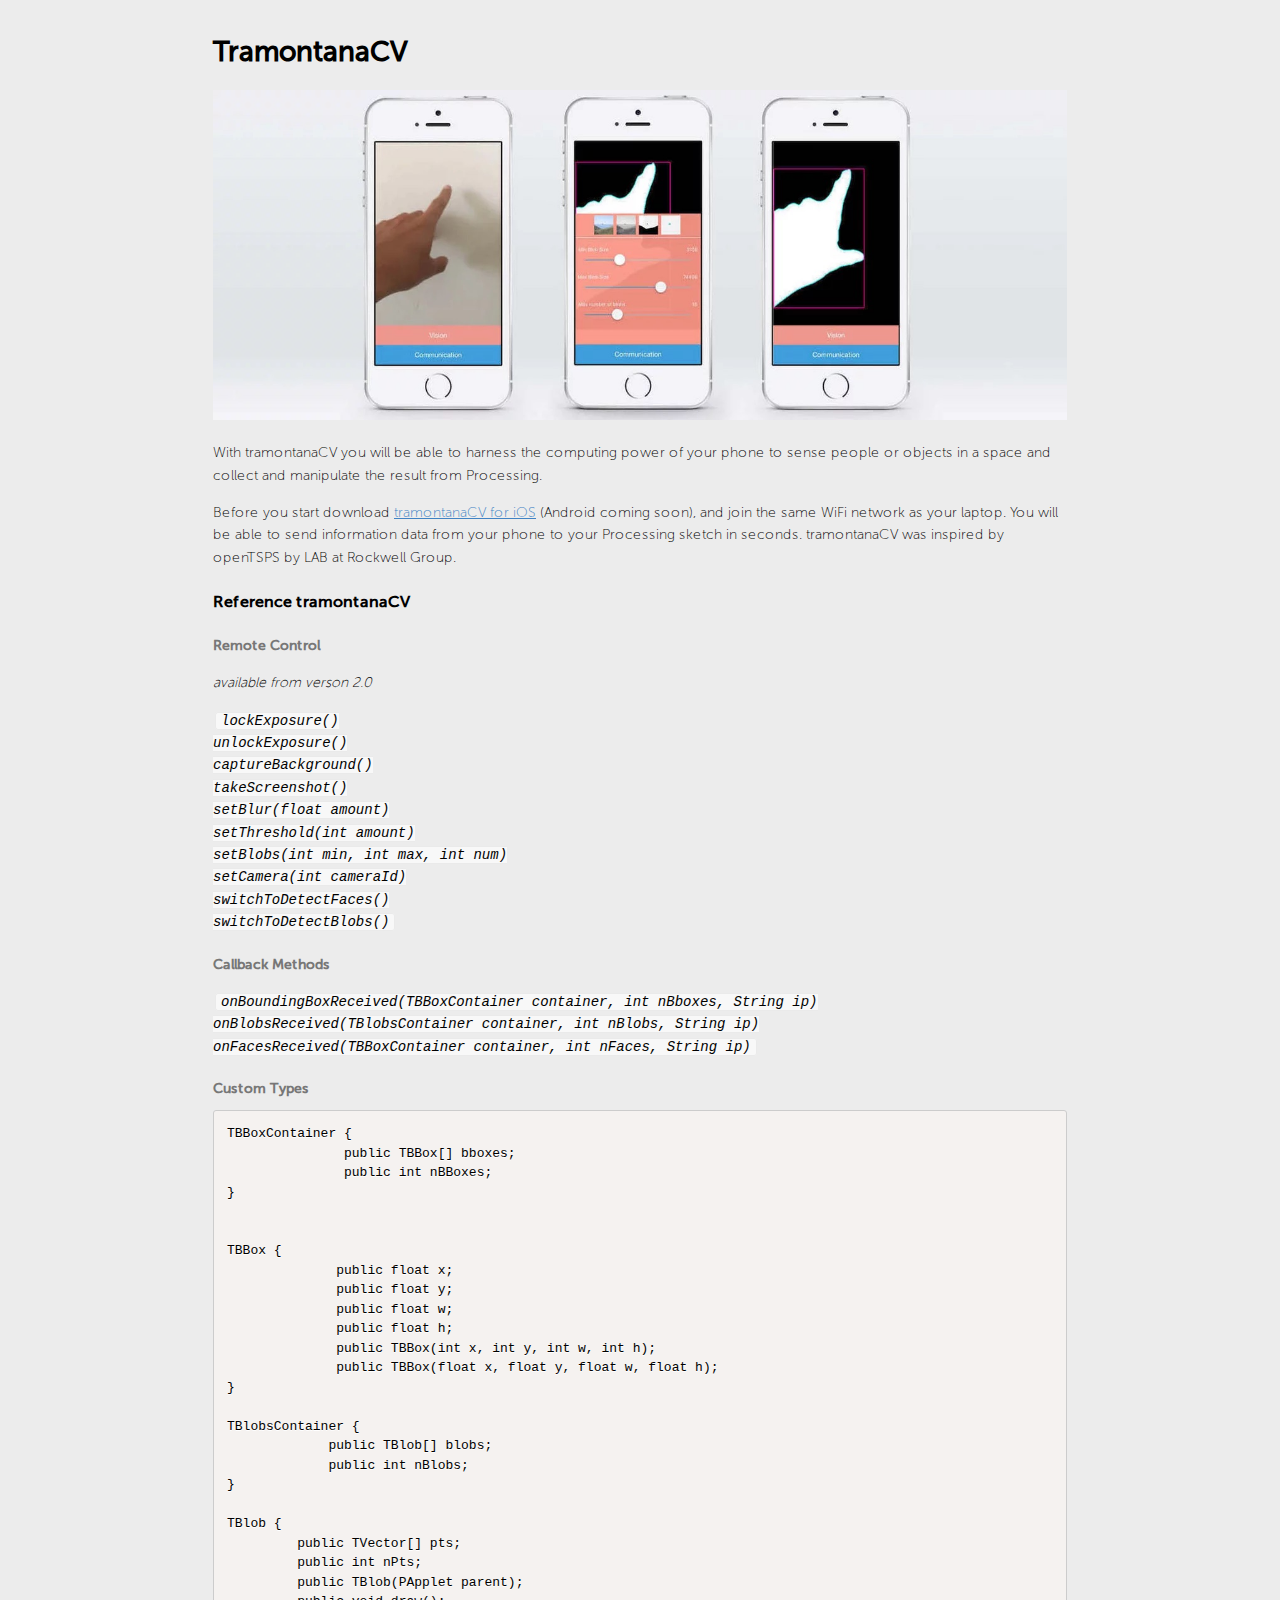
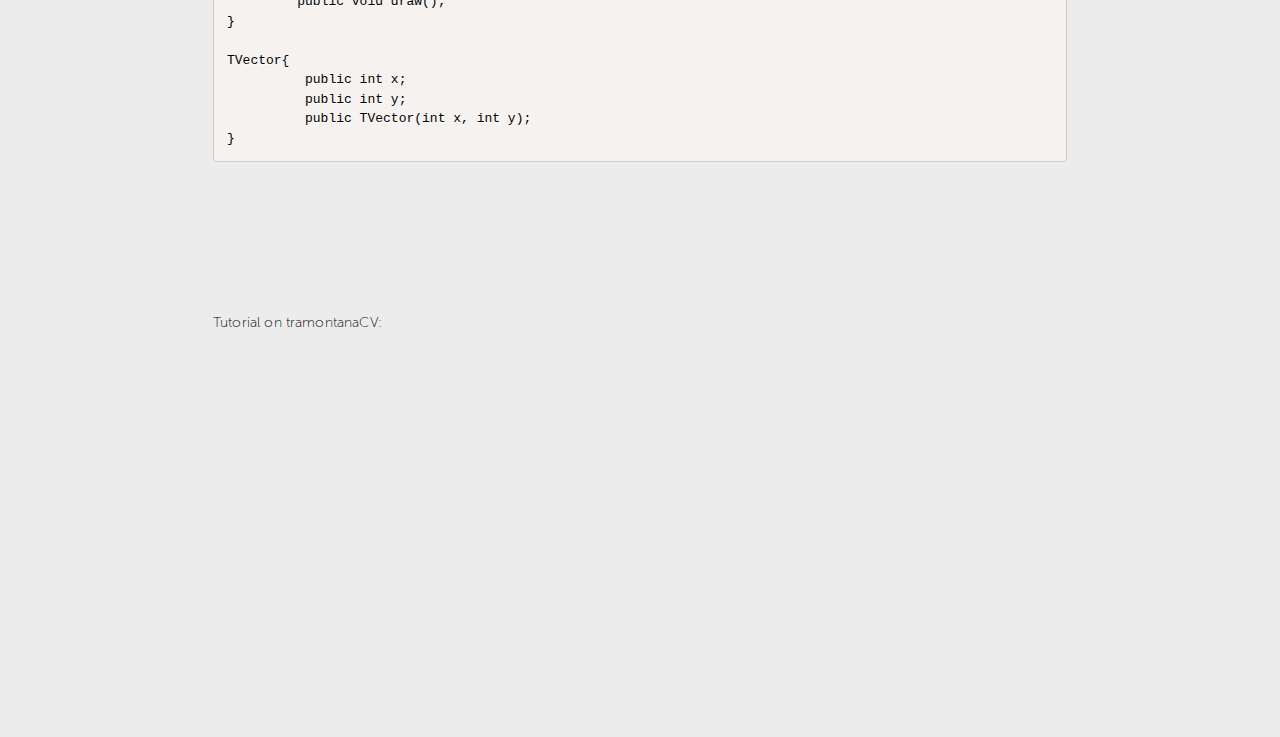
<file: TramontanaCV.html>
<!DOCTYPE html>
<html>

<head>

<meta charset="utf-8">
<meta name="viewport" content="width=device-width, initial-scale=1.0, user-scalable=yes">
<title>TramontanaCV</title>


<style type="text/css">
@font-face {
    font-family: 'Museo Sans 100';
    src: url('../css/MuseoSans-100.woff2') format('woff2'),
        url('../css/MuseoSans-100.woff') format('woff');
    font-weight: 200;
    font-style: normal;
}
@font-face {
    font-family: 'Museo Sans 500';
    src: url('../css/MuseoSans-500.woff2') format('woff2'),
        url('../css/MuseoSans-500.woff') format('woff');
    font-weight: 200;
    font-style: normal;
}
body {

  font-size: 14px;
  line-height: 1.6;
  padding-top: 10px;
  padding-bottom: 10px;
  background-color: #ececec;
  padding: 30px;
  font-family: 'Museo Sans 100', 'Museo Sans 500', sans-serif;
}

body > *:first-child {
  margin-top: 0 !important; }
body > *:last-child {
  margin-bottom: 0 !important; }

a {
  color: #4183C4; }
a.absent {
  color: #cc0000; }
a.anchor {
  display: block;
  padding-left: 30px;
  margin-left: -30px;
  cursor: pointer;
  position: absolute;
  top: 0;
  left: 0;
  bottom: 0; }

h1, h2, h3, h4, h5, h6 {
  margin: 20px 0 10px;
  padding: 0;
  font-weight: bold;
  -webkit-font-smoothing: antialiased;
  cursor: text;
  position: relative;
  font-family: 'Museo Sans 500','Helvetica', sans-serif;
}

h1:hover a.anchor, h2:hover a.anchor, h3:hover a.anchor, h4:hover a.anchor, h5:hover a.anchor, h6:hover a.anchor {
  background: url([data-uri]) no-repeat 10px center;
  text-decoration: none; }

h1 tt, h1 code {
  font-size: inherit; }

h2 tt, h2 code {
  font-size: inherit; }

h3 tt, h3 code {
  font-size: inherit; }

h4 tt, h4 code {
  font-size: inherit; }

h5 tt, h5 code {
  font-size: inherit; }

h6 tt, h6 code {
  font-size: inherit; }

h1 {
  font-size: 28px;
  color: black; }

h2 {
  font-size: 24px;
  border-bottom: 1px solid #cccccc;
  color: black; }

h3 {
  font-size: 18px; }

h4 {
  font-size: 16px; }

h5 {
  font-size: 14px; }

h6 {
  color: #777777;
  font-size: 14px; }

p, blockquote, ul, ol, dl, li, table, pre {
  margin: 15px 0; }

hr {
  background: transparent url([data-uri]) repeat-x 0 0;
  border: 0 none;
  color: #cccccc;
  height: 4px;
  padding: 0;
}

body > h2:first-child {
  margin-top: 0;
  padding-top: 0; }
body > h1:first-child {
  margin-top: 0;
  padding-top: 0; }
  body > h1:first-child + h2 {
    margin-top: 0;
    padding-top: 0; }
body > h3:first-child, body > h4:first-child, body > h5:first-child, body > h6:first-child {
  margin-top: 0;
  padding-top: 0; }

a:first-child h1, a:first-child h2, a:first-child h3, a:first-child h4, a:first-child h5, a:first-child h6 {
  margin-top: 0;
  padding-top: 0; }

h1 p, h2 p, h3 p, h4 p, h5 p, h6 p {
  margin-top: 0; }

li p.first {
  display: inline-block; }
li {
  margin: 0; }
ul, ol {
  padding-left: 30px; }

ul :first-child, ol :first-child {
  margin-top: 0; }

dl {
  padding: 0; }
  dl dt {
    font-size: 14px;
    font-weight: bold;
    font-style: italic;
    padding: 0;
    margin: 15px 0 5px; }
    dl dt:first-child {
      padding: 0; }
    dl dt > :first-child {
      margin-top: 0; }
    dl dt > :last-child {
      margin-bottom: 0; }
  dl dd {
    margin: 0 0 15px;
    padding: 0 15px; }
    dl dd > :first-child {
      margin-top: 0; }
    dl dd > :last-child {
      margin-bottom: 0; }

blockquote {
  border-left: 4px solid #dddddd;
  padding: 0 15px;
  color: #777777; }
  blockquote > :first-child {
    margin-top: 0; }
  blockquote > :last-child {
    margin-bottom: 0; }

table {
  padding: 0;border-collapse: collapse; }
  table tr {
    border-top: 1px solid #cccccc;
    background-color: white;
    margin: 0;
    padding: 0; }
    table tr:nth-child(2n) {
      background-color: #f8f8f8; }
    table tr th {
      font-weight: bold;
      border: 1px solid #cccccc;
      margin: 0;
      padding: 6px 13px; }
    table tr td {
      border: 1px solid #cccccc;
      margin: 0;
      padding: 6px 13px; }
    table tr th :first-child, table tr td :first-child {
      margin-top: 0; }
    table tr th :last-child, table tr td :last-child {
      margin-bottom: 0; }

img {
  max-width: 100%; }

span.frame {
  display: block;
  overflow: hidden; }
  span.frame > span {
    border: 1px solid #dddddd;
    display: block;
    float: left;
    overflow: hidden;
    margin: 13px 0 0;
    padding: 7px;
    width: auto; }
  span.frame span img {
    display: block;
    float: left; }
  span.frame span span {
    clear: both;
    color: #333333;
    display: block;
    padding: 5px 0 0; }
span.align-center {
  display: block;
  overflow: hidden;
  clear: both; }
  span.align-center > span {
    display: block;
    overflow: hidden;
    margin: 13px auto 0;
    text-align: center; }
  span.align-center span img {
    margin: 0 auto;
    text-align: center; }
span.align-right {
  display: block;
  overflow: hidden;
  clear: both; }
  span.align-right > span {
    display: block;
    overflow: hidden;
    margin: 13px 0 0;
    text-align: right; }
  span.align-right span img {
    margin: 0;
    text-align: right; }
span.float-left {
  display: block;
  margin-right: 13px;
  overflow: hidden;
  float: left; }
  span.float-left span {
    margin: 13px 0 0; }
span.float-right {
  display: block;
  margin-left: 13px;
  overflow: hidden;
  float: right; }
  span.float-right > span {
    display: block;
    overflow: hidden;
    margin: 13px auto 0;
    text-align: right; }

code, tt {
  margin: 0 2px;
  padding: 0 5px;
  white-space: nowrap;
  border: 1px solid #eaeaea;
  background-color: #f8f8f8;
  border-radius: 3px; }

pre code {
  margin: 0;
  padding: 0;
  white-space: pre;
  border: none;
  background: transparent; }

.highlight pre {
  background-color: #f8f8f8;
  border: 1px solid #cccccc;
  font-size: 13px;
  line-height: 19px;
  overflow: auto;
  padding: 6px 10px;
  border-radius: 3px; }

pre {
  background-color: #f8f8f8;
  border: 1px solid #cccccc;
  font-size: 13px;
  line-height: 19px;
  overflow: auto;
  padding: 6px 10px;
  border-radius: 3px; }
  pre code, pre tt {
    background-color: transparent;
    border: none; }

sup {
    font-size: 0.83em;
    vertical-align: super;
    line-height: 0;
}

kbd {
  display: inline-block;
  padding: 3px 5px;
  font-size: 11px;
  line-height: 10px;
  color: #555;
  vertical-align: middle;
  background-color: #fcfcfc;
  border: solid 1px #ccc;
  border-bottom-color: #bbb;
  border-radius: 3px;
  box-shadow: inset 0 -1px 0 #bbb
}

* {
	-webkit-print-color-adjust: exact;
}
@media screen and (min-width: 914px) {
    body {
        width: 854px;
        margin:0 auto;
    }
}
@media print {
	table, pre {
		page-break-inside: avoid;
	}
	pre {
		word-wrap: break-word;
	}
}
</style>

<style type="text/css">
/**
 * prism.js default theme for JavaScript, CSS and HTML
 * Based on dabblet (http://dabblet.com)
 * @author Lea Verou
 */

code[class*="language-"],
pre[class*="language-"] {
	color: black;
	background: none;
	text-shadow: 0 1px white;
	font-family: Consolas, Monaco, 'Andale Mono', 'Ubuntu Mono', monospace;
	text-align: left;
	white-space: pre;
	word-spacing: normal;
	word-break: normal;
	word-wrap: normal;
	line-height: 1.5;

	-moz-tab-size: 4;
	-o-tab-size: 4;
	tab-size: 4;

	-webkit-hyphens: none;
	-moz-hyphens: none;
	-ms-hyphens: none;
	hyphens: none;
}

pre[class*="language-"]::-moz-selection, pre[class*="language-"] ::-moz-selection,
code[class*="language-"]::-moz-selection, code[class*="language-"] ::-moz-selection {
	text-shadow: none;
	background: #b3d4fc;
}

pre[class*="language-"]::selection, pre[class*="language-"] ::selection,
code[class*="language-"]::selection, code[class*="language-"] ::selection {
	text-shadow: none;
	background: #b3d4fc;
}

@media print {
	code[class*="language-"],
	pre[class*="language-"] {
		text-shadow: none;
	}
}

/* Code blocks */
pre[class*="language-"] {
	padding: 1em;
	margin: .5em 0;
	overflow: auto;
}

:not(pre) > code[class*="language-"],
pre[class*="language-"] {
	background: #f5f2f0;
}

/* Inline code */
:not(pre) > code[class*="language-"] {
	padding: .1em;
	border-radius: .3em;
	white-space: normal;
}

.token.comment,
.token.prolog,
.token.doctype,
.token.cdata {
	color: slategray;
}

.token.punctuation {
	color: #999;
}

.namespace {
	opacity: .7;
}

.token.property,
.token.tag,
.token.boolean,
.token.number,
.token.constant,
.token.symbol,
.token.deleted {
	color: #905;
}

.token.selector,
.token.attr-name,
.token.string,
.token.char,
.token.builtin,
.token.inserted {
	color: #690;
}

.token.operator,
.token.entity,
.token.url,
.language-css .token.string,
.style .token.string {
	color: #a67f59;
	background: hsla(0, 0%, 100%, .5);
}

.token.atrule,
.token.attr-value,
.token.keyword {
	color: #07a;
}

.token.function {
	color: #DD4A68;
}

.token.regex,
.token.important,
.token.variable {
	color: #e90;
}

.token.important,
.token.bold {
	font-weight: bold;
}
.token.italic {
	font-style: italic;
}

.token.entity {
	cursor: help;
}
</style>


</head>

<body>

<h1 id="toc_0">TramontanaCV</h1>

<p><img src="../img/tramontanaCV.jpg" alt=""></p>

<p>With tramontanaCV you will be able to harness the computing power of your phone to sense people or objects in a space and collect and manipulate the result from Processing.</p>

<p>Before you start download <a target="_blank"  href="https://apps.apple.com/us/app/libretspswp/id1276040950">tramontanaCV for iOS</a> (Android coming soon), and join the same WiFi network as your laptop. You will be able to send information data from your phone to your Processing sketch in seconds. tramontanaCV was inspired by openTSPS by LAB at Rockwell Group.</p>

<h4 id="toc_1">Reference tramontanaCV</h4>

<h6 id="toc_2">Remote Control</h6>

<p><em>available from verson 2.0</em></p>

<p><em><code>lockExposure()<br>
unlockExposure()<br>
captureBackground()<br>
takeScreenshot()<br>
setBlur(float amount)<br>
setThreshold(int amount)<br>
setBlobs(int min, int max, int num)<br>
setCamera(int cameraId)<br>
switchToDetectFaces()<br>
switchToDetectBlobs()</code></em></p>

<h6 id="toc_3">Callback Methods</h6>

<p><em><code>onBoundingBoxReceived(TBBoxContainer container, int nBboxes, String ip)<br>
onBlobsReceived(TBlobsContainer container, int nBlobs, String ip)<br>
onFacesReceived(TBBoxContainer container, int nFaces, String ip)</code></em></p>

<h6 id="toc_4">Custom Types</h6>

<div><pre><code class="language-none">TBBoxContainer {
               public TBBox[] bboxes;
               public int nBBoxes;
}


TBBox {
              public float x;
              public float y;
              public float w;
              public float h;
              public TBBox(int x, int y, int w, int h);
              public TBBox(float x, float y, float w, float h);
}

TBlobsContainer {
             public TBlob[] blobs;
             public int nBlobs;
}

TBlob {
         public TVector[] pts;
         public int nPts;
         public TBlob(PApplet parent);
         public void draw();
}

TVector{
          public int x;
          public int y;
          public TVector(int x, int y);
}</code></pre></div>

<p><br><br>
<br><br>
<br><br>
Tutorial on tramontanaCV:<br><br>
<iframe width="560" height="315" src="https://www.youtube.com/embed/UmwPaDm-7NM" title="YouTube video player" frameborder="0" allow="accelerometer; autoplay; clipboard-write; encrypted-media; gyroscope; picture-in-picture" allowfullscreen></iframe></p>



<script type="text/javascript">
var _self="undefined"!=typeof window?window:"undefined"!=typeof WorkerGlobalScope&&self instanceof WorkerGlobalScope?self:{},Prism=function(){var e=/\blang(?:uage)?-(\w+)\b/i,t=0,n=_self.Prism={util:{encode:function(e){return e instanceof a?new a(e.type,n.util.encode(e.content),e.alias):"Array"===n.util.type(e)?e.map(n.util.encode):e.replace(/&/g,"&amp;").replace(/</g,"&lt;").replace(/\u00a0/g," ")},type:function(e){return Object.prototype.toString.call(e).match(/\[object (\w+)\]/)[1]},objId:function(e){return e.__id||Object.defineProperty(e,"__id",{value:++t}),e.__id},clone:function(e){var t=n.util.type(e);switch(t){case"Object":var a={};for(var r in e)e.hasOwnProperty(r)&&(a[r]=n.util.clone(e[r]));return a;case"Array":return e.map&&e.map(function(e){return n.util.clone(e)})}return e}},languages:{extend:function(e,t){var a=n.util.clone(n.languages[e]);for(var r in t)a[r]=t[r];return a},insertBefore:function(e,t,a,r){r=r||n.languages;var l=r[e];if(2==arguments.length){a=arguments[1];for(var i in a)a.hasOwnProperty(i)&&(l[i]=a[i]);return l}var o={};for(var s in l)if(l.hasOwnProperty(s)){if(s==t)for(var i in a)a.hasOwnProperty(i)&&(o[i]=a[i]);o[s]=l[s]}return n.languages.DFS(n.languages,function(t,n){n===r[e]&&t!=e&&(this[t]=o)}),r[e]=o},DFS:function(e,t,a,r){r=r||{};for(var l in e)e.hasOwnProperty(l)&&(t.call(e,l,e[l],a||l),"Object"!==n.util.type(e[l])||r[n.util.objId(e[l])]?"Array"!==n.util.type(e[l])||r[n.util.objId(e[l])]||(r[n.util.objId(e[l])]=!0,n.languages.DFS(e[l],t,l,r)):(r[n.util.objId(e[l])]=!0,n.languages.DFS(e[l],t,null,r)))}},plugins:{},highlightAll:function(e,t){var a={callback:t,selector:'code[class*="language-"], [class*="language-"] code, code[class*="lang-"], [class*="lang-"] code'};n.hooks.run("before-highlightall",a);for(var r,l=a.elements||document.querySelectorAll(a.selector),i=0;r=l[i++];)n.highlightElement(r,e===!0,a.callback)},highlightElement:function(t,a,r){for(var l,i,o=t;o&&!e.test(o.className);)o=o.parentNode;o&&(l=(o.className.match(e)||[,""])[1],i=n.languages[l]),t.className=t.className.replace(e,"").replace(/\s+/g," ")+" language-"+l,o=t.parentNode,/pre/i.test(o.nodeName)&&(o.className=o.className.replace(e,"").replace(/\s+/g," ")+" language-"+l);var s=t.textContent,u={element:t,language:l,grammar:i,code:s};if(!s||!i)return n.hooks.run("complete",u),void 0;if(n.hooks.run("before-highlight",u),a&&_self.Worker){var c=new Worker(n.filename);c.onmessage=function(e){u.highlightedCode=e.data,n.hooks.run("before-insert",u),u.element.innerHTML=u.highlightedCode,r&&r.call(u.element),n.hooks.run("after-highlight",u),n.hooks.run("complete",u)},c.postMessage(JSON.stringify({language:u.language,code:u.code,immediateClose:!0}))}else u.highlightedCode=n.highlight(u.code,u.grammar,u.language),n.hooks.run("before-insert",u),u.element.innerHTML=u.highlightedCode,r&&r.call(t),n.hooks.run("after-highlight",u),n.hooks.run("complete",u)},highlight:function(e,t,r){var l=n.tokenize(e,t);return a.stringify(n.util.encode(l),r)},tokenize:function(e,t){var a=n.Token,r=[e],l=t.rest;if(l){for(var i in l)t[i]=l[i];delete t.rest}e:for(var i in t)if(t.hasOwnProperty(i)&&t[i]){var o=t[i];o="Array"===n.util.type(o)?o:[o];for(var s=0;s<o.length;++s){var u=o[s],c=u.inside,g=!!u.lookbehind,h=!!u.greedy,f=0,d=u.alias;u=u.pattern||u;for(var p=0;p<r.length;p++){var m=r[p];if(r.length>e.length)break e;if(!(m instanceof a)){u.lastIndex=0;var y=u.exec(m),v=1;if(!y&&h&&p!=r.length-1){var b=r[p+1].matchedStr||r[p+1],k=m+b;if(p<r.length-2&&(k+=r[p+2].matchedStr||r[p+2]),u.lastIndex=0,y=u.exec(k),!y)continue;var w=y.index+(g?y[1].length:0);if(w>=m.length)continue;var _=y.index+y[0].length,P=m.length+b.length;if(v=3,P>=_){if(r[p+1].greedy)continue;v=2,k=k.slice(0,P)}m=k}if(y){g&&(f=y[1].length);var w=y.index+f,y=y[0].slice(f),_=w+y.length,S=m.slice(0,w),O=m.slice(_),j=[p,v];S&&j.push(S);var A=new a(i,c?n.tokenize(y,c):y,d,y,h);j.push(A),O&&j.push(O),Array.prototype.splice.apply(r,j)}}}}}return r},hooks:{all:{},add:function(e,t){var a=n.hooks.all;a[e]=a[e]||[],a[e].push(t)},run:function(e,t){var a=n.hooks.all[e];if(a&&a.length)for(var r,l=0;r=a[l++];)r(t)}}},a=n.Token=function(e,t,n,a,r){this.type=e,this.content=t,this.alias=n,this.matchedStr=a||null,this.greedy=!!r};if(a.stringify=function(e,t,r){if("string"==typeof e)return e;if("Array"===n.util.type(e))return e.map(function(n){return a.stringify(n,t,e)}).join("");var l={type:e.type,content:a.stringify(e.content,t,r),tag:"span",classes:["token",e.type],attributes:{},language:t,parent:r};if("comment"==l.type&&(l.attributes.spellcheck="true"),e.alias){var i="Array"===n.util.type(e.alias)?e.alias:[e.alias];Array.prototype.push.apply(l.classes,i)}n.hooks.run("wrap",l);var o="";for(var s in l.attributes)o+=(o?" ":"")+s+'="'+(l.attributes[s]||"")+'"';return"<"+l.tag+' class="'+l.classes.join(" ")+'" '+o+">"+l.content+"</"+l.tag+">"},!_self.document)return _self.addEventListener?(_self.addEventListener("message",function(e){var t=JSON.parse(e.data),a=t.language,r=t.code,l=t.immediateClose;_self.postMessage(n.highlight(r,n.languages[a],a)),l&&_self.close()},!1),_self.Prism):_self.Prism;var r=document.currentScript||[].slice.call(document.getElementsByTagName("script")).pop();return r&&(n.filename=r.src,document.addEventListener&&!r.hasAttribute("data-manual")&&document.addEventListener("DOMContentLoaded",n.highlightAll)),_self.Prism}();"undefined"!=typeof module&&module.exports&&(module.exports=Prism),"undefined"!=typeof global&&(global.Prism=Prism);
</script>


</body>

</html>
</file>
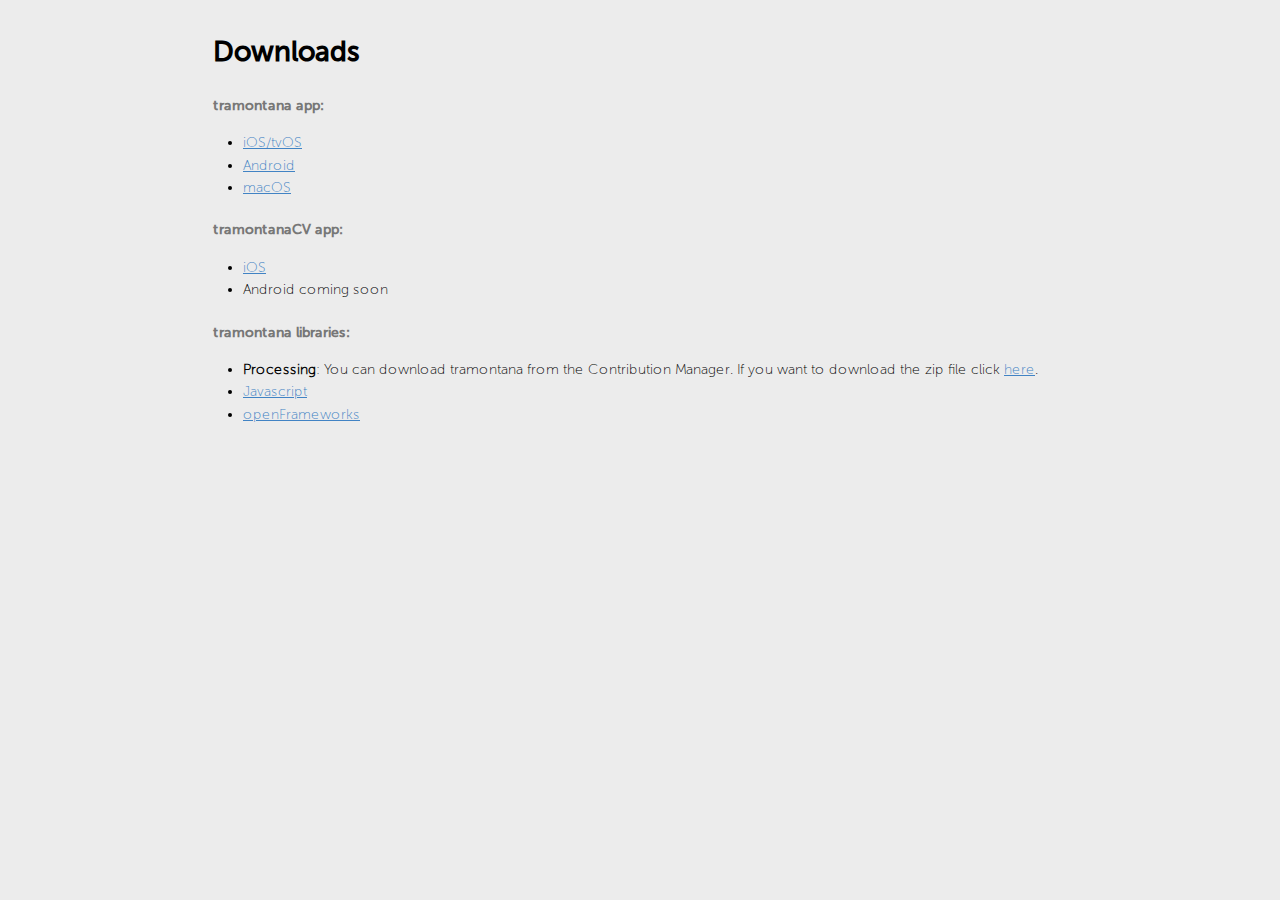
<file: subPages/Downloads.html>
<!DOCTYPE html>
<html>

<head>

<meta charset="utf-8">
<meta name="viewport" content="width=device-width, initial-scale=1.0, user-scalable=yes">
<title>Downloads</title>


<style type="text/css">
@font-face {
    font-family: 'Museo Sans 100';
    src: url('../css/MuseoSans-100.woff2') format('woff2'),
        url('../css/MuseoSans-100.woff') format('woff');
    font-weight: 200;
    font-style: normal;
}
@font-face {
    font-family: 'Museo Sans 500';
    src: url('../css/MuseoSans-500.woff2') format('woff2'),
        url('../css/MuseoSans-500.woff') format('woff');
    font-weight: 200;
    font-style: normal;
}
body {
  
  font-size: 14px;
  line-height: 1.6;
  padding-top: 10px;
  padding-bottom: 10px;
  background-color: #ececec;
  padding: 30px; 
  font-family: 'Museo Sans 100', 'Museo Sans 500', sans-serif;
}

body > *:first-child {
  margin-top: 0 !important; }
body > *:last-child {
  margin-bottom: 0 !important; }

a {
  color: #4183C4; }
a.absent {
  color: #cc0000; }
a.anchor {
  display: block;
  padding-left: 30px;
  margin-left: -30px;
  cursor: pointer;
  position: absolute;
  top: 0;
  left: 0;
  bottom: 0; }

h1, h2, h3, h4, h5, h6 {
  margin: 20px 0 10px;
  padding: 0;
  font-weight: bold;
  -webkit-font-smoothing: antialiased;
  cursor: text;
  position: relative; 
  font-family: 'Museo Sans 500','Helvetica', sans-serif;
}

h1:hover a.anchor, h2:hover a.anchor, h3:hover a.anchor, h4:hover a.anchor, h5:hover a.anchor, h6:hover a.anchor {
  background: url([data-uri]) no-repeat 10px center;
  text-decoration: none; }

h1 tt, h1 code {
  font-size: inherit; }

h2 tt, h2 code {
  font-size: inherit; }

h3 tt, h3 code {
  font-size: inherit; }

h4 tt, h4 code {
  font-size: inherit; }

h5 tt, h5 code {
  font-size: inherit; }

h6 tt, h6 code {
  font-size: inherit; }

h1 {
  font-size: 28px;
  color: black; }

h2 {
  font-size: 24px;
  border-bottom: 1px solid #cccccc;
  color: black; }

h3 {
  font-size: 18px; }

h4 {
  font-size: 16px; }

h5 {
  font-size: 14px; }

h6 {
  color: #777777;
  font-size: 14px; }

p, blockquote, ul, ol, dl, li, table, pre {
  margin: 15px 0; }

hr {
  background: transparent url([data-uri]) repeat-x 0 0;
  border: 0 none;
  color: #cccccc;
  height: 4px;
  padding: 0;
}

body > h2:first-child {
  margin-top: 0;
  padding-top: 0; }
body > h1:first-child {
  margin-top: 0;
  padding-top: 0; }
  body > h1:first-child + h2 {
    margin-top: 0;
    padding-top: 0; }
body > h3:first-child, body > h4:first-child, body > h5:first-child, body > h6:first-child {
  margin-top: 0;
  padding-top: 0; }

a:first-child h1, a:first-child h2, a:first-child h3, a:first-child h4, a:first-child h5, a:first-child h6 {
  margin-top: 0;
  padding-top: 0; }

h1 p, h2 p, h3 p, h4 p, h5 p, h6 p {
  margin-top: 0; }

li p.first {
  display: inline-block; }
li {
  margin: 0; }
ul, ol {
  padding-left: 30px; }

ul :first-child, ol :first-child {
  margin-top: 0; }

dl {
  padding: 0; }
  dl dt {
    font-size: 14px;
    font-weight: bold;
    font-style: italic;
    padding: 0;
    margin: 15px 0 5px; }
    dl dt:first-child {
      padding: 0; }
    dl dt > :first-child {
      margin-top: 0; }
    dl dt > :last-child {
      margin-bottom: 0; }
  dl dd {
    margin: 0 0 15px;
    padding: 0 15px; }
    dl dd > :first-child {
      margin-top: 0; }
    dl dd > :last-child {
      margin-bottom: 0; }

blockquote {
  border-left: 4px solid #dddddd;
  padding: 0 15px;
  color: #777777; }
  blockquote > :first-child {
    margin-top: 0; }
  blockquote > :last-child {
    margin-bottom: 0; }

table {
  padding: 0;border-collapse: collapse; }
  table tr {
    border-top: 1px solid #cccccc;
    background-color: white;
    margin: 0;
    padding: 0; }
    table tr:nth-child(2n) {
      background-color: #f8f8f8; }
    table tr th {
      font-weight: bold;
      border: 1px solid #cccccc;
      margin: 0;
      padding: 6px 13px; }
    table tr td {
      border: 1px solid #cccccc;
      margin: 0;
      padding: 6px 13px; }
    table tr th :first-child, table tr td :first-child {
      margin-top: 0; }
    table tr th :last-child, table tr td :last-child {
      margin-bottom: 0; }

img {
  max-width: 100%; }

span.frame {
  display: block;
  overflow: hidden; }
  span.frame > span {
    border: 1px solid #dddddd;
    display: block;
    float: left;
    overflow: hidden;
    margin: 13px 0 0;
    padding: 7px;
    width: auto; }
  span.frame span img {
    display: block;
    float: left; }
  span.frame span span {
    clear: both;
    color: #333333;
    display: block;
    padding: 5px 0 0; }
span.align-center {
  display: block;
  overflow: hidden;
  clear: both; }
  span.align-center > span {
    display: block;
    overflow: hidden;
    margin: 13px auto 0;
    text-align: center; }
  span.align-center span img {
    margin: 0 auto;
    text-align: center; }
span.align-right {
  display: block;
  overflow: hidden;
  clear: both; }
  span.align-right > span {
    display: block;
    overflow: hidden;
    margin: 13px 0 0;
    text-align: right; }
  span.align-right span img {
    margin: 0;
    text-align: right; }
span.float-left {
  display: block;
  margin-right: 13px;
  overflow: hidden;
  float: left; }
  span.float-left span {
    margin: 13px 0 0; }
span.float-right {
  display: block;
  margin-left: 13px;
  overflow: hidden;
  float: right; }
  span.float-right > span {
    display: block;
    overflow: hidden;
    margin: 13px auto 0;
    text-align: right; }

code, tt {
  margin: 0 2px;
  padding: 0 5px;
  white-space: nowrap;
  border: 1px solid #eaeaea;
  background-color: #f8f8f8;
  border-radius: 3px; }

pre code {
  margin: 0;
  padding: 0;
  white-space: pre;
  border: none;
  background: transparent; }

.highlight pre {
  background-color: #f8f8f8;
  border: 1px solid #cccccc;
  font-size: 13px;
  line-height: 19px;
  overflow: auto;
  padding: 6px 10px;
  border-radius: 3px; }

pre {
  background-color: #f8f8f8;
  border: 1px solid #cccccc;
  font-size: 13px;
  line-height: 19px;
  overflow: auto;
  padding: 6px 10px;
  border-radius: 3px; }
  pre code, pre tt {
    background-color: transparent;
    border: none; }

sup {
    font-size: 0.83em;
    vertical-align: super;
    line-height: 0;
}

kbd {
  display: inline-block;
  padding: 3px 5px;
  font-size: 11px;
  line-height: 10px;
  color: #555;
  vertical-align: middle;
  background-color: #fcfcfc;
  border: solid 1px #ccc;
  border-bottom-color: #bbb;
  border-radius: 3px;
  box-shadow: inset 0 -1px 0 #bbb
}

* {
	-webkit-print-color-adjust: exact;
}
@media screen and (min-width: 914px) {
    body {
        width: 854px;
        margin:0 auto;
    }
}
@media print {
	table, pre {
		page-break-inside: avoid;
	}
	pre {
		word-wrap: break-word;
	}
}
</style>

<style type="text/css">
/**
 * prism.js default theme for JavaScript, CSS and HTML
 * Based on dabblet (http://dabblet.com)
 * @author Lea Verou
 */

code[class*="language-"],
pre[class*="language-"] {
	color: black;
	background: none;
	text-shadow: 0 1px white;
	font-family: Consolas, Monaco, 'Andale Mono', 'Ubuntu Mono', monospace;
	text-align: left;
	white-space: pre;
	word-spacing: normal;
	word-break: normal;
	word-wrap: normal;
	line-height: 1.5;

	-moz-tab-size: 4;
	-o-tab-size: 4;
	tab-size: 4;

	-webkit-hyphens: none;
	-moz-hyphens: none;
	-ms-hyphens: none;
	hyphens: none;
}

pre[class*="language-"]::-moz-selection, pre[class*="language-"] ::-moz-selection,
code[class*="language-"]::-moz-selection, code[class*="language-"] ::-moz-selection {
	text-shadow: none;
	background: #b3d4fc;
}

pre[class*="language-"]::selection, pre[class*="language-"] ::selection,
code[class*="language-"]::selection, code[class*="language-"] ::selection {
	text-shadow: none;
	background: #b3d4fc;
}

@media print {
	code[class*="language-"],
	pre[class*="language-"] {
		text-shadow: none;
	}
}

/* Code blocks */
pre[class*="language-"] {
	padding: 1em;
	margin: .5em 0;
	overflow: auto;
}

:not(pre) > code[class*="language-"],
pre[class*="language-"] {
	background: #f5f2f0;
}

/* Inline code */
:not(pre) > code[class*="language-"] {
	padding: .1em;
	border-radius: .3em;
	white-space: normal;
}

.token.comment,
.token.prolog,
.token.doctype,
.token.cdata {
	color: slategray;
}

.token.punctuation {
	color: #999;
}

.namespace {
	opacity: .7;
}

.token.property,
.token.tag,
.token.boolean,
.token.number,
.token.constant,
.token.symbol,
.token.deleted {
	color: #905;
}

.token.selector,
.token.attr-name,
.token.string,
.token.char,
.token.builtin,
.token.inserted {
	color: #690;
}

.token.operator,
.token.entity,
.token.url,
.language-css .token.string,
.style .token.string {
	color: #a67f59;
	background: hsla(0, 0%, 100%, .5);
}

.token.atrule,
.token.attr-value,
.token.keyword {
	color: #07a;
}

.token.function {
	color: #DD4A68;
}

.token.regex,
.token.important,
.token.variable {
	color: #e90;
}

.token.important,
.token.bold {
	font-weight: bold;
}
.token.italic {
	font-style: italic;
}

.token.entity {
	cursor: help;
}
</style>


</head>

<body>

<h1 id="toc_0">Downloads</h1>

<h6 id="toc_1">tramontana app:</h6>

<ul>
<li><a href="https://apps.apple.com/us/app/id1121069555">iOS/tvOS</a></li>
<li><a href="https://play.google.com/store/apps/details?id=com.pierdr.pierluigidallarosa.myactivity">Android</a></li>
<li><a href="https://itunes.apple.com/us/app/tramontana/id1257425018?ls=1&amp;mt=12">macOS</a></li>
</ul>

<h6 id="toc_2">tramontanaCV app:</h6>

<ul>
<li><a href="https://apps.apple.com/in/app/tramontanacv/id1276040950">iOS</a></li>
<li>Android coming soon</li>
</ul>

<h6 id="toc_3">tramontana libraries:</h6>

<ul>
<li><strong>Processing</strong>: You can download tramontana from the Contribution Manager. If you want to download the zip file click <a href="https://github.com/tramontanaixd/processing-library/Tramontana.zip">here</a>. </li>
<li><a href="https://pierdr.github.io/Tramontana-for-Javascript/">Javascript</a></li>
<li><a href="https://github.com/pierdr/ofxTramontana">openFrameworks</a></li>
</ul>



<script type="text/javascript">
var _self="undefined"!=typeof window?window:"undefined"!=typeof WorkerGlobalScope&&self instanceof WorkerGlobalScope?self:{},Prism=function(){var e=/\blang(?:uage)?-(\w+)\b/i,t=0,n=_self.Prism={util:{encode:function(e){return e instanceof a?new a(e.type,n.util.encode(e.content),e.alias):"Array"===n.util.type(e)?e.map(n.util.encode):e.replace(/&/g,"&amp;").replace(/</g,"&lt;").replace(/\u00a0/g," ")},type:function(e){return Object.prototype.toString.call(e).match(/\[object (\w+)\]/)[1]},objId:function(e){return e.__id||Object.defineProperty(e,"__id",{value:++t}),e.__id},clone:function(e){var t=n.util.type(e);switch(t){case"Object":var a={};for(var r in e)e.hasOwnProperty(r)&&(a[r]=n.util.clone(e[r]));return a;case"Array":return e.map&&e.map(function(e){return n.util.clone(e)})}return e}},languages:{extend:function(e,t){var a=n.util.clone(n.languages[e]);for(var r in t)a[r]=t[r];return a},insertBefore:function(e,t,a,r){r=r||n.languages;var l=r[e];if(2==arguments.length){a=arguments[1];for(var i in a)a.hasOwnProperty(i)&&(l[i]=a[i]);return l}var o={};for(var s in l)if(l.hasOwnProperty(s)){if(s==t)for(var i in a)a.hasOwnProperty(i)&&(o[i]=a[i]);o[s]=l[s]}return n.languages.DFS(n.languages,function(t,n){n===r[e]&&t!=e&&(this[t]=o)}),r[e]=o},DFS:function(e,t,a,r){r=r||{};for(var l in e)e.hasOwnProperty(l)&&(t.call(e,l,e[l],a||l),"Object"!==n.util.type(e[l])||r[n.util.objId(e[l])]?"Array"!==n.util.type(e[l])||r[n.util.objId(e[l])]||(r[n.util.objId(e[l])]=!0,n.languages.DFS(e[l],t,l,r)):(r[n.util.objId(e[l])]=!0,n.languages.DFS(e[l],t,null,r)))}},plugins:{},highlightAll:function(e,t){var a={callback:t,selector:'code[class*="language-"], [class*="language-"] code, code[class*="lang-"], [class*="lang-"] code'};n.hooks.run("before-highlightall",a);for(var r,l=a.elements||document.querySelectorAll(a.selector),i=0;r=l[i++];)n.highlightElement(r,e===!0,a.callback)},highlightElement:function(t,a,r){for(var l,i,o=t;o&&!e.test(o.className);)o=o.parentNode;o&&(l=(o.className.match(e)||[,""])[1],i=n.languages[l]),t.className=t.className.replace(e,"").replace(/\s+/g," ")+" language-"+l,o=t.parentNode,/pre/i.test(o.nodeName)&&(o.className=o.className.replace(e,"").replace(/\s+/g," ")+" language-"+l);var s=t.textContent,u={element:t,language:l,grammar:i,code:s};if(!s||!i)return n.hooks.run("complete",u),void 0;if(n.hooks.run("before-highlight",u),a&&_self.Worker){var c=new Worker(n.filename);c.onmessage=function(e){u.highlightedCode=e.data,n.hooks.run("before-insert",u),u.element.innerHTML=u.highlightedCode,r&&r.call(u.element),n.hooks.run("after-highlight",u),n.hooks.run("complete",u)},c.postMessage(JSON.stringify({language:u.language,code:u.code,immediateClose:!0}))}else u.highlightedCode=n.highlight(u.code,u.grammar,u.language),n.hooks.run("before-insert",u),u.element.innerHTML=u.highlightedCode,r&&r.call(t),n.hooks.run("after-highlight",u),n.hooks.run("complete",u)},highlight:function(e,t,r){var l=n.tokenize(e,t);return a.stringify(n.util.encode(l),r)},tokenize:function(e,t){var a=n.Token,r=[e],l=t.rest;if(l){for(var i in l)t[i]=l[i];delete t.rest}e:for(var i in t)if(t.hasOwnProperty(i)&&t[i]){var o=t[i];o="Array"===n.util.type(o)?o:[o];for(var s=0;s<o.length;++s){var u=o[s],c=u.inside,g=!!u.lookbehind,h=!!u.greedy,f=0,d=u.alias;u=u.pattern||u;for(var p=0;p<r.length;p++){var m=r[p];if(r.length>e.length)break e;if(!(m instanceof a)){u.lastIndex=0;var y=u.exec(m),v=1;if(!y&&h&&p!=r.length-1){var b=r[p+1].matchedStr||r[p+1],k=m+b;if(p<r.length-2&&(k+=r[p+2].matchedStr||r[p+2]),u.lastIndex=0,y=u.exec(k),!y)continue;var w=y.index+(g?y[1].length:0);if(w>=m.length)continue;var _=y.index+y[0].length,P=m.length+b.length;if(v=3,P>=_){if(r[p+1].greedy)continue;v=2,k=k.slice(0,P)}m=k}if(y){g&&(f=y[1].length);var w=y.index+f,y=y[0].slice(f),_=w+y.length,S=m.slice(0,w),O=m.slice(_),j=[p,v];S&&j.push(S);var A=new a(i,c?n.tokenize(y,c):y,d,y,h);j.push(A),O&&j.push(O),Array.prototype.splice.apply(r,j)}}}}}return r},hooks:{all:{},add:function(e,t){var a=n.hooks.all;a[e]=a[e]||[],a[e].push(t)},run:function(e,t){var a=n.hooks.all[e];if(a&&a.length)for(var r,l=0;r=a[l++];)r(t)}}},a=n.Token=function(e,t,n,a,r){this.type=e,this.content=t,this.alias=n,this.matchedStr=a||null,this.greedy=!!r};if(a.stringify=function(e,t,r){if("string"==typeof e)return e;if("Array"===n.util.type(e))return e.map(function(n){return a.stringify(n,t,e)}).join("");var l={type:e.type,content:a.stringify(e.content,t,r),tag:"span",classes:["token",e.type],attributes:{},language:t,parent:r};if("comment"==l.type&&(l.attributes.spellcheck="true"),e.alias){var i="Array"===n.util.type(e.alias)?e.alias:[e.alias];Array.prototype.push.apply(l.classes,i)}n.hooks.run("wrap",l);var o="";for(var s in l.attributes)o+=(o?" ":"")+s+'="'+(l.attributes[s]||"")+'"';return"<"+l.tag+' class="'+l.classes.join(" ")+'" '+o+">"+l.content+"</"+l.tag+">"},!_self.document)return _self.addEventListener?(_self.addEventListener("message",function(e){var t=JSON.parse(e.data),a=t.language,r=t.code,l=t.immediateClose;_self.postMessage(n.highlight(r,n.languages[a],a)),l&&_self.close()},!1),_self.Prism):_self.Prism;var r=document.currentScript||[].slice.call(document.getElementsByTagName("script")).pop();return r&&(n.filename=r.src,document.addEventListener&&!r.hasAttribute("data-manual")&&document.addEventListener("DOMContentLoaded",n.highlightAll)),_self.Prism}();"undefined"!=typeof module&&module.exports&&(module.exports=Prism),"undefined"!=typeof global&&(global.Prism=Prism);
</script>


</body>

</html>
</file>
